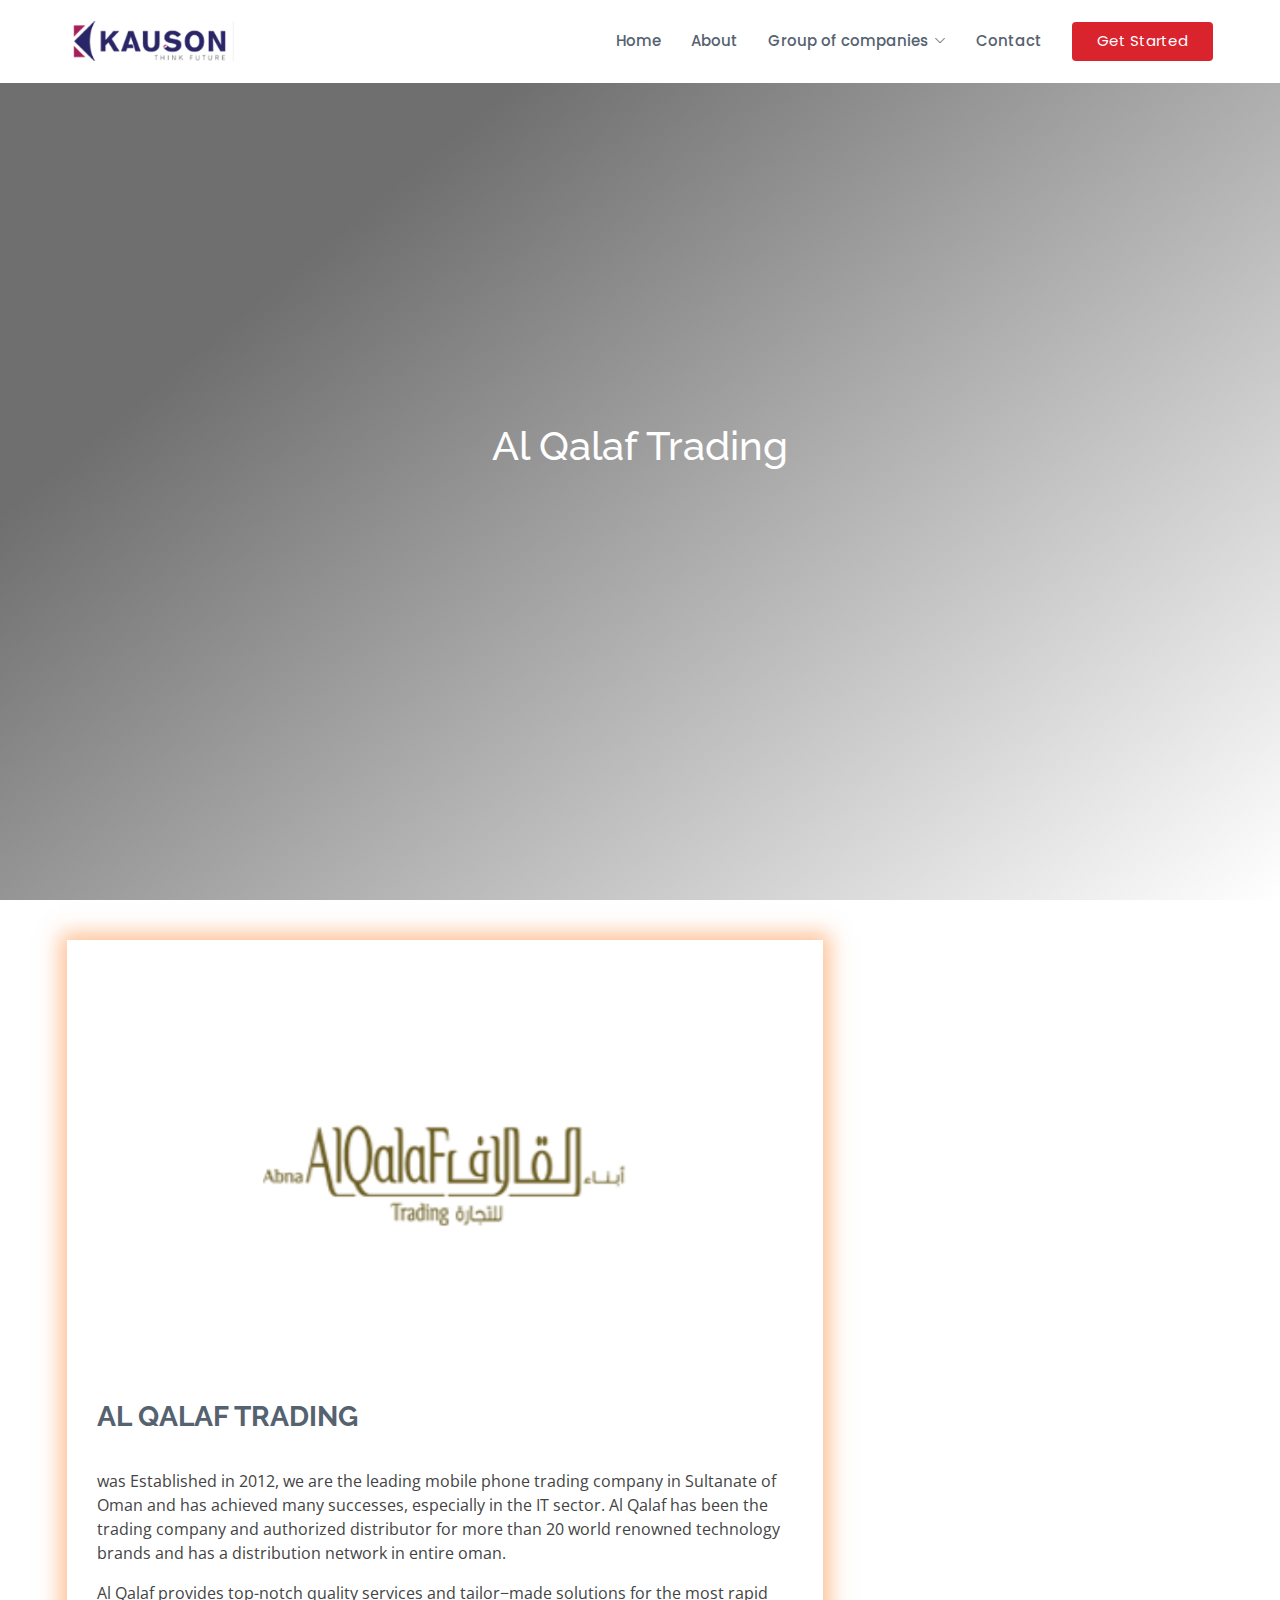
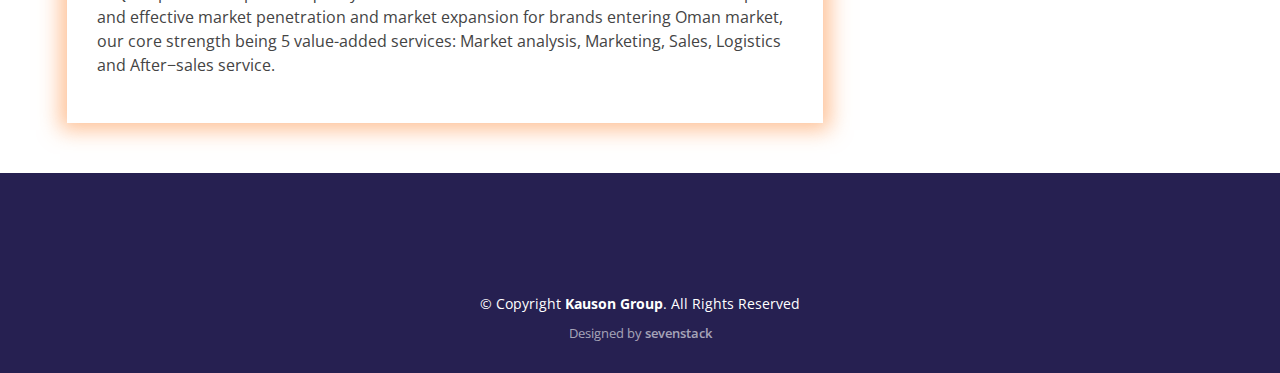
<file: alqalaftrading.html>
<!DOCTYPE html>
<html lang="en">

<head>
  <meta charset="utf-8">
  <meta content="width=device-width, initial-scale=1.0" name="viewport">

  <title>Kaouson group</title>
  <meta content="" name="description">
  <meta content="" name="keywords">

  <!-- Favicons -->
  <link href="assets/img/favicon.png" rel="icon">
  <link href="assets/img/apple-touch-icon.png" rel="apple-touch-icon">

  <!-- Google Fonts -->
  <link href="https://fonts.googleapis.com/css?family=Open+Sans:300,300i,400,400i,600,600i,700,700i|Raleway:300,300i,400,400i,500,500i,600,600i,700,700i|Poppins:300,300i,400,400i,500,500i,600,600i,700,700i" rel="stylesheet">

  <!-- Vendor CSS Files -->
  <link href="assets/vendor/animate.css/animate.min.css" rel="stylesheet">
  <link href="assets/vendor/bootstrap/css/bootstrap.min.css" rel="stylesheet">
  <link href="assets/vendor/bootstrap-icons/bootstrap-icons.css" rel="stylesheet">
  <link href="assets/vendor/boxicons/css/boxicons.min.css" rel="stylesheet">
  <link href="assets/vendor/glightbox/css/glightbox.min.css" rel="stylesheet">
  <link href="assets/vendor/remixicon/remixicon.css" rel="stylesheet">
  <link href="assets/vendor/swiper/swiper-bundle.min.css" rel="stylesheet">

  <!--  Main CSS File -->
  <link href="assets/css/style.css" rel="stylesheet">

  
</head>

<body>

  <!-- ======= Header ======= -->
  <header id="header" class="fixed-top d-flex align-items-center">
    <div class="container d-flex align-items-center">

      <h1 class="logo me-auto"><a href="index.html"> <img class="mr-3" src="assets/img/logo.png" alt=" image"></a></h1>
      <!-- Uncomment below if you prefer to use an image logo -->
      <!-- <a href="index.html" class="logo me-auto"><img src="assets/img/logo.png" alt="" class="img-fluid"></a>-->

      <nav id="navbar" class="navbar">
        <ul>
          <li><a href="index.html" >Home</a></li>

          
          <li><a href="about.html">About</a></li>

          <li class="dropdown"><a href="#"><span>Group of companies</span> <i class="bi bi-chevron-down"></i></a>
            <ul>
              <li><a href="halashopping.html" >Hala shopping center</a></li>
              <li><a href="halamedical.html">Hala medical center</a></li>
              <li><a href="halapharmacy.html">Hala pharmacy</a></li>
              <li><a href="haladaylightinternational.html">Day light international</a></li>
              <li><a href="halaphone.html">Hala phone</a></li>
              <li><a href="halakausonpvt-ltd.html">Hala kauson pvt-ltd</a></li>
              <li><a href="alqalaftrading.html" class="active">Alqalaf trading</a></li>
              <li><a href="gassafe.html">Gas safe</a></li>
              <li><a href="hala_hypermarket.html" >Hala Hyper market</a></li>
              <li><a href="haladairyfarm.html">Hala Dairy farm</a></li>
              <li><a href="halaelectronicstrading.html">Kauson electronics trading LLC</a></li>
              <li><a href="kausonrealestate.html">Kauson real estate</a></li>
            </ul>
          </li>
         

          <li><a href="contact.html">Contact</a></li>
          <li><a href="index.html" class="getstarted">Get Started</a></li>
        </ul>
        <i class="bi bi-list mobile-nav-toggle"></i>
      </nav><!-- .navbar -->

    </div>
  </header><!-- End Header -->

  <div class="image-box">
  <div 
    class="image-box__background" 
    style="--image-url: url('https://images.unsplash.com/photo-1561928601-2be5d49de6eb?ixid=MXwxMjA3fDBhttps://images.unsplash.com/photo-1487017159836-4e23ece2e4cf?ixid=MXwxMjA3fDB8MHxwaG90by1wYWdlfHx8fGVufDB8fHw%3D&ixlib=rb-1.2.1&auto=format&fit=crop&w=751&q=808MHxwaG90by1wYWdlfHx8fGVufDB8fHw%3D&ixlib=rb-1.2.1&auto=format&fit=crop&w=667&q=80')"
  ></div>
  <div class="image-box__overlay"></div>
  <div class="image-box__content">
    <h1>Al Qalaf Trading</h1>
  </div>
</div>

  <main id="main">

    <!-- ======= Breadcrumbs ======= -->
   



  <section id="blog" class="blog">
      <div class="container" data-aos="fade-up">

        <div class="row">

          <div class="col-lg-8 entries">

            <article class="entry entry-single">

              <div class="entry-img">
                <img src="assets/img/portfolio/4.png" alt="" class="img-fluid">
              </div>

              <h2 class="entry-title">
                <a>AL QALAF TRADING</a>
              </h2>

              <div class="entry-meta">
                <ul>
                 
                </ul>
              </div>

              <div class="entry-content">
                <p>
                 was Established in 2012, we are the leading mobile phone trading company in Sultanate of Oman and has achieved many successes, especially in the IT sector. Al Qalaf has been the trading company and authorized distributor for more than 20 world renowned technology brands and has a distribution network in entire oman.
                </p>

                <p>Al Qalaf provides top-notch quality services and tailor−made solutions for the most rapid and effective market penetration and market expansion for brands entering Oman market, our core strength being 5 value-added services: Market analysis, Marketing, Sales, Logistics and After−sales service.</p>

                

                

                
               
                
                

              </div>


            </article>

      
    </section>
  </main>

  <!-- ======= Footer ======= -->
  <footer id="footer">
    <div class="footer-top">
      <div class="container">
        <div class="row">

          

         

          

        

        </div>
      </div>
    </div>

    <div class="container">
      <div class="copyright">
        &copy; Copyright <strong><span>Kauson Group</span></strong>. All Rights Reserved
      </div>
      <div class="credits">
       
        Designed by <a href="https://sevenstack.ae/">sevenstack</a>
      </div>
    </div>
  </footer><!-- End Footer -->

  <a href="#" class="back-to-top d-flex align-items-center justify-content-center"><i class="bi bi-arrow-up-short"></i></a>

  <!-- Vendor JS Files -->
  <script src="assets/vendor/bootstrap/js/bootstrap.bundle.min.js"></script>
  <script src="assets/vendor/glightbox/js/glightbox.min.js"></script>
  <script src="assets/vendor/isotope-layout/isotope.pkgd.min.js"></script>
  <script src="assets/vendor/php-email-form/validate.js"></script>
  <script src="assets/vendor/swiper/swiper-bundle.min.js"></script>
  <script src="assets/vendor/waypoints/noframework.waypoints.js"></script>

  <!-- Template Main JS File -->
  <script src="assets/js/main.js"></script>

</body>

</html>
</file>
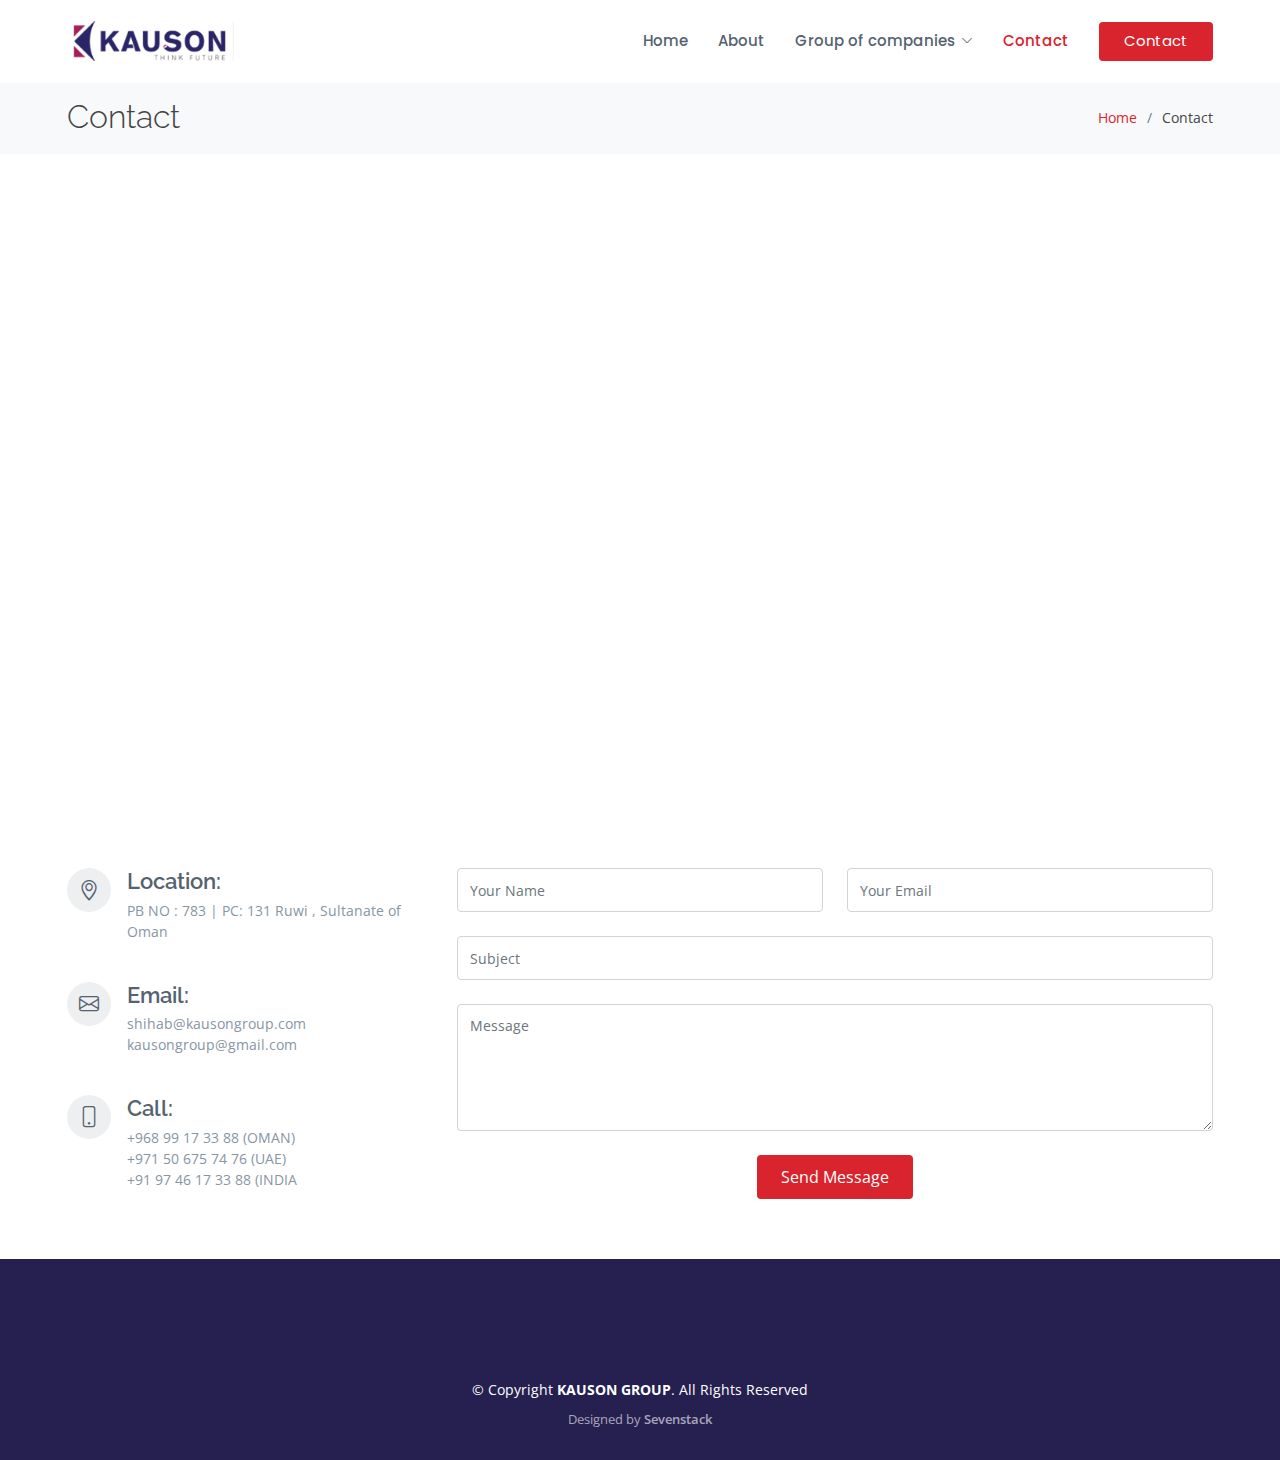
<file: contact.html>
<!DOCTYPE html>
<html lang="en">

<head>
  <meta charset="utf-8">
  <meta content="width=device-width, initial-scale=1.0" name="viewport">

  <title>Contact</title>
  <meta content="" name="description">
  <meta content="" name="keywords">

  <!-- Favicons -->
  <link href="assets/img/favicon.png" rel="icon">
  <link href="assets/img/apple-touch-icon.png" rel="apple-touch-icon">

  <!-- Google Fonts -->
  <link href="https://fonts.googleapis.com/css?family=Open+Sans:300,300i,400,400i,600,600i,700,700i|Raleway:300,300i,400,400i,500,500i,600,600i,700,700i|Poppins:300,300i,400,400i,500,500i,600,600i,700,700i" rel="stylesheet">

  <!-- Vendor CSS Files -->
  <link href="assets/vendor/animate.css/animate.min.css" rel="stylesheet">
  <link href="assets/vendor/bootstrap/css/bootstrap.min.css" rel="stylesheet">
  <link href="assets/vendor/bootstrap-icons/bootstrap-icons.css" rel="stylesheet">
  <link href="assets/vendor/boxicons/css/boxicons.min.css" rel="stylesheet">
  <link href="assets/vendor/glightbox/css/glightbox.min.css" rel="stylesheet">
  <link href="assets/vendor/remixicon/remixicon.css" rel="stylesheet">
  <link href="assets/vendor/swiper/swiper-bundle.min.css" rel="stylesheet">

  <!--  CSS File -->
  <link href="assets/css/style.css" rel="stylesheet">

 
</head>

<body>

  <!-- ======= Header ======= -->
  <header id="header" class="fixed-top d-flex align-items-center">
    <div class="container d-flex align-items-center">

      <h1 class="logo me-auto"><a href="index.html"><img class="mr-3" src="assets/img/logo.png" alt=" image"></a></h1>
     

       <nav id="navbar" class="navbar">
        <ul>
          <li><a href="index.html">Home</a></li>

          
          <li><a href="about.html">About</a></li>

          <li class="dropdown"><a href="#"><span>Group of companies</span> <i class="bi bi-chevron-down"></i></a>
            <ul>
              <li><a href="halashopping.html" >Hala shopping center</a></li>
              <li><a href="halamedical.html">Hala medical center</a></li>
              <li><a href="halapharmacy.html">Hala pharmacy</a></li>
              <li><a href="haladaylightinternational.html">Day light international</a></li>
              <li><a href="halaphone.html">Hala phone</a></li>
              <li><a href="halakausonpvt-ltd.html">Hala kauson pvt-ltd</a></li>
              <li><a href="alqalaftrading.html" >Alqalaf trading</a></li>
              <li><a href="gassafe.html" >Gas safe</a></li>
              <li><a href="hala_hypermarket.html" >Hala Hyper market</a></li>
              <li><a href="haladairyfarm.html" >Hala Dairy farm</a></li>
              <li><a href="halaelectronicstrading.html">Kauson electronics trading LLC</a></li>
              <li><a href="kausonrealestate.html">Kauson real estate</a></li>
            </ul>
          </li>
         
          
          <li><a href="contact.html"  class="active">Contact</a></li>
           <li><a href="contact.html" class="getstarted">Contact</a></li>
         <!--  <li><a href="index.html" class="getstarted">Get Started</a></li> -->
        </ul>
        <i class="bi bi-list mobile-nav-toggle"></i>
      </nav><!-- .navbar -->

    </div>
  </header><!-- End Header -->

  <main id="main">

    <!-- ======= Breadcrumbs ======= -->
    <section id="breadcrumbs" class="breadcrumbs">
      <div class="container">

        <div class="d-flex justify-content-between align-items-center">
          <h2>Contact</h2>
          <ol>
            <li><a href="index.html">Home</a></li>
            <li>Contact</li>
          </ol>
        </div>

      </div>
    </section><!-- End Breadcrumbs -->

    <!-- ======= Contact Section ======= -->
    <section id="contact" class="contact">
      <div class="container">

        <div>
         <iframe src="https://www.google.com/maps/embed?pb=!1m14!1m8!1m3!1d468044.73027962085!2d58.424516!3d23.582825!3m2!1i1024!2i768!4f13.1!3m3!1m2!1s0x3e91ffa8879aafc9%3A0xdb53876d0d79a72c!2sMuscat%2C%20Oman!5e0!3m2!1sen!2sae!4v1616006120623!5m2!1sen!2sae" width="1200" height="600" style="border:0;" allowfullscreen="" loading="lazy"></iframe>
        </div>

        <div class="row mt-5">

          <div class="col-lg-4">
            <div class="info">
              <div class="address">
                <i class="bi bi-geo-alt"></i>
                <h4>Location:</h4>
                <p>PB NO : 783 | PC: 131 Ruwi , Sultanate of Oman</p>
              </div>

              <div class="email">
                <i class="bi bi-envelope"></i>
                <h4>Email:</h4>
                <p>shihab@kausongroup.com</p>
                <p>kausongroup@gmail.com</p>
              </div>

              <div class="phone">
                <i class="bi bi-phone"></i>
                <h4>Call:</h4>
                <p>+968 99 17 33 88 (OMAN)</p>
                <p>+971 50 675 74 76 (UAE)</p>
                <p>+91 97 46 17 33 88 (INDIA</p>
              </div>

            </div>

          </div>

          <div class="col-lg-8 mt-5 mt-lg-0">

            <form action="forms/contact.php" method="post" role="form" class="php-email-form">
              <div class="row">
                <div class="col-md-6 form-group">
                  <input type="text" name="name" class="form-control" id="name" placeholder="Your Name" required>
                </div>
                <div class="col-md-6 form-group mt-3 mt-md-0">
                  <input type="email" class="form-control" name="email" id="email" placeholder="Your Email" required>
                </div>
              </div>
              <div class="form-group mt-3">
                <input type="text" class="form-control" name="subject" id="subject" placeholder="Subject" required>
              </div>
              <div class="form-group mt-3">
                <textarea class="form-control" name="message" rows="5" placeholder="Message" required></textarea>
              </div>
              <div class="my-3">
                <div class="loading">Loading</div>
                <div class="error-message"></div>
                <div class="sent-message">Your message has been sent. Thank you!</div>
              </div>
              <div class="text-center"><button type="submit">Send Message</button></div>
            </form>

          </div>

        </div>

      </div>
    </section><!-- End Contact Section -->

  </main><!-- End #main -->

  <!-- ======= Footer ======= -->
  <footer id="footer">
    <div class="footer-top">
      <div class="container">
       
      </div>
    </div>

    <div class="container">
      <div class="copyright">
        &copy; Copyright <strong><span>KAUSON GROUP</span></strong>. All Rights Reserved
      </div>
      <div class="credits">
      
       Designed by <a href="https://sevenstack.ae/">Sevenstack</a>
      </div>
    </div>
  </footer><!-- End Footer -->

  <a href="#" class="back-to-top d-flex align-items-center justify-content-center"><i class="bi bi-arrow-up-short"></i></a>

  <!-- Vendor JS Files -->
  <script src="assets/vendor/bootstrap/js/bootstrap.bundle.min.js"></script>
  <script src="assets/vendor/glightbox/js/glightbox.min.js"></script>
  <script src="assets/vendor/isotope-layout/isotope.pkgd.min.js"></script>
  <script src="assets/vendor/php-email-form/validate.js"></script>
  <script src="assets/vendor/swiper/swiper-bundle.min.js"></script>
  <script src="assets/vendor/waypoints/noframework.waypoints.js"></script>

  <!-- Template Main JS File -->
  <script src="assets/js/main.js"></script>

</body>

</html>
</file>
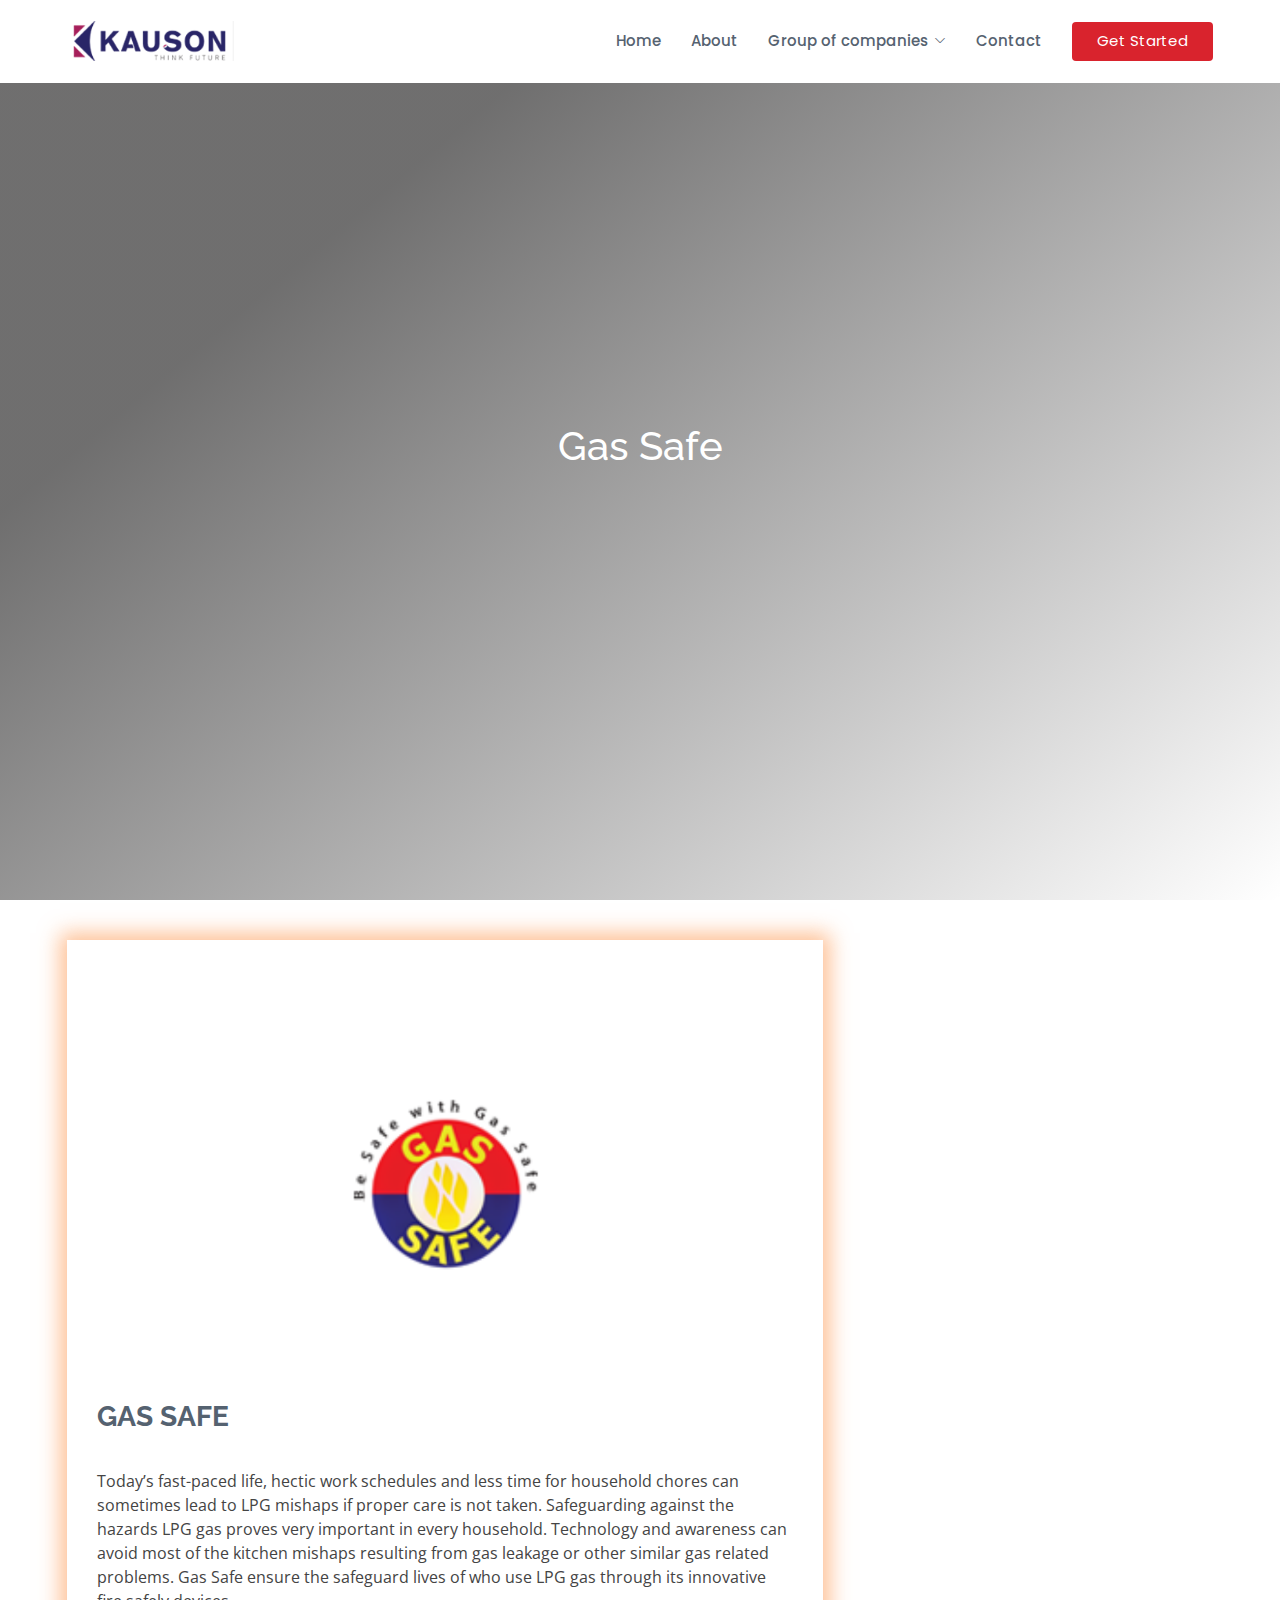
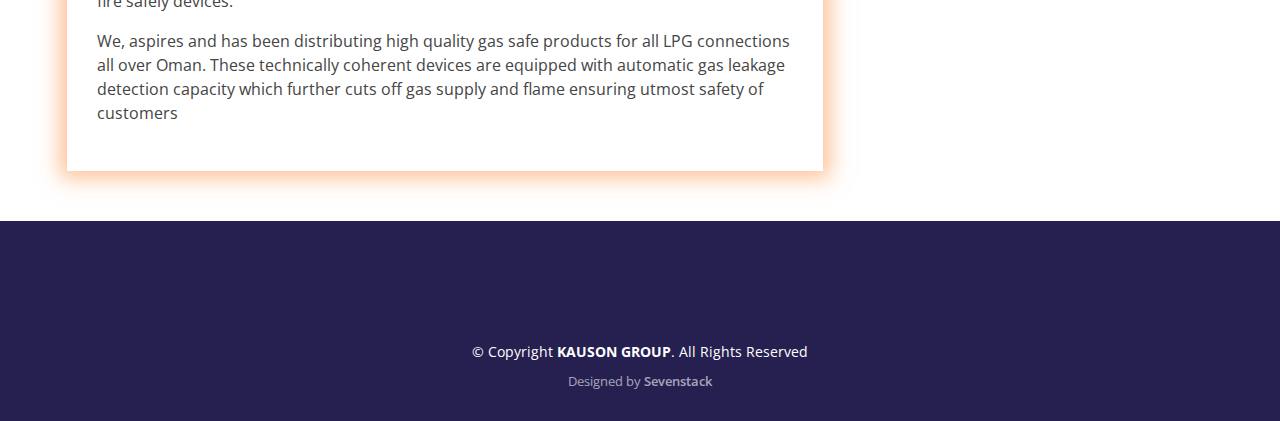
<file: gassafe.html>
<!DOCTYPE html>
<html lang="en">

<head>
  <meta charset="utf-8">
  <meta content="width=device-width, initial-scale=1.0" name="viewport">

  <title>KAUSON GROUP</title>
  <meta content="" name="description">
  <meta content="" name="keywords">

  <!-- Favicons -->
  <link href="assets/img/favicon.png" rel="icon">
  <link href="assets/img/apple-touch-icon.png" rel="apple-touch-icon">

  <!-- Google Fonts -->
  <link href="https://fonts.googleapis.com/css?family=Open+Sans:300,300i,400,400i,600,600i,700,700i|Raleway:300,300i,400,400i,500,500i,600,600i,700,700i|Poppins:300,300i,400,400i,500,500i,600,600i,700,700i" rel="stylesheet">

  <!-- Vendor CSS Files -->
  <link href="assets/vendor/animate.css/animate.min.css" rel="stylesheet">
  <link href="assets/vendor/bootstrap/css/bootstrap.min.css" rel="stylesheet">
  <link href="assets/vendor/bootstrap-icons/bootstrap-icons.css" rel="stylesheet">
  <link href="assets/vendor/boxicons/css/boxicons.min.css" rel="stylesheet">
  <link href="assets/vendor/glightbox/css/glightbox.min.css" rel="stylesheet">
  <link href="assets/vendor/remixicon/remixicon.css" rel="stylesheet">
  <link href="assets/vendor/swiper/swiper-bundle.min.css" rel="stylesheet">

  <!--  Main CSS File -->
  <link href="assets/css/style.css" rel="stylesheet">

  
</head>

<body>

  <!-- ======= Header ======= -->
  <header id="header" class="fixed-top d-flex align-items-center">
    <div class="container d-flex align-items-center">

      <h1 class="logo me-auto"><a href="index.html"> <img class="mr-3" src="assets/img/logo.png" alt=" image"></a></h1>
      <!-- Uncomment below if you prefer to use an image logo -->
      <!-- <a href="index.html" class="logo me-auto"><img src="assets/img/logo.png" alt="" class="img-fluid"></a>-->

      <nav id="navbar" class="navbar">
        <ul>
          <li><a href="index.html" >Home</a></li>

          
          <li><a href="about.html">About</a></li>

          <li class="dropdown"><a href="#"><span>Group of companies</span> <i class="bi bi-chevron-down"></i></a>
            <ul>
              <li><a href="halashopping.html" >Hala shopping center</a></li>
              <li><a href="halamedical.html">Hala medical center</a></li>
              <li><a href="halapharmacy.html">Hala pharmacy</a></li>
              <li><a href="haladaylightinternational.html">Day light international</a></li>
              <li><a href="halaphone.html">Hala phone</a></li>
              <li><a href="halakausonpvt-ltd.html">Hala kauson pvt-ltd</a></li>
              <li><a href="alqalaftrading.html" >Alqalaf trading</a></li>
              <li><a href="gassafe.html" class="active">Gas safe</a></li>
              <li><a href="hala_hypermarket.html" >Hala Hyper market</a></li>
              <li><a href="haladairyfarm.html">Hala Dairy farm</a></li>
              <li><a href="halaelectronicstrading.html">Kauson electronics trading LLC</a></li>
              <li><a href="kausonrealestate.html">Kauson real estate</a></li>
            </ul>
          </li>
         

          <li><a href="contact.html">Contact</a></li>
          <li><a href="index.html" class="getstarted">Get Started</a></li>
        </ul>
        <i class="bi bi-list mobile-nav-toggle"></i>
      </nav><!-- .navbar -->

    </div>
  </header><!-- End Header -->

  <div class="image-box">
  <div 
    class="image-box__background" 
    style="--image-url: url('https://images.unsplash.com/photo-1551639965-4a6bcbc374ba?ixid=MXwxMjA3fDB8MHxwaG90by1wYWdlfHx8fGVufDB8fHw%3D&ixlib=rb-1.2.1&auto=format&fit=crop&w=750&q=80')"
  ></div>
  <div class="image-box__overlay"></div>
  <div class="image-box__content">
    <h1>Gas Safe</h1>
  </div>
   </div>

  <main id="main">

    <section id="blog" class="blog">
      <div class="container" data-aos="fade-up">

        <div class="row">

          <div class="col-lg-8 entries">

            <article class="entry entry-single">

              <div class="entry-img">
                <img src="assets/img/portfolio/2.png" alt="" class="img-fluid">
              </div>

              <h2 class="entry-title">
                <a >GAS SAFE</a>
              </h2>

              <div class="entry-meta">
                <ul>
                 
                </ul>
              </div>

              <div class="entry-content">
                <p>
                 Today’s fast-paced life, hectic work schedules and less time for household chores can sometimes lead to LPG mishaps if proper care is not taken. Safeguarding against the hazards LPG gas proves very important in every household. Technology and awareness can avoid most of the kitchen mishaps resulting from gas leakage or other similar gas related problems. Gas Safe ensure the safeguard lives of who use LPG gas through its innovative fire safely devices.
                </p>

                <p>We, aspires and has been distributing high quality gas safe products for all LPG connections all over Oman. These technically coherent devices are equipped with automatic gas leakage detection capacity which further cuts off gas supply and flame ensuring utmost safety of customers</p>

                

                

                
               
                
                

              </div>


            </article>

      
    </section>




  </main>


   
    







    

 

  <!-- ======= Footer ======= -->
  <footer id="footer">
    <div class="footer-top">
      <div class="container">
        
      </div>
    </div>

     <div class="container">
      <div class="copyright">
        &copy; Copyright <strong><span>KAUSON GROUP</span></strong>. All Rights Reserved
      </div>
      <div class="credits">
      
       Designed by <a href="https://sevenstack.ae/">Sevenstack</a>
      </div>
    </div>
  </footer><!-- End Footer -->

  <a href="#" class="back-to-top d-flex align-items-center justify-content-center"><i class="bi bi-arrow-up-short"></i></a>

  <!-- Vendor JS Files -->
  <script src="assets/vendor/bootstrap/js/bootstrap.bundle.min.js"></script>
  <script src="assets/vendor/glightbox/js/glightbox.min.js"></script>
  <script src="assets/vendor/isotope-layout/isotope.pkgd.min.js"></script>
  <script src="assets/vendor/php-email-form/validate.js"></script>
  <script src="assets/vendor/swiper/swiper-bundle.min.js"></script>
  <script src="assets/vendor/waypoints/noframework.waypoints.js"></script>

  <!-- Template Main JS File -->
  <script src="assets/js/main.js"></script>

</body>

</html>
</file>
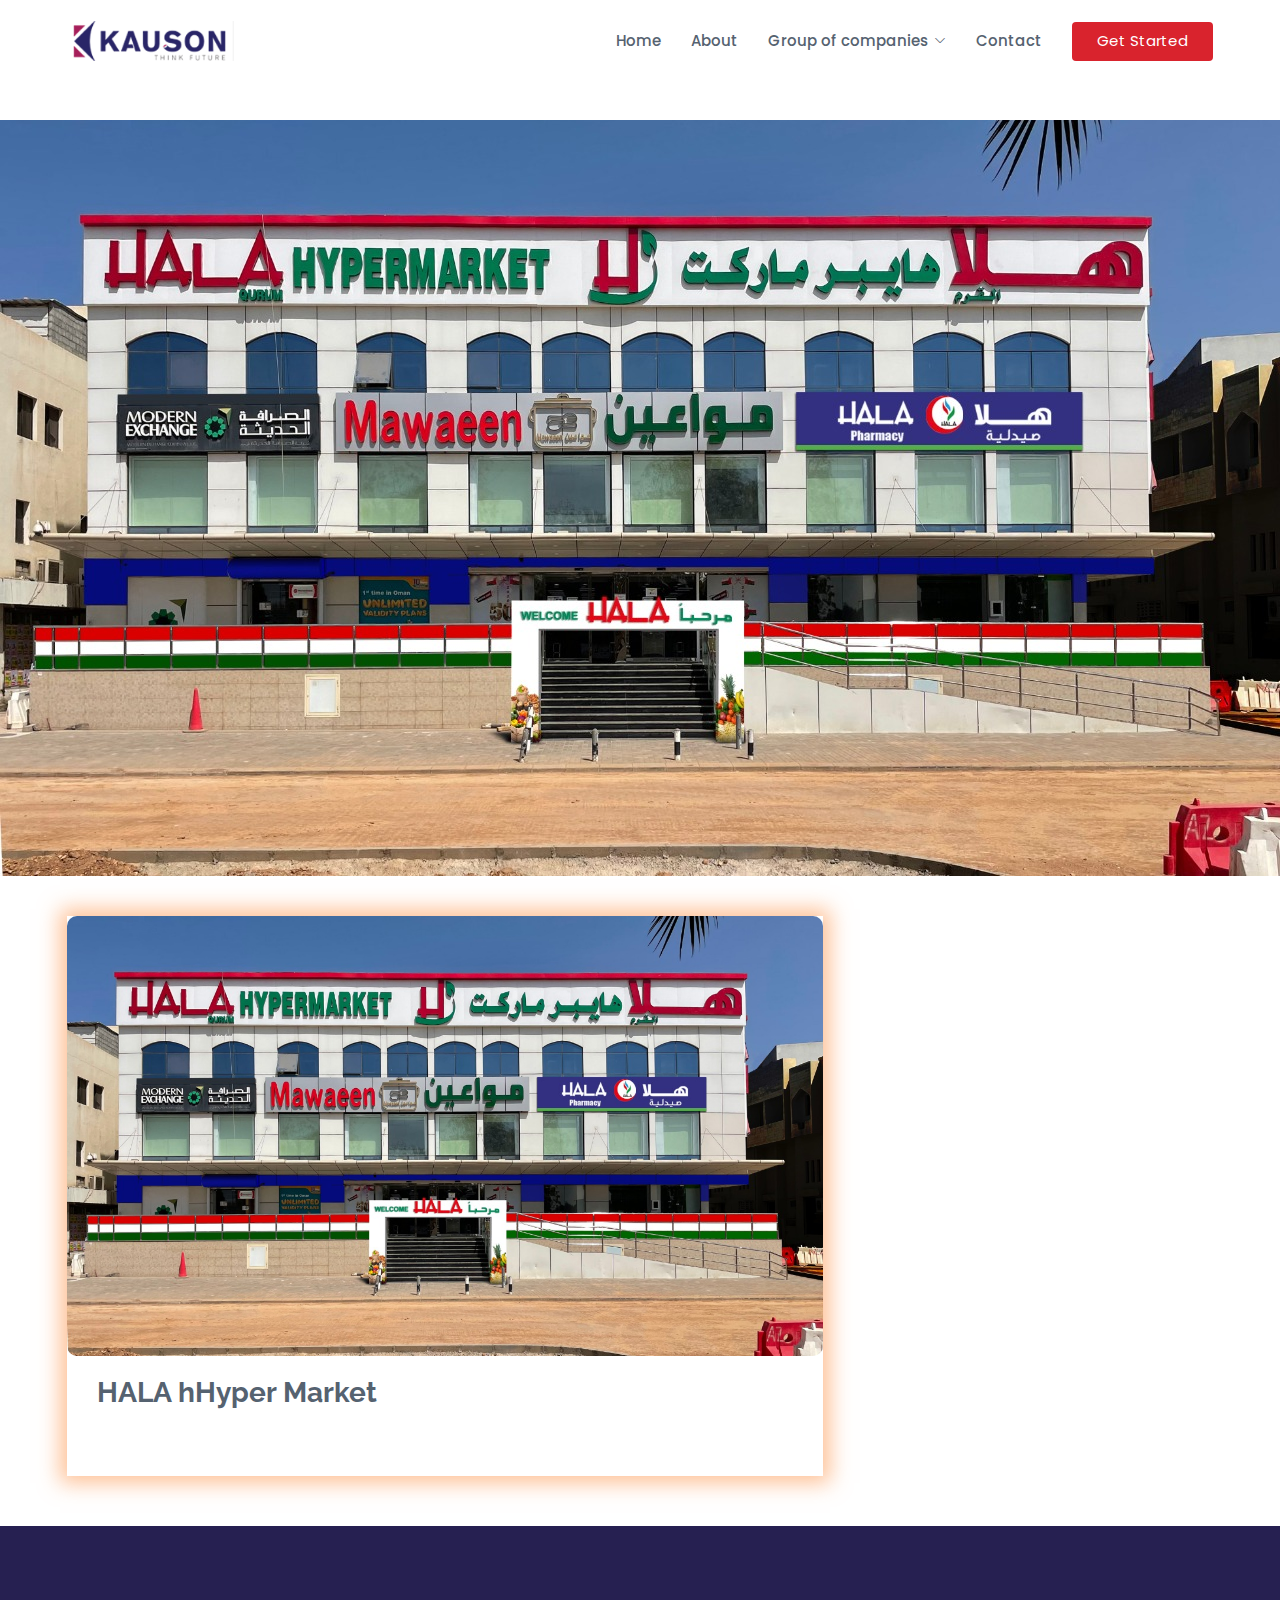
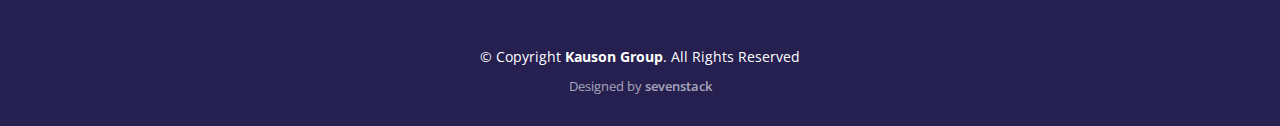
<file: hala_hypermarket.html>
<!DOCTYPE html>
<html lang="en">

<head>
  <meta charset="utf-8">
  <meta content="width=device-width, initial-scale=1.0" name="viewport">

  <title>Kaouson group</title>
  <meta content="" name="description">
  <meta content="" name="keywords">

  <!-- Favicons -->
  <link href="assets/img/favicon.png" rel="icon">
  <link href="assets/img/apple-touch-icon.png" rel="apple-touch-icon">

  <!-- Google Fonts -->
  <link href="https://fonts.googleapis.com/css?family=Open+Sans:300,300i,400,400i,600,600i,700,700i|Raleway:300,300i,400,400i,500,500i,600,600i,700,700i|Poppins:300,300i,400,400i,500,500i,600,600i,700,700i" rel="stylesheet">

  <!-- Vendor CSS Files -->
  <link href="assets/vendor/animate.css/animate.min.css" rel="stylesheet">
  <link href="assets/vendor/bootstrap/css/bootstrap.min.css" rel="stylesheet">
  <link href="assets/vendor/bootstrap-icons/bootstrap-icons.css" rel="stylesheet">
  <link href="assets/vendor/boxicons/css/boxicons.min.css" rel="stylesheet">
  <link href="assets/vendor/glightbox/css/glightbox.min.css" rel="stylesheet">
  <link href="assets/vendor/remixicon/remixicon.css" rel="stylesheet">
  <link href="assets/vendor/swiper/swiper-bundle.min.css" rel="stylesheet">

  <!--  Main CSS File -->
  <link href="assets/css/style.css" rel="stylesheet">

  
</head>

<body>

  <!-- ======= Header ======= -->
  <header id="header" class="fixed-top d-flex align-items-center">
    <div class="container d-flex align-items-center">

      <h1 class="logo me-auto"><a href="index.html"> <img class="mr-3" src="assets/img/logo.png" alt=" image"></a></h1>
      <!-- Uncomment below if you prefer to use an image logo -->
      <!-- <a href="index.html" class="logo me-auto"><img src="assets/img/logo.png" alt="" class="img-fluid"></a>-->

      <nav id="navbar" class="navbar">
        <ul>
          <li><a href="index.html" >Home</a></li>

          
          <li><a href="about.html">About</a></li>

          <li class="dropdown"><a href="#"><span>Group of companies</span> <i class="bi bi-chevron-down"></i></a>
            <ul>
              <li><a href="halashopping.html" >Hala shopping center</a></li>
              <li><a href="halamedical.html">Hala medical center</a></li>
              <li><a href="halapharmacy.html">Hala pharmacy</a></li>
              <li><a href="haladaylightinternational.html">Day light international</a></li>
              <li><a href="halaphone.html">Hala phone</a></li>
              <li><a href="halakausonpvt-ltd.html">Hala kauson pvt-ltd</a></li>
              <li><a href="alqalaftrading.html" >Alqalaf trading</a></li>
              <li><a href="gassafe.html">Gas safe</a></li>
              <li><a href="hala_hypermarket.html" class="active">Hala Hyper market</a></li>
              <li><a href="haladairyfarm.html">Hala Dairy farm</a></li>
              <li><a href="halaelectronicstrading.html">Kauson electronics trading LLC</a></li>
              <li><a href="kausonrealestate.html">Kauson real estate</a></li>
            </ul>
          </li>
         

          <li><a href="contact.html">Contact</a></li>
          <li><a href="index.html" class="getstarted">Get Started</a></li>
        </ul>
        <i class="bi bi-list mobile-nav-toggle"></i>
      </nav><!-- .navbar -->

    </div>
  </header><!-- End Header -->

  <section></section>

  <div class="image-box">
      <img src="assets/img/hypermkt (1).jpeg"  width="100%"  alt="" class="img-fluid">
  </div>
   
 


  <main id="main">

    <!-- ======= Breadcrumbs ======= -->
   



  <section id="blog" class="blog">
      <div class="container" data-aos="fade-up">

        <div class="row">

          <div class="col-lg-8 entries">

            <article class="entry entry-single">

              <div class="entry-img">
                <img src="assets/img/hypermkt (1).jpeg" alt="" class="img-fluid">
              </div>

              <h2 class="entry-title">
                <a>HALA hHyper Market</a>
              </h2>

              <div class="entry-meta">
                <ul>
                 
                </ul>
              </div>

              <div class="entry-content">
                <p>
                
                </p>

                <p></p>

                

                

                
               
                
                

              </div>


            </article>

      
    </section>
  </main>

  <!-- ======= Footer ======= -->
  <footer id="footer">
    <div class="footer-top">
      <div class="container">
        <div class="row">

          

         

          

        

        </div>
      </div>
    </div>

    <div class="container">
      <div class="copyright">
        &copy; Copyright <strong><span>Kauson Group</span></strong>. All Rights Reserved
      </div>
      <div class="credits">
       
        Designed by <a href="https://sevenstack.ae/">sevenstack</a>
      </div>
    </div>
  </footer><!-- End Footer -->

  <a href="#" class="back-to-top d-flex align-items-center justify-content-center"><i class="bi bi-arrow-up-short"></i></a>

  <!-- Vendor JS Files -->
  <script src="assets/vendor/bootstrap/js/bootstrap.bundle.min.js"></script>
  <script src="assets/vendor/glightbox/js/glightbox.min.js"></script>
  <script src="assets/vendor/isotope-layout/isotope.pkgd.min.js"></script>
  <script src="assets/vendor/php-email-form/validate.js"></script>
  <script src="assets/vendor/swiper/swiper-bundle.min.js"></script>
  <script src="assets/vendor/waypoints/noframework.waypoints.js"></script>

  <!-- Template Main JS File -->
  <script src="assets/js/main.js"></script>

</body>

</html>
</file>
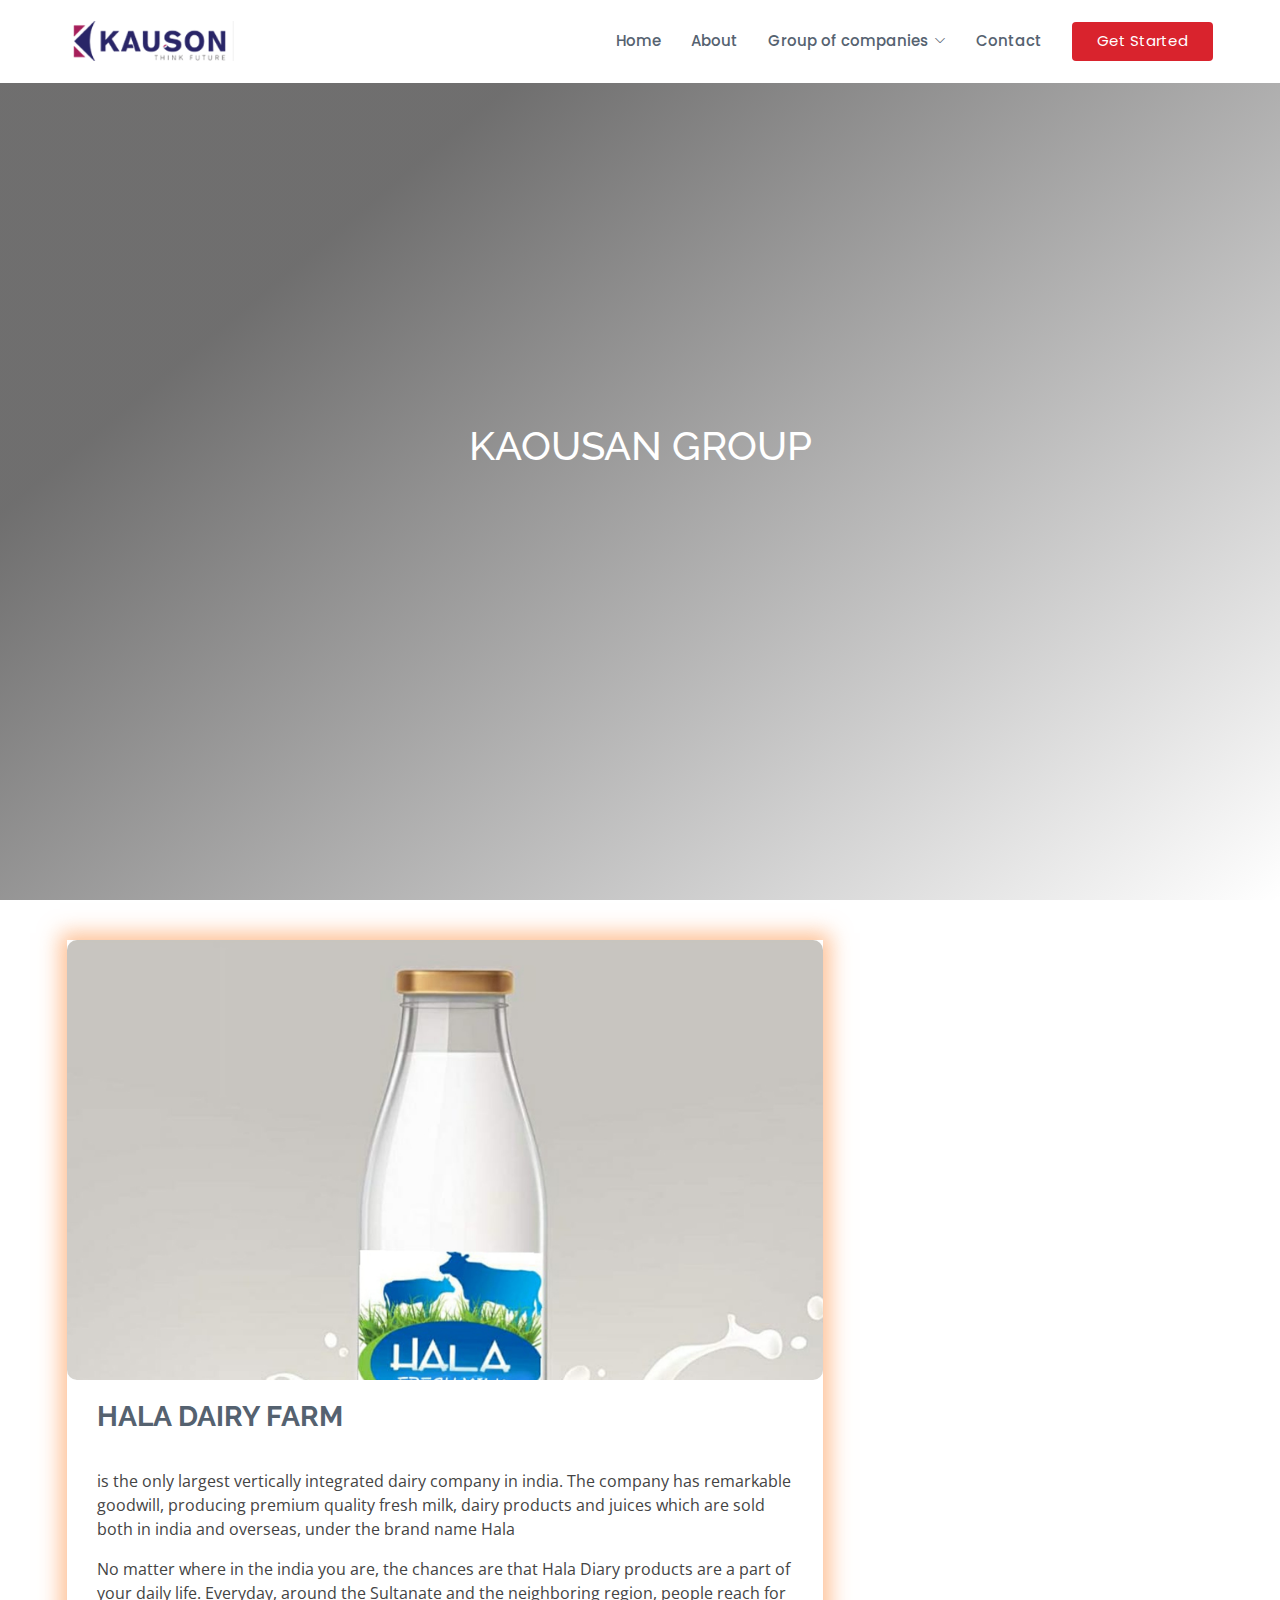
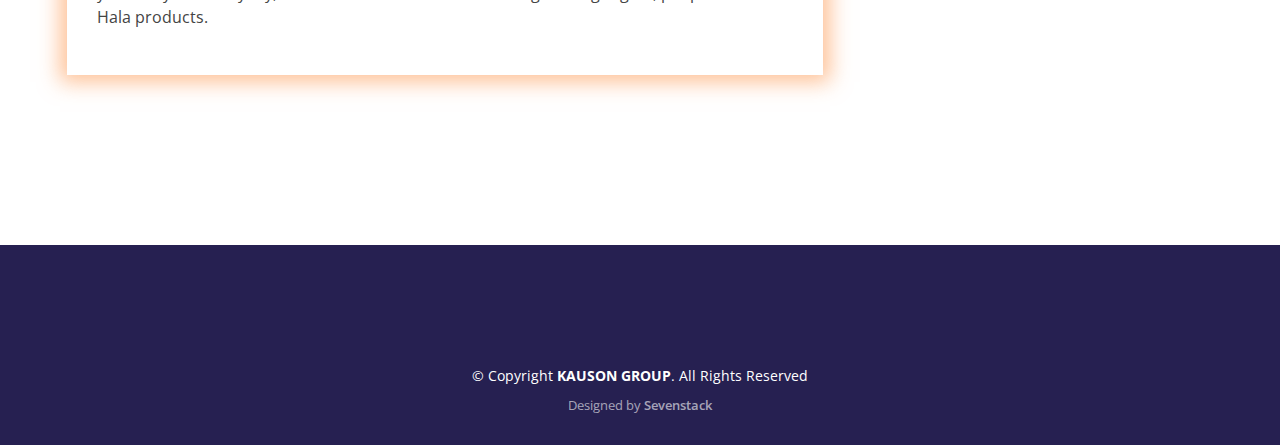
<file: haladairyfarm.html>
<!DOCTYPE html>
<html lang="en">

<head>
  <meta charset="utf-8">
  <meta content="width=device-width, initial-scale=1.0" name="viewport">

  <title>Hala-daylight</title>
  <meta content="" name="description">
  <meta content="" name="keywords">

  <!-- Favicons -->
  <link href="assets/img/favicon.png" rel="icon">
  <link href="assets/img/apple-touch-icon.png" rel="apple-touch-icon">

  <!-- Google Fonts -->
  <link href="https://fonts.googleapis.com/css?family=Open+Sans:300,300i,400,400i,600,600i,700,700i|Raleway:300,300i,400,400i,500,500i,600,600i,700,700i|Poppins:300,300i,400,400i,500,500i,600,600i,700,700i" rel="stylesheet">

  <!-- Vendor CSS Files -->
  <link href="assets/vendor/animate.css/animate.min.css" rel="stylesheet">
  <link href="assets/vendor/bootstrap/css/bootstrap.min.css" rel="stylesheet">
  <link href="assets/vendor/bootstrap-icons/bootstrap-icons.css" rel="stylesheet">
  <link href="assets/vendor/boxicons/css/boxicons.min.css" rel="stylesheet">
  <link href="assets/vendor/glightbox/css/glightbox.min.css" rel="stylesheet">
  <link href="assets/vendor/remixicon/remixicon.css" rel="stylesheet">
  <link href="assets/vendor/swiper/swiper-bundle.min.css" rel="stylesheet">

  <!--  Main CSS File -->
  <link href="assets/css/style.css" rel="stylesheet">

  
</head>

<body>

  <!-- ======= Header ======= -->
  <header id="header" class="fixed-top d-flex align-items-center">
    <div class="container d-flex align-items-center">

      <h1 class="logo me-auto"><a href="index.html"> <img class="mr-3" src="assets/img/logo.png" alt=" image"></a></h1>
      <!-- Uncomment below if you prefer to use an image logo -->
      <!-- <a href="index.html" class="logo me-auto"><img src="assets/img/logo.png" alt="" class="img-fluid"></a>-->

      <nav id="navbar" class="navbar">
        <ul>
          <li><a href="index.html" >Home</a></li>

          
          <li><a href="about.html">About</a></li>

          <li class="dropdown"><a href="#"><span>Group of companies</span> <i class="bi bi-chevron-down"></i></a>
            <ul>
              <li><a href="halashopping.html" >Hala shopping center</a></li>
              <li><a href="halamedical.html">Hala medical center</a></li>
              <li><a href="halapharmacy.html">Hala pharmacy</a></li>
              <li><a href="haladaylightinternational.html">Day light international</a></li>
              <li><a href="halaphone.html">Hala phone</a></li>
              <li><a href="halakausonpvt-ltd.html">Hala kauson pvt-ltd</a></li>
              <li><a href="alqalaftrading.html" >Alqalaf trading</a></li>
              <li><a href="gassafe.html" >Gas safe</a></li>
              <li><a href="hala_hypermarket.html" >Hala Hyper market</a></li>
              <li><a href="haladairyfarm.html" class="active">Hala Dairy farm</a></li>
              <li><a href="halaelectronicstrading.html">Kauson electronics trading LLC</a></li>
              <li><a href="kausonrealestate.html">Kauson real estate</a></li>
            </ul>
          </li>
         

          <li><a href="contact.html">Contact</a></li>
          <li><a href="index.html" class="getstarted">Get Started</a></li>
        </ul>
        <i class="bi bi-list mobile-nav-toggle"></i>
      </nav><!-- .navbar -->

    </div>
  </header><!-- End Header -->

  <div class="image-box">
  <div 
    class="image-box__background" 
    style="--image-url: url('https://images.unsplash.com/photo-1587416957158-582c9c2841b6?ixid=MXwxMjA3fDB8MHxwaG90by1wYWdlfHx8fGVufDB8fHw%3D&ixlib=rb-1.2.1&auto=format&fit=crop&w=1498&q=80')"
  ></div>
  <div class="image-box__overlay"></div>
  <div class="image-box__content">
    <h1>KAOUSAN GROUP</h1>
  </div>
</div>

  <main id="main">

   <section id="blog" class="blog">
      <div class="container" data-aos="fade-up">

        <div class="row">

          <div class="col-lg-8 entries">

            <article class="entry entry-single">

              <div class="entry-img">
                <img src="assets/img/portfolio/dairyfrm.jpg" alt="" class="img-fluid">
              </div>

              <h2 class="entry-title">
                <a>HALA DAIRY FARM</a>
              </h2>

              <div class="entry-meta">
                <ul>
                 
                </ul>
              </div>

              <div class="entry-content">
                <p>
                 is the only largest vertically integrated dairy company in india. The company has remarkable goodwill, producing premium quality fresh milk, dairy products and juices which are sold both in india and overseas, under the brand name Hala
                </p>

                <p>No matter where in the india you are, the chances are that Hala Diary products are a part of your daily life. Everyday, around the Sultanate and the neighboring region, people reach for Hala products.</p>

                

                

                
               
                
                

              </div>


            </article>

      
    </section>

    <!-- ======= Team Section ======= -->
    <section id="team" class="team ">
      <div class="container">

        
        </div>

      </div>
    </section><!-- End Team Section -->

  </main><!-- End #main -->

  <!-- ======= Footer ======= -->
  <footer id="footer">
    <div class="footer-top">
      <div class="container">
        

         

          

        

        
      </div>
    </div>

    <div class="container">
      <div class="copyright">
        &copy; Copyright <strong><span>KAUSON GROUP</span></strong>. All Rights Reserved
      </div>
      <div class="credits">
      
       Designed by <a href="https://sevenstack.ae/">Sevenstack</a>
      </div>
    </div>
  </footer><!-- End Footer -->

  <a href="#" class="back-to-top d-flex align-items-center justify-content-center"><i class="bi bi-arrow-up-short"></i></a>

  <!-- Vendor JS Files -->
  <script src="assets/vendor/bootstrap/js/bootstrap.bundle.min.js"></script>
  <script src="assets/vendor/glightbox/js/glightbox.min.js"></script>
  <script src="assets/vendor/isotope-layout/isotope.pkgd.min.js"></script>
  <script src="assets/vendor/php-email-form/validate.js"></script>
  <script src="assets/vendor/swiper/swiper-bundle.min.js"></script>
  <script src="assets/vendor/waypoints/noframework.waypoints.js"></script>

  <!-- Template Main JS File -->
  <script src="assets/js/main.js"></script>

</body>

</html>
</file>
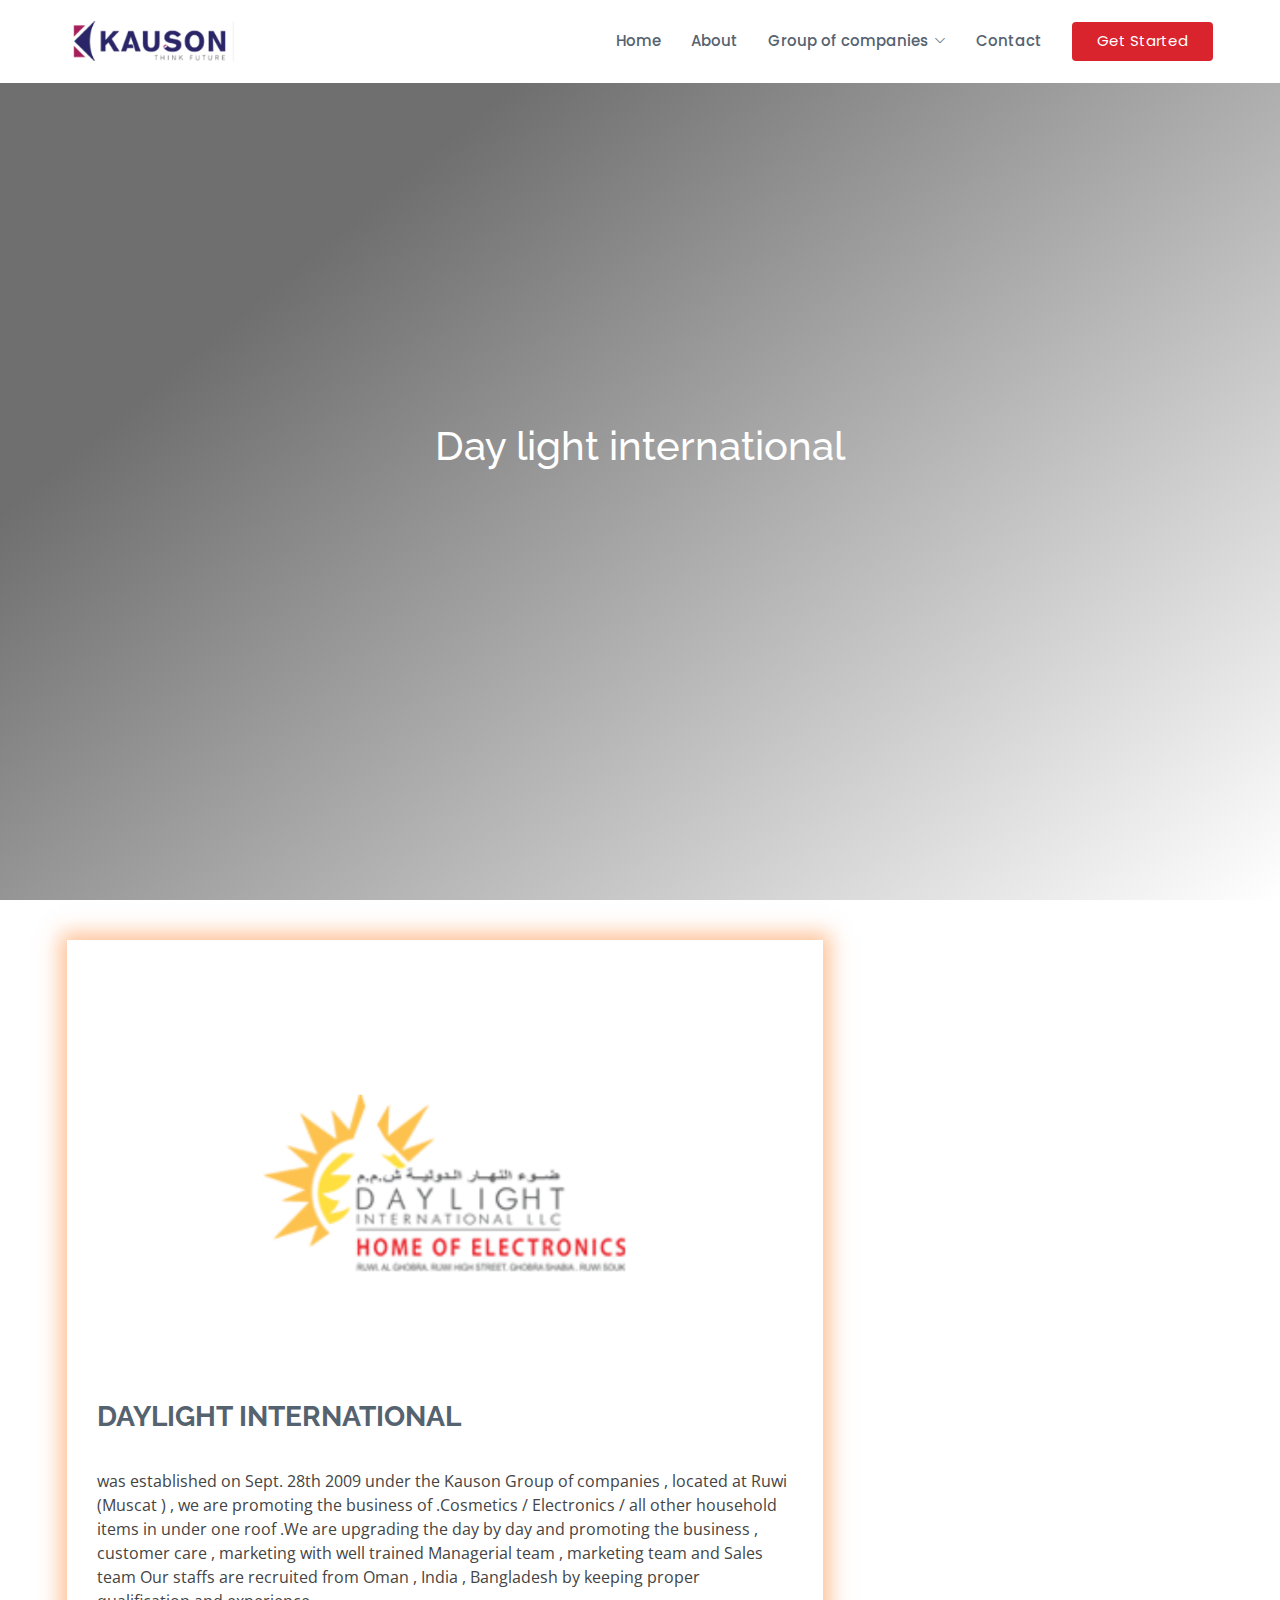
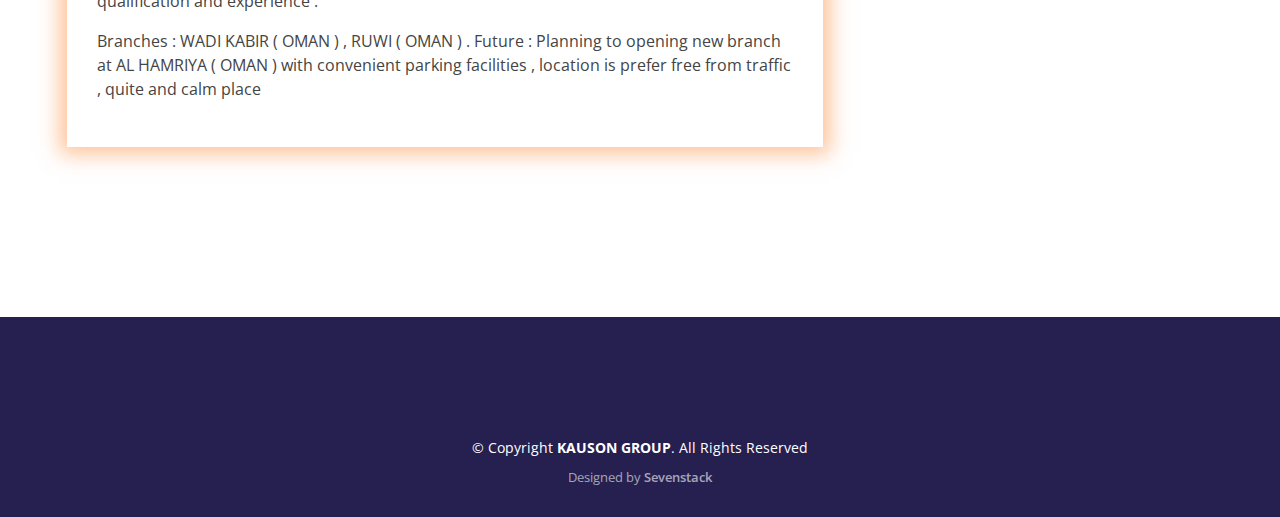
<file: haladaylightinternational.html>
<!DOCTYPE html>
<html lang="en">

<head>
  <meta charset="utf-8">
  <meta content="width=device-width, initial-scale=1.0" name="viewport">

  <title>KAUSON GROUP</title>
  <meta content="" name="description">
  <meta content="" name="keywords">

  <!-- Favicons -->
  <link href="assets/img/favicon.png" rel="icon">
  <link href="assets/img/apple-touch-icon.png" rel="apple-touch-icon">

  <!-- Google Fonts -->
  <link href="https://fonts.googleapis.com/css?family=Open+Sans:300,300i,400,400i,600,600i,700,700i|Raleway:300,300i,400,400i,500,500i,600,600i,700,700i|Poppins:300,300i,400,400i,500,500i,600,600i,700,700i" rel="stylesheet">

  <!-- Vendor CSS Files -->
  <link href="assets/vendor/animate.css/animate.min.css" rel="stylesheet">
  <link href="assets/vendor/bootstrap/css/bootstrap.min.css" rel="stylesheet">
  <link href="assets/vendor/bootstrap-icons/bootstrap-icons.css" rel="stylesheet">
  <link href="assets/vendor/boxicons/css/boxicons.min.css" rel="stylesheet">
  <link href="assets/vendor/glightbox/css/glightbox.min.css" rel="stylesheet">
  <link href="assets/vendor/remixicon/remixicon.css" rel="stylesheet">
  <link href="assets/vendor/swiper/swiper-bundle.min.css" rel="stylesheet">

  <!--  Main CSS File -->
  <link href="assets/css/style.css" rel="stylesheet">

  
</head>

<body>

  <!-- ======= Header ======= -->
  <header id="header" class="fixed-top d-flex align-items-center">
    <div class="container d-flex align-items-center">

      <h1 class="logo me-auto"><a href="index.html"> <img class="mr-3" src="assets/img/logo.png" alt=" image"></a></h1>
      <!-- Uncomment below if you prefer to use an image logo -->
      <!-- <a href="index.html" class="logo me-auto"><img src="assets/img/logo.png" alt="" class="img-fluid"></a>-->

      <nav id="navbar" class="navbar">
        <ul>
          <li><a href="index.html" >Home</a></li>

          
          <li><a href="about.html">About</a></li>

          <li class="dropdown"><a href="#"><span>Group of companies</span> <i class="bi bi-chevron-down"></i></a>
            <ul>
              <li><a href="halashopping.html" >Hala shopping center</a></li>
              <li><a href="halamedical.html">Hala medical center</a></li>
              <li><a href="halapharmacy.html">Hala pharmacy</a></li>
              <li><a href="haladaylightinternational.html" class="active">Day light international</a></li>
              <li><a href="halaphone.html">Hala phone</a></li>
              <li><a href="halakausonpvt-ltd.html">Hala kauson pvt-ltd</a></li>
              <li><a href="alqalaftrading.html" >Alqalaf trading</a></li>
              <li><a href="gassafe.html" >Gas safe</a></li>
              <li><a href="hala_hypermarket.html" >Hala Hyper market</a></li>
              <li><a href="haladairyfarm.html" >Hala Dairy farm</a></li>
              <li><a href="halaelectronicstrading.html">Kauson electronics trading LLC</a></li>
              <li><a href="kausonrealestate.html">Kauson real estate</a></li>
            </ul>
          </li>
         

          <li><a href="contact.html">Contact</a></li>
          <li><a href="index.html" class="getstarted">Get Started</a></li>
        </ul>
        <i class="bi bi-list mobile-nav-toggle"></i>
      </nav><!-- .navbar -->

    </div>
  </header><!-- End Header -->

  <div class="image-box">
  <div 
    class="image-box__background" 
    style="--image-url: url('https://images.unsplash.com/photo-1514803400321-3ca29fc47334?ixid=MXwxMjA3fDB8MHxwaG90by1wYWdlfHx8fGVufDB8fHw%3D&ixlib=rb-1.2.1&auto=format&fit=crop&w=752&q=80')"
  ></div>
  <div class="image-box__overlay"></div>
  <div class="image-box__content">
    <h1>Day light international</h1>
  </div>
</div>

  <main id="main">

    <section id="blog" class="blog">
      <div class="container" data-aos="fade-up">

        <div class="row">

          <div class="col-lg-8 entries">

            <article class="entry entry-single">

              <div class="entry-img">
                <img src="assets/img/portfolio/8.png" alt="" class="img-fluid">
              </div>

              <h2 class="entry-title">
                <a >DAYLIGHT INTERNATIONAL</a>
              </h2>

              <div class="entry-meta">
                <ul>
                 
                </ul>
              </div>

              <div class="entry-content">
                <p>
                 was established on Sept. 28th 2009 under the Kauson Group of companies , located at Ruwi (Muscat ) , we are promoting the business of .Cosmetics / Electronics / all other household items in under one roof .We are upgrading the day by day and promoting the business , customer care , marketing with well trained Managerial team , marketing team and Sales team Our staffs are recruited from Oman , India , Bangladesh by keeping proper qualification and experience .
                </p>

                <p>Branches : WADI KABIR ( OMAN ) , RUWI ( OMAN ) . Future : Planning to opening new branch at AL HAMRIYA ( OMAN ) with convenient parking facilities , location is prefer free from traffic , quite and calm place</p>

                

                

                
               
                
                

              </div>


            </article>

      
    </section>

    <!-- ======= Team Section ======= -->
    <section id="team" class="team ">
      <div class="container">

        
        </div>

      </div>
    </section><!-- End Team Section -->

  </main><!-- End #main -->

  <!-- ======= Footer ======= -->
  <footer id="footer">
    <div class="footer-top">
      <div class="container">
       
      </div>
    </div>

    <div class="container">
      <div class="copyright">
        &copy; Copyright <strong><span>KAUSON GROUP</span></strong>. All Rights Reserved
      </div>
      <div class="credits">
      
       Designed by <a href="https://sevenstack.ae/">Sevenstack</a>
      </div>
    </div>
  </footer><!-- End Footer -->

  <a href="#" class="back-to-top d-flex align-items-center justify-content-center"><i class="bi bi-arrow-up-short"></i></a>

  <!-- Vendor JS Files -->
  <script src="assets/vendor/bootstrap/js/bootstrap.bundle.min.js"></script>
  <script src="assets/vendor/glightbox/js/glightbox.min.js"></script>
  <script src="assets/vendor/isotope-layout/isotope.pkgd.min.js"></script>
  <script src="assets/vendor/php-email-form/validate.js"></script>
  <script src="assets/vendor/swiper/swiper-bundle.min.js"></script>
  <script src="assets/vendor/waypoints/noframework.waypoints.js"></script>

  <!-- Template Main JS File -->
  <script src="assets/js/main.js"></script>

</body>

</html>
</file>
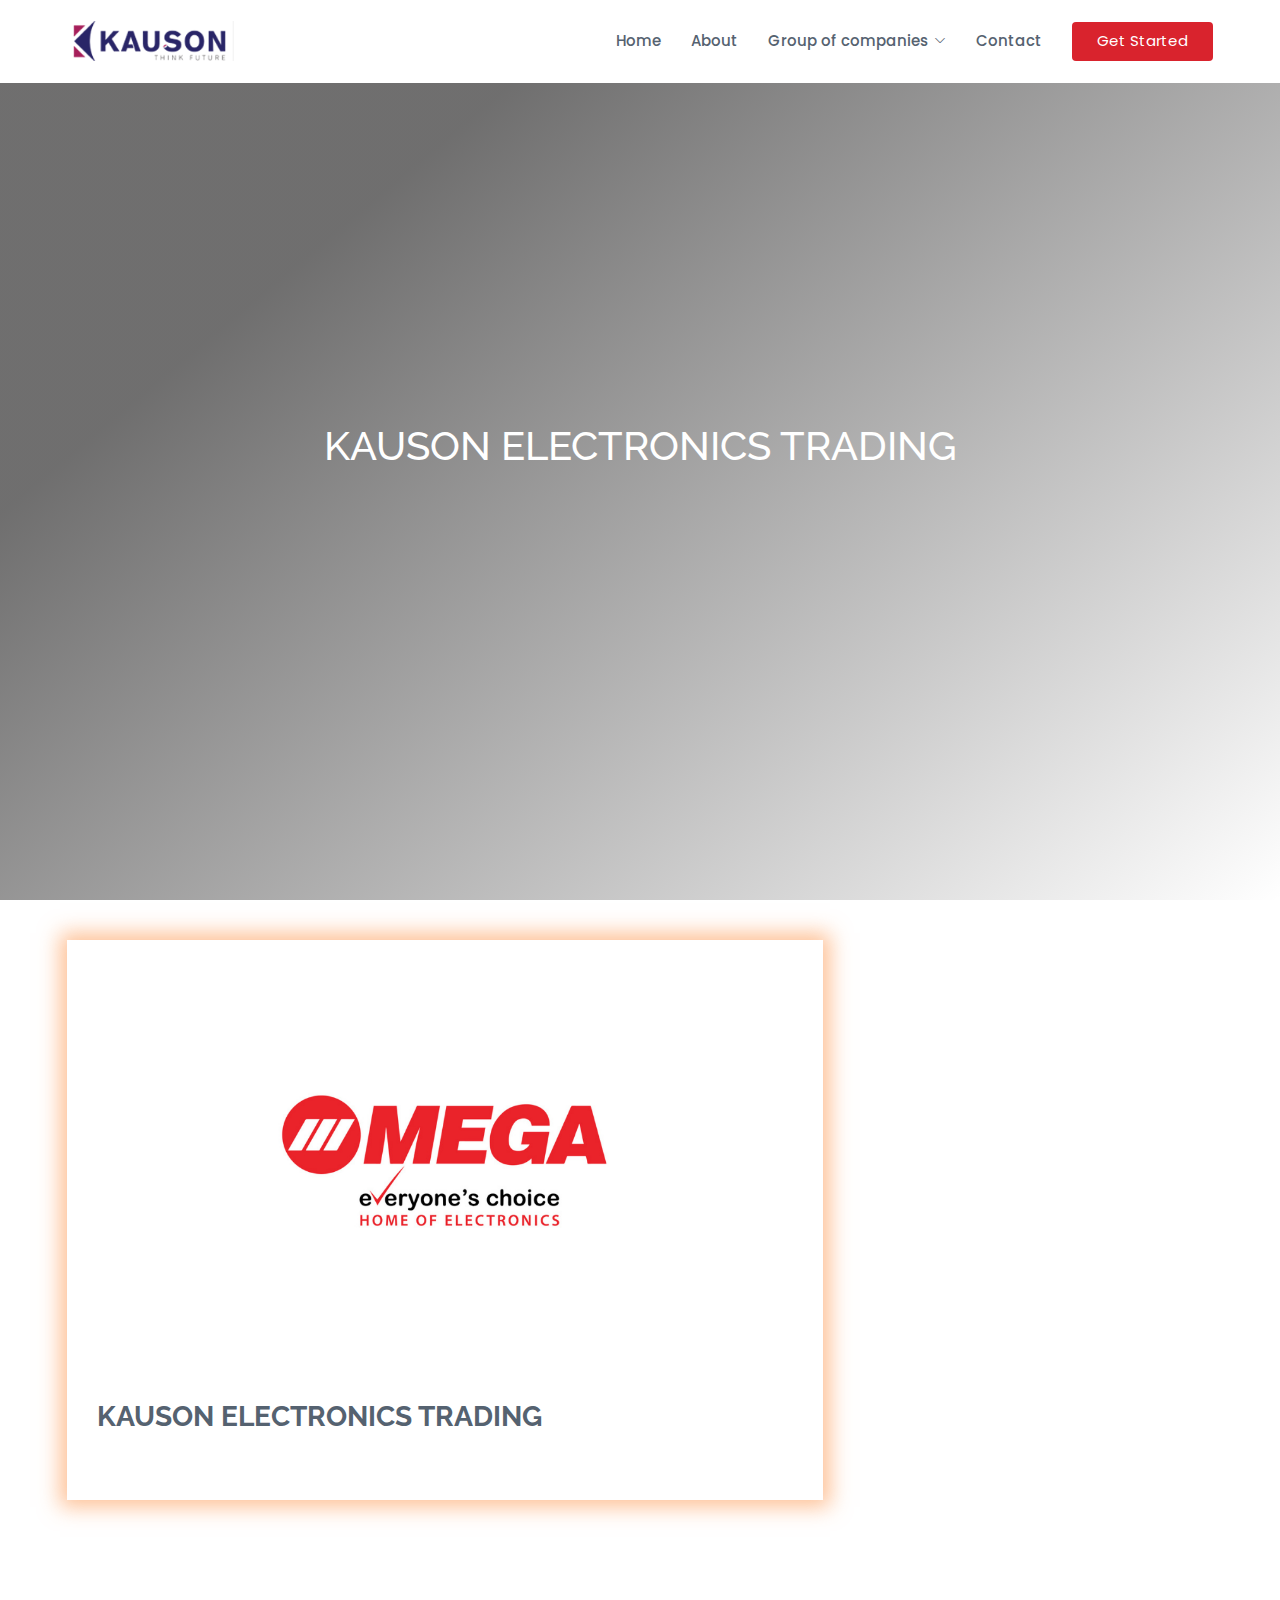
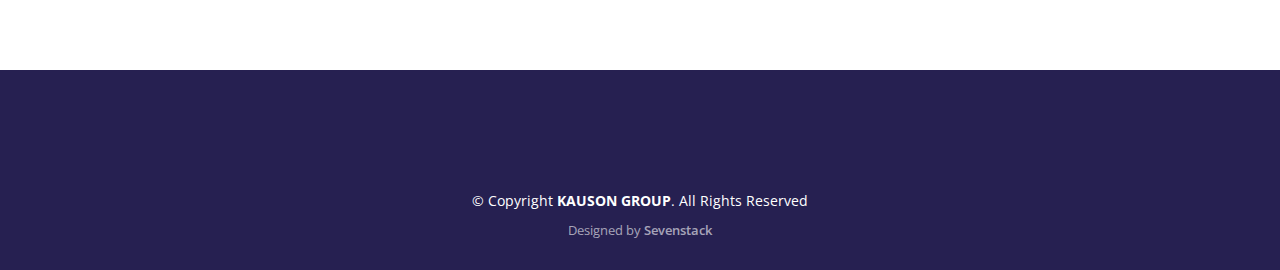
<file: halaelectronicstrading.html>
<!DOCTYPE html>
<html lang="en">

<head>
  <meta charset="utf-8">
  <meta content="width=device-width, initial-scale=1.0" name="viewport">

  <title>KAUSON GROUP</title>
  <meta content="" name="description">
  <meta content="" name="keywords">

  <!-- Favicons -->
  <link href="assets/img/favicon.png" rel="icon">
  <link href="assets/img/apple-touch-icon.png" rel="apple-touch-icon">

  <!-- Google Fonts -->
  <link href="https://fonts.googleapis.com/css?family=Open+Sans:300,300i,400,400i,600,600i,700,700i|Raleway:300,300i,400,400i,500,500i,600,600i,700,700i|Poppins:300,300i,400,400i,500,500i,600,600i,700,700i" rel="stylesheet">

  <!-- Vendor CSS Files -->
  <link href="assets/vendor/animate.css/animate.min.css" rel="stylesheet">
  <link href="assets/vendor/bootstrap/css/bootstrap.min.css" rel="stylesheet">
  <link href="assets/vendor/bootstrap-icons/bootstrap-icons.css" rel="stylesheet">
  <link href="assets/vendor/boxicons/css/boxicons.min.css" rel="stylesheet">
  <link href="assets/vendor/glightbox/css/glightbox.min.css" rel="stylesheet">
  <link href="assets/vendor/remixicon/remixicon.css" rel="stylesheet">
  <link href="assets/vendor/swiper/swiper-bundle.min.css" rel="stylesheet">

  <!--  Main CSS File -->
  <link href="assets/css/style.css" rel="stylesheet">

  
</head>

<body>

  <!-- ======= Header ======= -->
  <header id="header" class="fixed-top d-flex align-items-center">
    <div class="container d-flex align-items-center">

      <h1 class="logo me-auto"><a href="index.html"> <img class="mr-3" src="assets/img/logo.png" alt=" image"></a></h1>
      

      <nav id="navbar" class="navbar">
        <ul>
          <li><a href="index.html" >Home</a></li>

          
          <li><a href="about.html">About</a></li>

          <li class="dropdown"><a href="#"><span>Group of companies</span> <i class="bi bi-chevron-down"></i></a>
           <ul>
              <li><a href="halashopping.html" >Hala shopping center</a></li>
              <li><a href="halamedical.html">Hala medical center</a></li>
              <li><a href="halapharmacy.html">Hala pharmacy</a></li>
              <li><a href="haladaylightinternational.html" >Day light international</a></li>
              <li><a href="halaphone.html">Hala phone</a></li>
              <li><a href="halakausonpvt-ltd.html">Hala kauson pvt-ltd</a></li>
              <li><a href="alqalaftrading.html" >Alqalaf trading</a></li>
              <li><a href="gassafe.html" >Gas safe</a></li>
              <li><a href="hala_hypermarket.html" >Hala Hyper market</a></li>
              <li><a href="haladairyfarm.html" >Hala Dairy farm</a></li>
              <li><a href="halaelectronicstrading.html" class="active">Kauson electronics trading LLC</a></li>
              <li><a href="kausonrealestate.html">Kauson real estate</a></li>
            </ul>
          </li>
         

          <li><a href="contact.html">Contact</a></li>
          <li><a href="index.html" class="getstarted">Get Started</a></li>
        </ul>
        <i class="bi bi-list mobile-nav-toggle"></i>
      </nav><!-- .navbar -->

    </div>
  </header><!-- End Header -->

  <div class="image-box">
  <div 
    class="image-box__background" 
    style="--image-url: url('https://images.unsplash.com/photo-1558089687-f282ffcbc126?ixid=MXwxMjA3fDB8MHxwaG90by1wYWdlfHx8fGVufDB8fHw%3D&ixlib=rb-1.2.1&auto=format&fit=crop&w=751&q=80')"
  ></div>
  <div class="image-box__overlay"></div>
  <div class="image-box__content">
    <h1>KAUSON ELECTRONICS TRADING</h1>
  </div>
</div>

  <main id="main">

   <section id="blog" class="blog">
      <div class="container" data-aos="fade-up">

        <div class="row">

          <div class="col-lg-8 entries">

            <article class="entry entry-single">

              <div class="entry-img">
                <img src="assets/img/portfolio/14.png" alt="" class="img-fluid">
              </div>

              <h2 class="entry-title">
                <a>KAUSON ELECTRONICS TRADING</a>
              </h2>

              <div class="entry-meta">
                <ul>
                 
                </ul>
              </div>

              <div class="entry-content">
                <p>
                 
                </p>

                <p></p>

                

                

                
               
                
                

              </div>


            </article>

      
    </section>

    <!-- ======= Team Section ======= -->
    <section id="team" class="team ">
      <div class="container">

        
        </div>

      </div>
    </section><!-- End Team Section -->

  </main><!-- End #main -->

  <!-- ======= Footer ======= -->
  <footer id="footer">
    <div class="footer-top">
      <div class="container">
        
      </div>
    </div>

    <div class="container">
      <div class="copyright">
        &copy; Copyright <strong><span>KAUSON GROUP</span></strong>. All Rights Reserved
      </div>
      <div class="credits">
      
       Designed by <a href="https://sevenstack.ae/">Sevenstack</a>
      </div>
    </div>
  </footer><!-- End Footer -->

  <a href="#" class="back-to-top d-flex align-items-center justify-content-center"><i class="bi bi-arrow-up-short"></i></a>

  <!-- Vendor JS Files -->
  <script src="assets/vendor/bootstrap/js/bootstrap.bundle.min.js"></script>
  <script src="assets/vendor/glightbox/js/glightbox.min.js"></script>
  <script src="assets/vendor/isotope-layout/isotope.pkgd.min.js"></script>
  <script src="assets/vendor/php-email-form/validate.js"></script>
  <script src="assets/vendor/swiper/swiper-bundle.min.js"></script>
  <script src="assets/vendor/waypoints/noframework.waypoints.js"></script>

  <!-- Template Main JS File -->
  <script src="assets/js/main.js"></script>

</body>

</html>
</file>
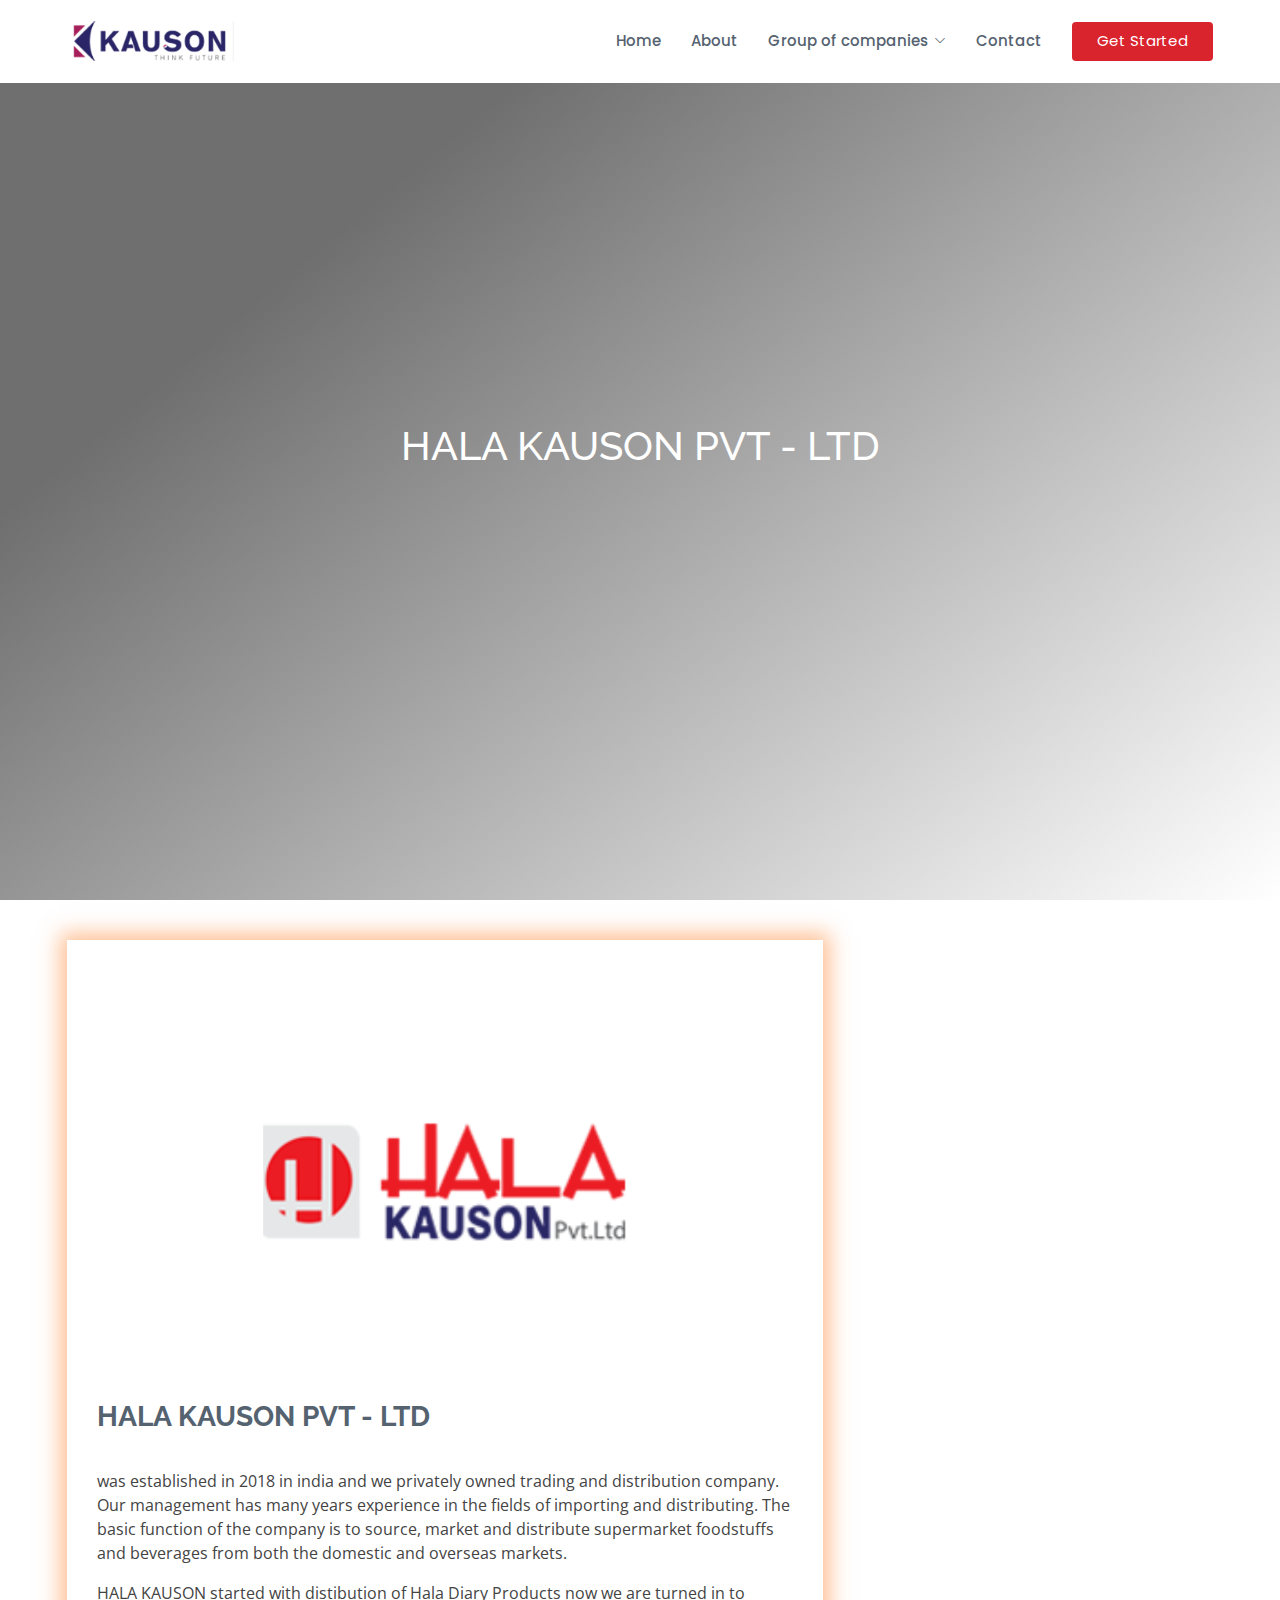
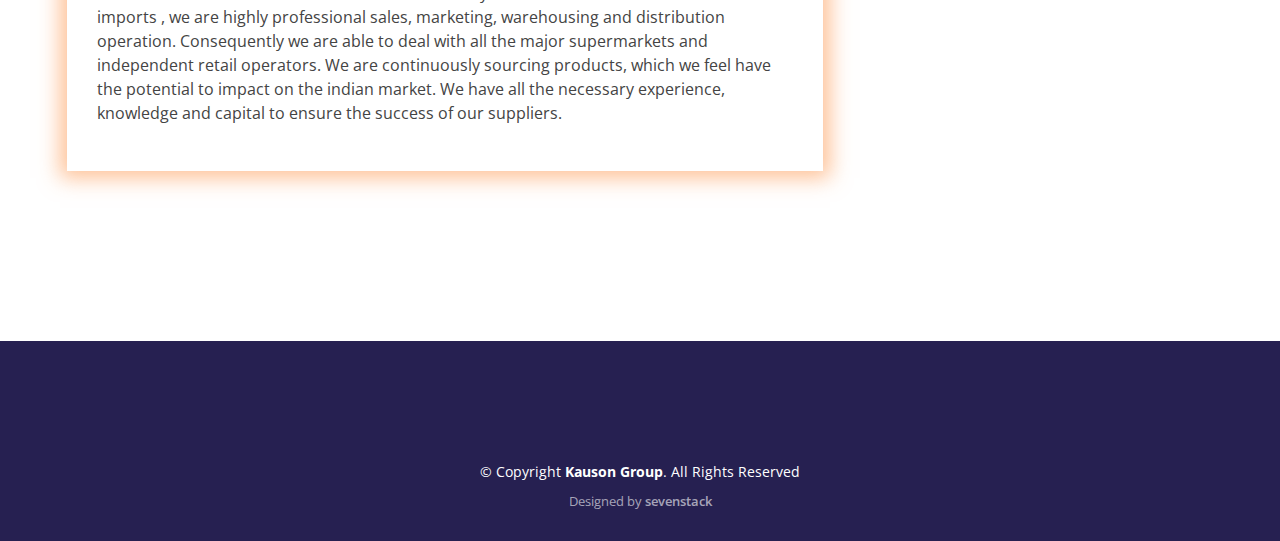
<file: halakausonpvt-ltd.html>
<!DOCTYPE html>
<html lang="en">

<head>
  <meta charset="utf-8">
  <meta content="width=device-width, initial-scale=1.0" name="viewport">

  <title>KAUSON GROUP</title>
  <meta content="" name="description">
  <meta content="" name="keywords">

  <!-- Favicons -->
  <link href="assets/img/favicon.png" rel="icon">
  <link href="assets/img/apple-touch-icon.png" rel="apple-touch-icon">

  <!-- Google Fonts -->
  <link href="https://fonts.googleapis.com/css?family=Open+Sans:300,300i,400,400i,600,600i,700,700i|Raleway:300,300i,400,400i,500,500i,600,600i,700,700i|Poppins:300,300i,400,400i,500,500i,600,600i,700,700i" rel="stylesheet">

  <!-- Vendor CSS Files -->
  <link href="assets/vendor/animate.css/animate.min.css" rel="stylesheet">
  <link href="assets/vendor/bootstrap/css/bootstrap.min.css" rel="stylesheet">
  <link href="assets/vendor/bootstrap-icons/bootstrap-icons.css" rel="stylesheet">
  <link href="assets/vendor/boxicons/css/boxicons.min.css" rel="stylesheet">
  <link href="assets/vendor/glightbox/css/glightbox.min.css" rel="stylesheet">
  <link href="assets/vendor/remixicon/remixicon.css" rel="stylesheet">
  <link href="assets/vendor/swiper/swiper-bundle.min.css" rel="stylesheet">

  <!--  Main CSS File -->
  <link href="assets/css/style.css" rel="stylesheet">

  
</head>

<body>

  <!-- ======= Header ======= -->
  <header id="header" class="fixed-top d-flex align-items-center">
    <div class="container d-flex align-items-center">

      <h1 class="logo me-auto"><a href="index.html"> <img class="mr-3" src="assets/img/logo.png" alt=" image"></a></h1>
   

      <nav id="navbar" class="navbar">
        <ul>
          <li><a href="index.html" >Home</a></li>

          
          <li><a href="about.html">About</a></li>

          <li class="dropdown"><a href="#"><span>Group of companies</span> <i class="bi bi-chevron-down"></i></a>
            <ul>
              <li><a href="halashopping.html" >Hala shopping center</a></li>
              <li><a href="halamedical.html">Hala medical center</a></li>
              <li><a href="halapharmacy.html">Hala pharmacy</a></li>
              <li><a href="haladaylightinternational.html" >Day light international</a></li>
              <li><a href="halaphone.html">Hala phone</a></li>
              <li><a href="halakausonpvt-ltd.html" class="active">Hala kauson pvt-ltd</a></li>
              <li><a href="alqalaftrading.html" >Alqalaf trading</a></li>
              <li><a href="gassafe.html" >Gas safe</a></li>
              <li><a href="hala_hypermarket.html" >Hala Hyper market</a></li>
              <li><a href="haladairyfarm.html" >Hala Dairy farm</a></li>
              <li><a href="halaelectronicstrading.html" >Kauson electronics trading LLC</a></li>
              <li><a href="kausonrealestate.html">Kauson real estate</a></li>
            </ul>
          </li>
         

          <li><a href="contact.html">Contact</a></li>
          <li><a href="index.html" class="getstarted">Get Started</a></li>
        </ul>
        <i class="bi bi-list mobile-nav-toggle"></i>
      </nav><!-- .navbar -->

    </div>
  </header><!-- End Header -->

  <div class="image-box">
  <div 
    class="image-box__background" 
    style="--image-url: url('https://images.unsplash.com/photo-1497215842964-222b430dc094?ixid=MXwxMjA3fDB8MHxwaG90by1wYWdlfHx8fGVufDB8fHw%3D&ixlib=rb-1.2.1&auto=format&fit=crop&w=750&q=80')"
  ></div>
  <div class="image-box__overlay"></div>
  <div class="image-box__content">
    <h1>HALA KAUSON PVT - LTD</h1>
  </div>
</div>

  <main id="main">
<section id="blog" class="blog">
      <div class="container" data-aos="fade-up">

        <div class="row">

          <div class="col-lg-8 entries">

            <article class="entry entry-single">

              <div class="entry-img">
                <img src="assets/img/portfolio/6.png" alt="" class="img-fluid">
              </div>

              <h2 class="entry-title">
                <a>HALA KAUSON PVT - LTD</a>
              </h2>

              <div class="entry-meta">
                <ul>
                 
                </ul>
              </div>

              <div class="entry-content">
                <p>
                was established in 2018 in india and we privately owned trading and distribution company. Our management has many years experience in the fields of importing and distributing. The basic function of the company is to source, market and distribute supermarket foodstuffs and beverages from both the domestic and overseas markets.
                </p>

                <p>HALA KAUSON started with distibution of Hala Diary Products now we are turned in to imports , we are highly professional sales, marketing, warehousing and distribution operation. Consequently we are able to deal with all the major supermarkets and independent retail operators. We are continuously sourcing products, which we feel have the potential to impact on the indian market. We have all the necessary experience, knowledge and capital to ensure the success of our suppliers.</p>

                

                

                
               
                
                

              </div>


            </article>

      
    </section>

    <!-- ======= Team Section ======= -->
    <section id="team" class="team ">
      <div class="container">

        
        </div>

      </div>
    </section><!-- End Team Section -->

  </main><!-- End #main -->

  <!-- ======= Footer ======= -->
  <footer id="footer">
    <div class="footer-top">
      <div class="container">
       
      </div>
    </div>

    <div class="container">
      <div class="copyright">
        &copy; Copyright <strong><span>Kauson Group</span></strong>. All Rights Reserved
      </div>
      <div class="credits">
       
        Designed by <a href="https://sevenstack.ae/">sevenstack</a>
      </div>
    </div>
  </footer><!-- End Footer -->

  <a href="#" class="back-to-top d-flex align-items-center justify-content-center"><i class="bi bi-arrow-up-short"></i></a>

  <!-- Vendor JS Files -->
  <script src="assets/vendor/bootstrap/js/bootstrap.bundle.min.js"></script>
  <script src="assets/vendor/glightbox/js/glightbox.min.js"></script>
  <script src="assets/vendor/isotope-layout/isotope.pkgd.min.js"></script>
  <script src="assets/vendor/php-email-form/validate.js"></script>
  <script src="assets/vendor/swiper/swiper-bundle.min.js"></script>
  <script src="assets/vendor/waypoints/noframework.waypoints.js"></script>

  <!-- Template Main JS File -->
  <script src="assets/js/main.js"></script>

</body>

</html>
</file>
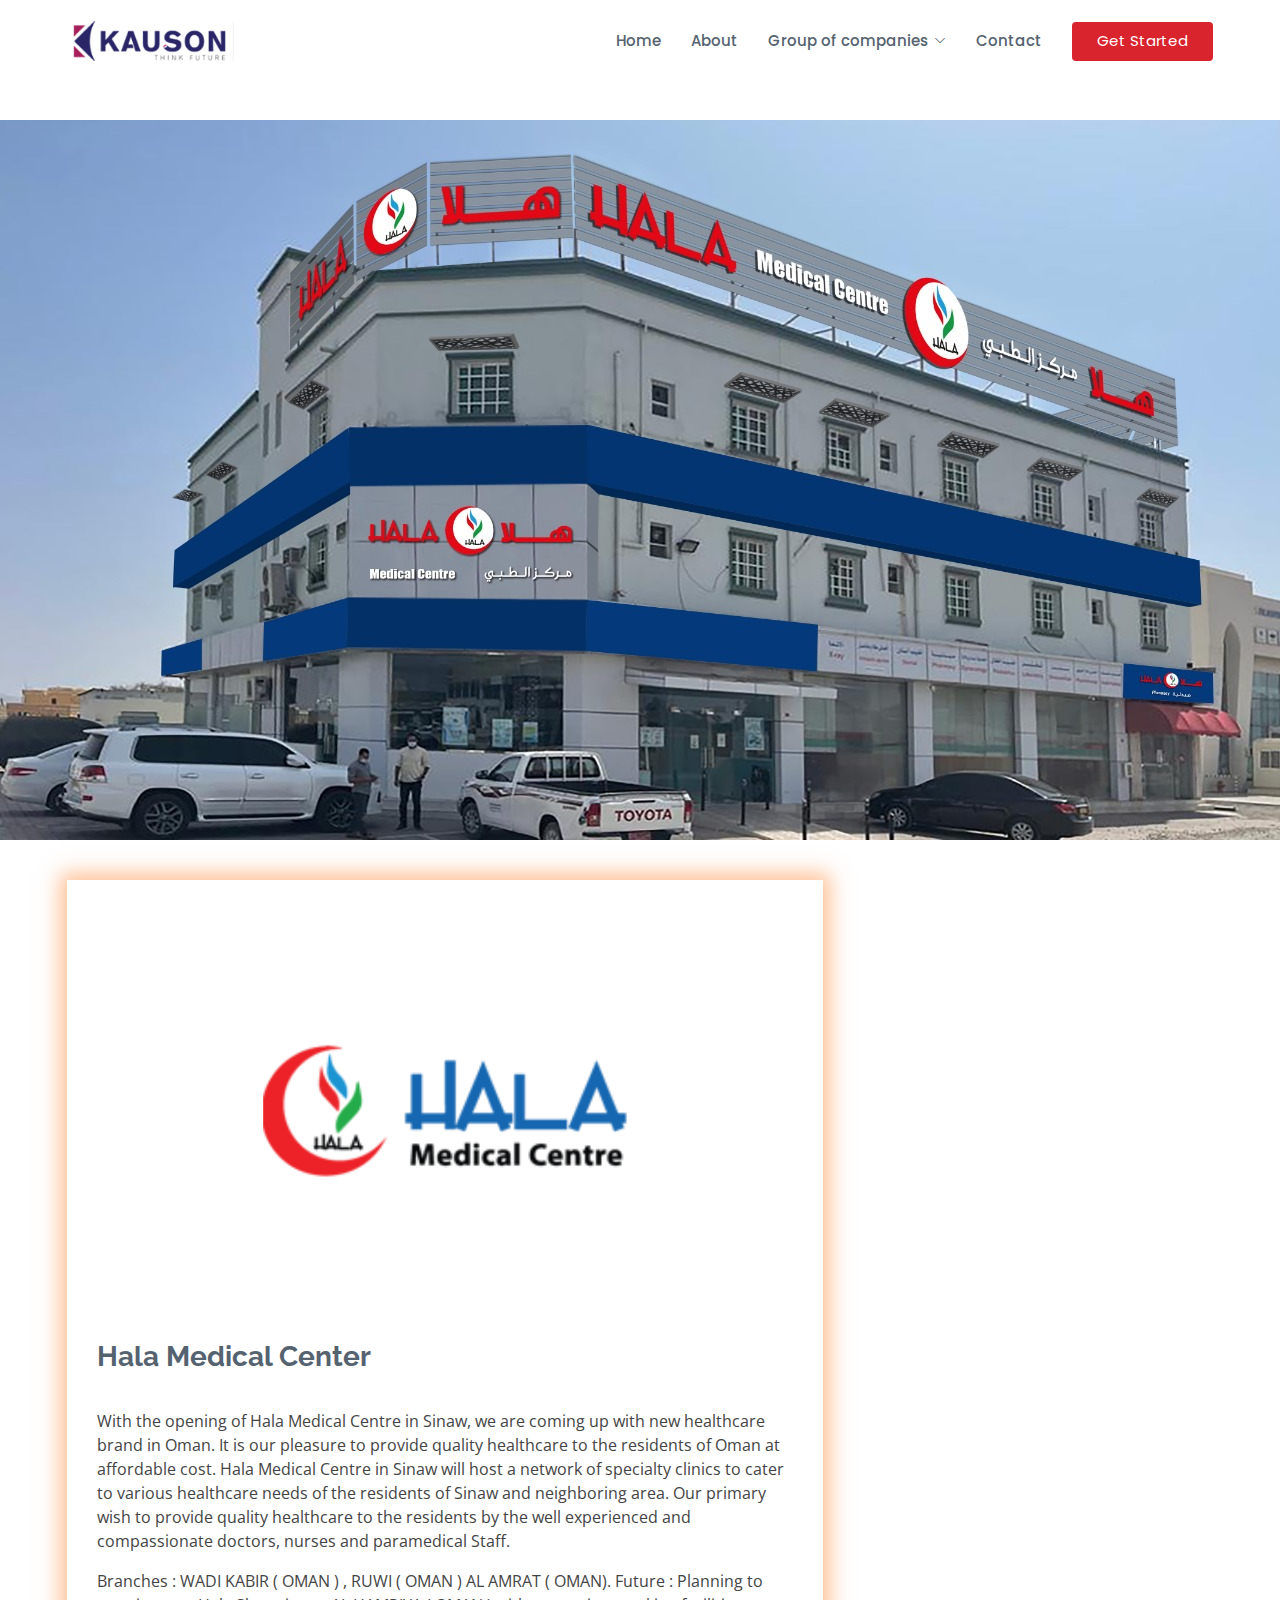
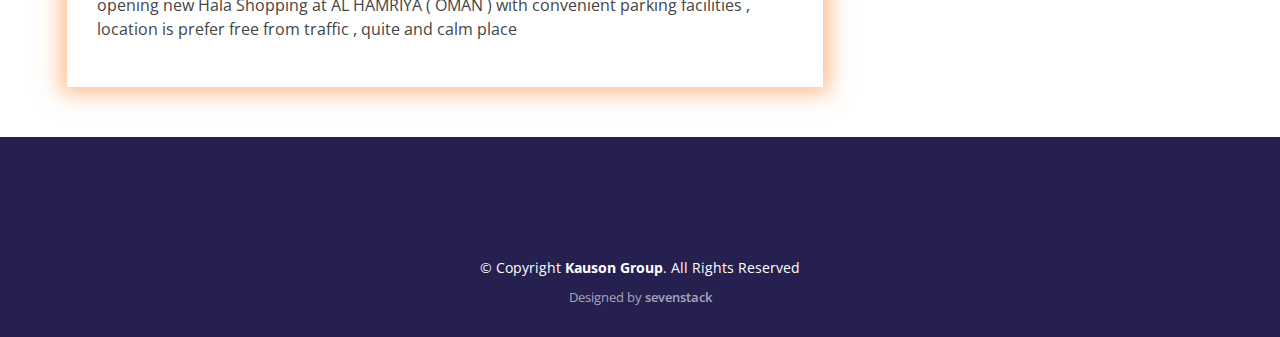
<file: halamedical.html>
<!DOCTYPE html>
<html lang="en">

<head>
  <meta charset="utf-8">
  <meta content="width=device-width, initial-scale=1.0" name="viewport">

  <title>Kaouson group</title>
  <meta content="" name="description">
  <meta content="" name="keywords">

  <!-- Favicons -->
  <link href="assets/img/favicon.png" rel="icon">
  <link href="assets/img/apple-touch-icon.png" rel="apple-touch-icon">

  <!-- Google Fonts -->
  <link href="https://fonts.googleapis.com/css?family=Open+Sans:300,300i,400,400i,600,600i,700,700i|Raleway:300,300i,400,400i,500,500i,600,600i,700,700i|Poppins:300,300i,400,400i,500,500i,600,600i,700,700i" rel="stylesheet">

  <!-- Vendor CSS Files -->
  <link href="assets/vendor/animate.css/animate.min.css" rel="stylesheet">
  <link href="assets/vendor/bootstrap/css/bootstrap.min.css" rel="stylesheet">
  <link href="assets/vendor/bootstrap-icons/bootstrap-icons.css" rel="stylesheet">
  <link href="assets/vendor/boxicons/css/boxicons.min.css" rel="stylesheet">
  <link href="assets/vendor/glightbox/css/glightbox.min.css" rel="stylesheet">
  <link href="assets/vendor/remixicon/remixicon.css" rel="stylesheet">
  <link href="assets/vendor/swiper/swiper-bundle.min.css" rel="stylesheet">

  <!--  Main CSS File -->
  <link href="assets/css/style.css" rel="stylesheet">

  
</head>

<body>

  <!-- ======= Header ======= -->
  <header id="header" class="fixed-top d-flex align-items-center">
    <div class="container d-flex align-items-center">

      <h1 class="logo me-auto"><a href="index.html"> <img class="mr-3" src="assets/img/logo.png" alt=" image"></a></h1>
      <!-- Uncomment below if you prefer to use an image logo -->
      <!-- <a href="index.html" class="logo me-auto"><img src="assets/img/logo.png" alt="" class="img-fluid"></a>-->

      <nav id="navbar" class="navbar">
        <ul>
          <li><a href="index.html" >Home</a></li>

          
          <li><a href="about.html">About</a></li>

          <li class="dropdown"><a href="#"><span>Group of companies</span> <i class="bi bi-chevron-down"></i></a>
            <ul>
              <li><a href="halashopping.html" >Hala shopping center</a></li>
              <li><a href="halamedical.html" class="active">Hala medical center</a></li>
              <li><a href="halapharmacy.html">Hala pharmacy</a></li>
              <li><a href="haladaylightinternational.html">Day light international</a></li>
              <li><a href="halaphone.html">Hala phone</a></li>
              <li><a href="halakausonpvt-ltd.html">Hala kauson pvt-ltd</a></li>
              <li><a href="alqalaftrading.html" >Alqalaf trading</a></li>
              <li><a href="gassafe.html">Gas safe</a></li>
              <li><a href="hala_hypermarket.html" >Hala Hyper market</a></li>
              <li><a href="haladairyfarm.html">Hala Dairy farm</a></li>
              <li><a href="halaelectronicstrading.html">Kauson electronics trading LLC</a></li>
              <li><a href="kausonrealestate.html">Kauson real estate</a></li>
            </ul>
          </li>
         

          <li><a href="contact.html">Contact</a></li>
          <li><a href="index.html" class="getstarted">Get Started</a></li>
        </ul>
        <i class="bi bi-list mobile-nav-toggle"></i>
      </nav><!-- .navbar -->

    </div>
  </header><!-- End Header -->

  <section></section>

  <div class="image-box">
      <img src="assets/img/hypermkt (2).jpeg" alt="" class="img-fluid" width="100%">
  </div>
   
 


  <main id="main">

    <!-- ======= Breadcrumbs ======= -->
   



   <section id="blog" class="blog">
      <div class="container" data-aos="fade-up">

        <div class="row">

          <div class="col-lg-8 entries">

            <article class="entry entry-single">

              <div class="entry-img">
                <img src="assets/img/portfolio/11.png" alt="" class="img-fluid">
              </div>

              <h2 class="entry-title">
                <a>Hala Medical Center</a>
              </h2>

              <div class="entry-meta">
                <ul>
                 
                </ul>
              </div>

              <div class="entry-content">
                <p>
                 With the opening of Hala Medical Centre in Sinaw, we are coming up with new healthcare brand in Oman. It is our pleasure to provide quality healthcare to the residents of Oman at affordable cost. Hala Medical Centre in Sinaw will host a network of specialty clinics to cater to various healthcare needs of the residents of Sinaw and neighboring area. Our primary wish to provide quality healthcare to the residents by the well experienced and compassionate doctors, nurses and paramedical Staff.
                </p>

                <p>Branches : WADI KABIR ( OMAN ) , RUWI ( OMAN ) AL AMRAT ( OMAN). Future : Planning to opening new Hala Shopping at AL HAMRIYA ( OMAN ) with convenient parking facilities , location is prefer free from traffic , quite and calm place</p>

                

                

                
               
                
                

              </div>


            </article>

      
    </section>
  </main>

  <!-- ======= Footer ======= -->
  <footer id="footer">
    <div class="footer-top">
      <div class="container">
        <div class="row">

          

         

          

        

        </div>
      </div>
    </div>

    <div class="container">
      <div class="copyright">
        &copy; Copyright <strong><span>Kauson Group</span></strong>. All Rights Reserved
      </div>
      <div class="credits">
       
        Designed by <a href="https://sevenstack.ae/">sevenstack</a>
      </div>
    </div>
  </footer><!-- End Footer -->

  <a href="#" class="back-to-top d-flex align-items-center justify-content-center"><i class="bi bi-arrow-up-short"></i></a>

  <!-- Vendor JS Files -->
  <script src="assets/vendor/bootstrap/js/bootstrap.bundle.min.js"></script>
  <script src="assets/vendor/glightbox/js/glightbox.min.js"></script>
  <script src="assets/vendor/isotope-layout/isotope.pkgd.min.js"></script>
  <script src="assets/vendor/php-email-form/validate.js"></script>
  <script src="assets/vendor/swiper/swiper-bundle.min.js"></script>
  <script src="assets/vendor/waypoints/noframework.waypoints.js"></script>

  <!-- Template Main JS File -->
  <script src="assets/js/main.js"></script>

</body>

</html>
</file>
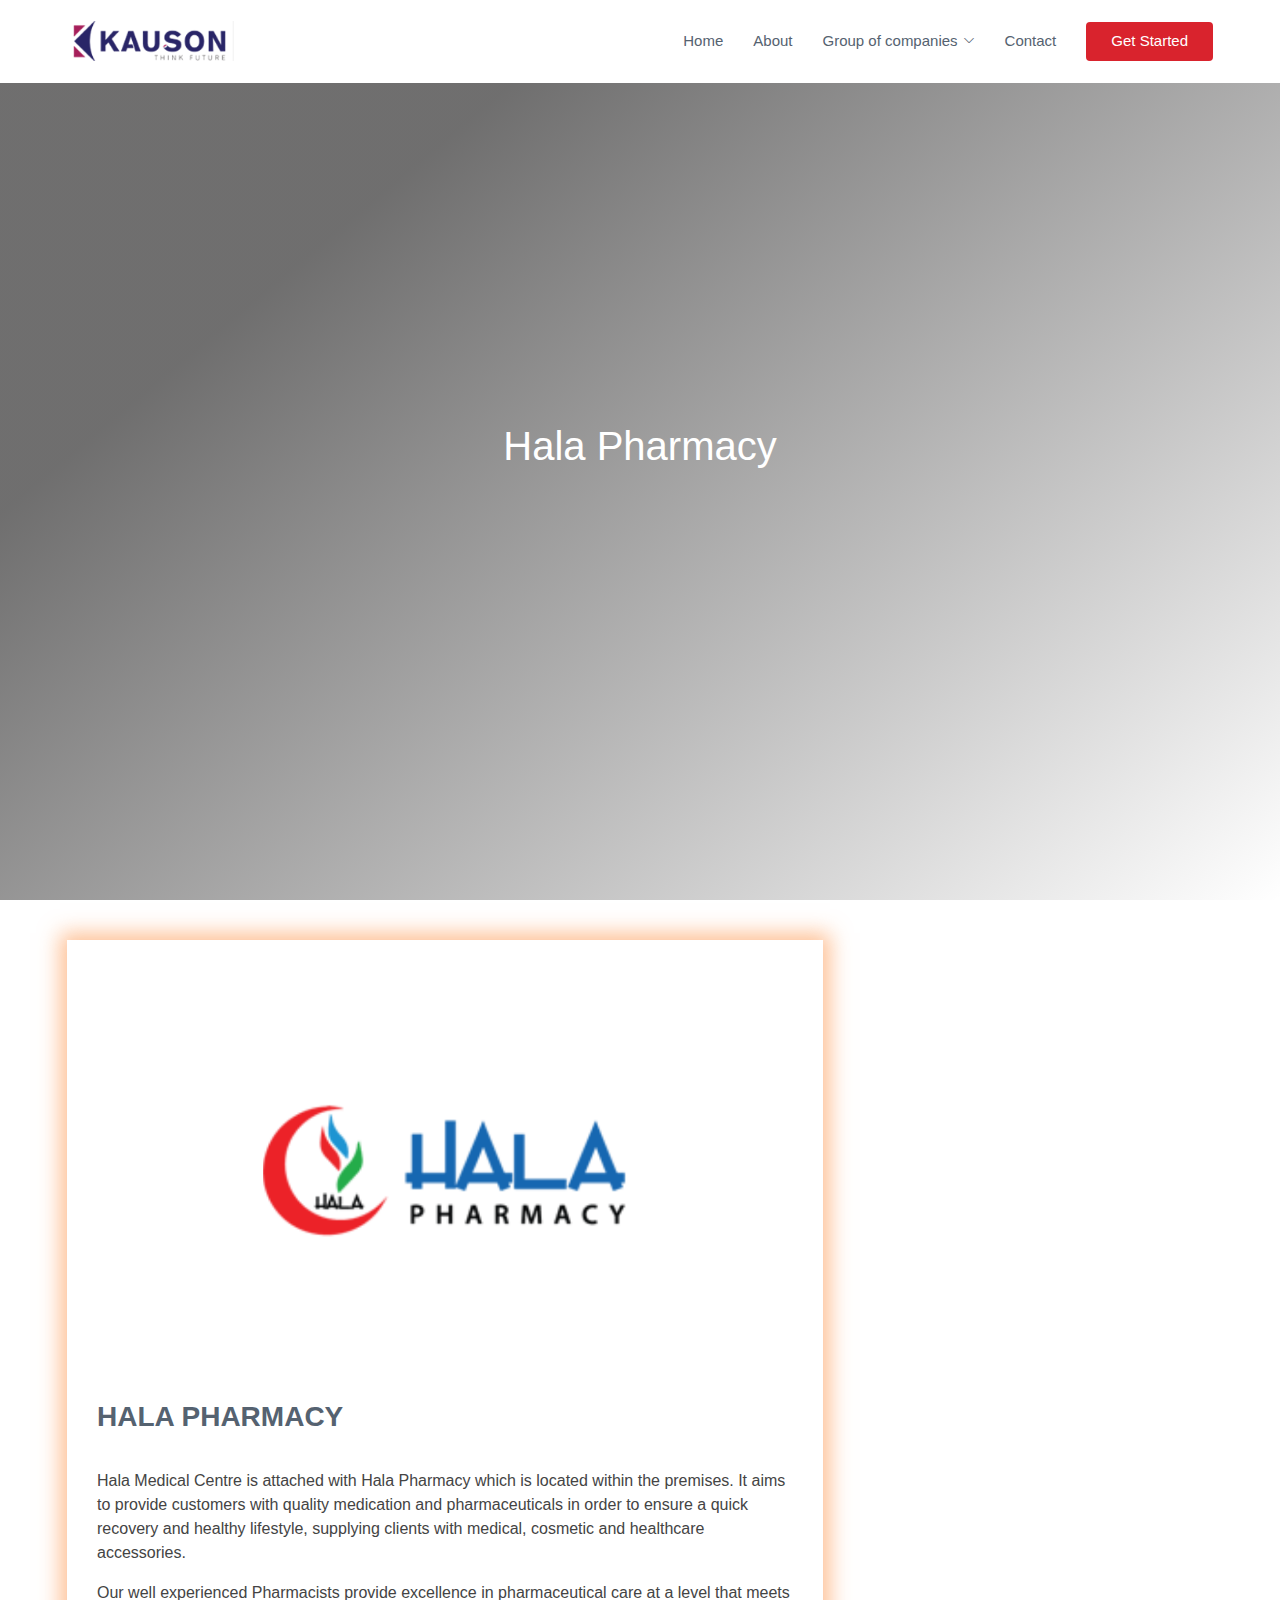
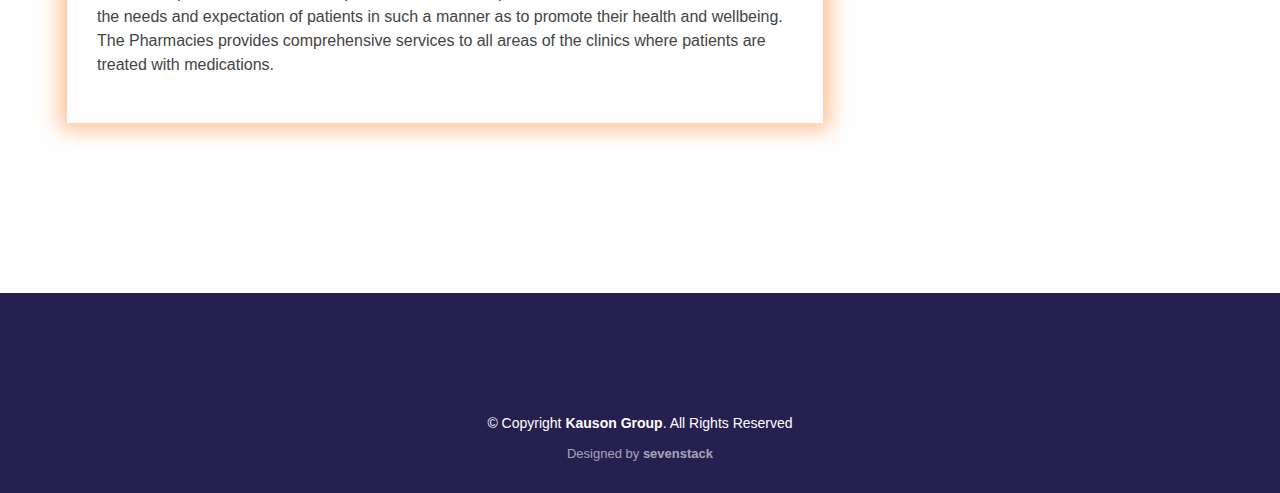
<file: halapharmacy.html>
<!DOCTYPE html>
<html lang="en">

<head>
  <meta charset="utf-8">
  <meta content="width=device-width, initial-scale=1.0" name="viewport">

  <title>KAUSON GROUP</title>
  <meta content="" name="description">
  <meta content="" name="keywords">

  <!-- Favicons -->
  <link href="assets/img/favicon.png" rel="icon">
  <link href="assets/img/apple-touch-icon.png" rel="apple-touch-icon">

  <!-- Google Fonts -->
  <link href="https://images.unsplash.com/photo-1586015555751-63bb77f4322a?ixlib=rb-1.2.1&ixid=MXwxMjA3fDB8MHxwaG90by1wYWdlfHx8fGVufDB8fHw%3D&auto=format&fit=crop&w=750&q=80" rel="stylesheet">

  <!-- Vendor CSS Files -->
  <link href="assets/vendor/animate.css/animate.min.css" rel="stylesheet">
  <link href="assets/vendor/bootstrap/css/bootstrap.min.css" rel="stylesheet">
  <link href="assets/vendor/bootstrap-icons/bootstrap-icons.css" rel="stylesheet">
  <link href="assets/vendor/boxicons/css/boxicons.min.css" rel="stylesheet">
  <link href="assets/vendor/glightbox/css/glightbox.min.css" rel="stylesheet">
  <link href="assets/vendor/remixicon/remixicon.css" rel="stylesheet">
  <link href="assets/vendor/swiper/swiper-bundle.min.css" rel="stylesheet">

  <!--  Main CSS File -->
  <link href="assets/css/style.css" rel="stylesheet">

  
</head>

<body>

  <!-- ======= Header ======= -->
  <header id="header" class="fixed-top d-flex align-items-center">
    <div class="container d-flex align-items-center">

      <h1 class="logo me-auto"><a href="index.html"> <img class="mr-3" src="assets/img/logo.png" alt=" image"></a></h1>
     
      <nav id="navbar" class="navbar">
        <ul>
          <li><a href="index.html" >Home</a></li>

          
          <li><a href="about.html">About</a></li>

          <li class="dropdown"><a href="#"><span>Group of companies</span> <i class="bi bi-chevron-down"></i></a>
             <ul>
              <li><a href="halashopping.html" >Hala shopping center</a></li>
              <li><a href="halamedical.html" >Hala medical center</a></li>
              <li><a href="halapharmacy.html" class="active">Hala pharmacy</a></li>
              <li><a href="haladaylightinternational.html" >Day light international</a></li>
              <li><a href="halaphone.html">Hala phone</a></li>
              <li><a href="halakausonpvt-ltd.html" >Hala kauson pvt-ltd</a></li>
              <li><a href="alqalaftrading.html" >Alqalaf trading</a></li>
              <li><a href="gassafe.html" >Gas safe</a></li>
              <li><a href="hala_hypermarket.html" >Hala Hyper market</a></li>
              <li><a href="haladairyfarm.html" >Hala Dairy farm</a></li>
              <li><a href="halaelectronicstrading.html" >Kauson electronics trading LLC</a></li>
              <li><a href="kausonrealestate.html">Kauson real estate</a></li>
            </ul>
          </li>
         

          <li><a href="contact.html">Contact</a></li>
          <li><a href="index.html" class="getstarted">Get Started</a></li>
        </ul>
        <i class="bi bi-list mobile-nav-toggle"></i>
      </nav><!-- .navbar -->

    </div>
  </header><!-- End Header -->

  <div class="image-box">
  <div 
    class="image-box__background" 
    style="--image-url: url('https://images.unsplash.com/photo-1586015555751-63bb77f4322a?ixlib=rb-1.2.1&ixid=MXwxMjA3fDB8MHxwaG90by1wYWdlfHx8fGVufDB8fHw%3D&auto=format&fit=crop&w=750&q=80')"
  ></div>
  <div class="image-box__overlay"></div>
  <div class="image-box__content">
    <h1>Hala Pharmacy</h1>
  </div>
</div>

  <main id="main">
<section id="blog" class="blog">
      <div class="container" data-aos="fade-up">

        <div class="row">

          <div class="col-lg-8 entries">

            <article class="entry entry-single">

              <div class="entry-img">
                <img src="assets/img/portfolio/9.png" alt="" class="img-fluid">
              </div>

              <h2 class="entry-title">
                <a>HALA PHARMACY</a>
              </h2>

              <div class="entry-meta">
                <ul>
                 
                </ul>
              </div>

              <div class="entry-content">
                <p>
                 Hala Medical Centre is attached with Hala Pharmacy which is located within the premises. It aims to provide customers with quality medication and pharmaceuticals in order to ensure a quick recovery and healthy lifestyle, supplying clients with medical, cosmetic and healthcare accessories.
                </p>

                <p>Our well experienced Pharmacists provide excellence in pharmaceutical care at a level that meets the needs and expectation of patients in such a manner as to promote their health and wellbeing. The Pharmacies provides comprehensive services to all areas of the clinics where patients are treated with medications.</p>

                

                

                
               
                
                

              </div>


            </article>

      
    </section>

    <!-- ======= Team Section ======= -->
    <section id="team" class="team ">
      <div class="container">

        
        </div>

      </div>
    </section><!-- End Team Section -->

  </main><!-- End #main -->

  <!-- ======= Footer ======= -->
  <footer id="footer">
    <div class="footer-top">
      <div class="container">
        
      </div>
    </div>

    <div class="container">
      <div class="copyright">
        &copy; Copyright <strong><span>Kauson Group</span></strong>. All Rights Reserved
      </div>
      <div class="credits">
       
        Designed by <a href="https://sevenstack.ae/">sevenstack</a>
      </div>
    </div>
  </footer><!-- End Footer -->

  <a href="#" class="back-to-top d-flex align-items-center justify-content-center"><i class="bi bi-arrow-up-short"></i></a>

  <!-- Vendor JS Files -->
  <script src="assets/vendor/bootstrap/js/bootstrap.bundle.min.js"></script>
  <script src="assets/vendor/glightbox/js/glightbox.min.js"></script>
  <script src="assets/vendor/isotope-layout/isotope.pkgd.min.js"></script>
  <script src="assets/vendor/php-email-form/validate.js"></script>
  <script src="assets/vendor/swiper/swiper-bundle.min.js"></script>
  <script src="assets/vendor/waypoints/noframework.waypoints.js"></script>

  <!-- Template Main JS File -->
  <script src="assets/js/main.js"></script>

</body>

</html>
</file>
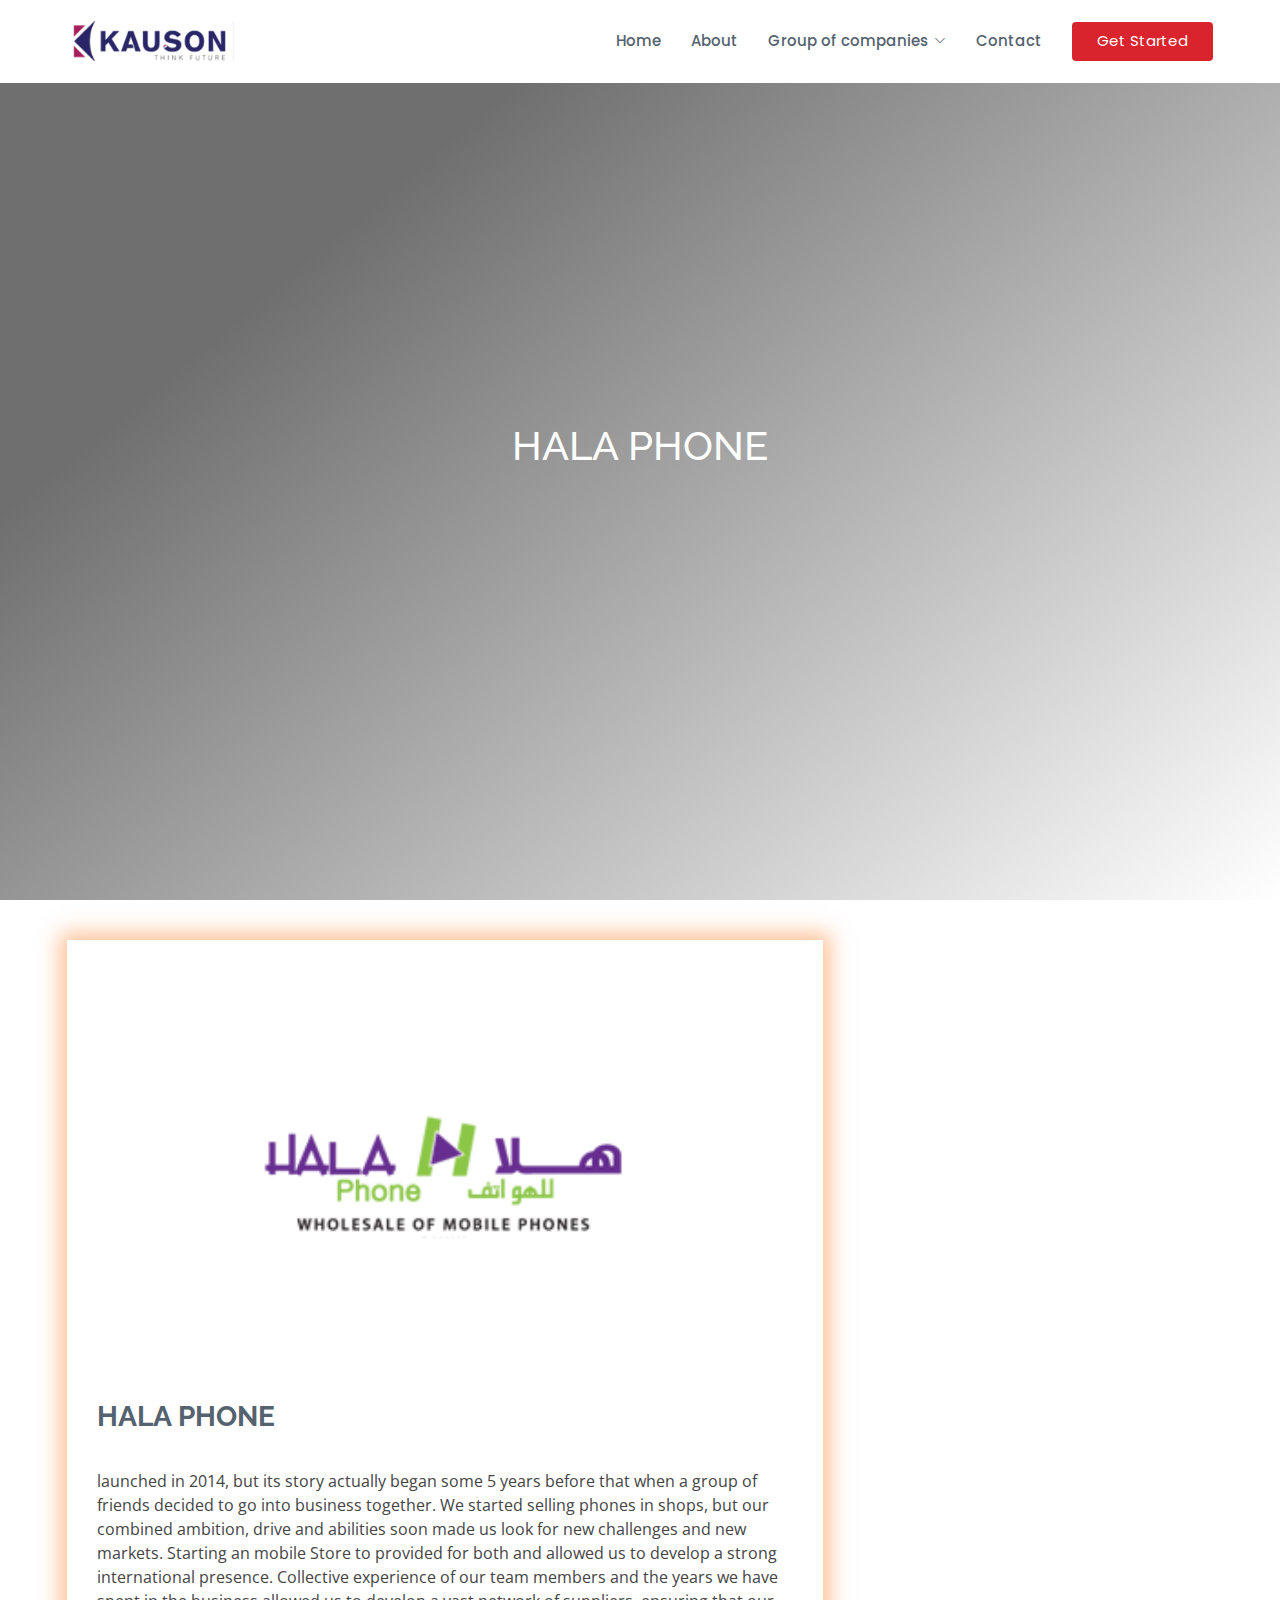
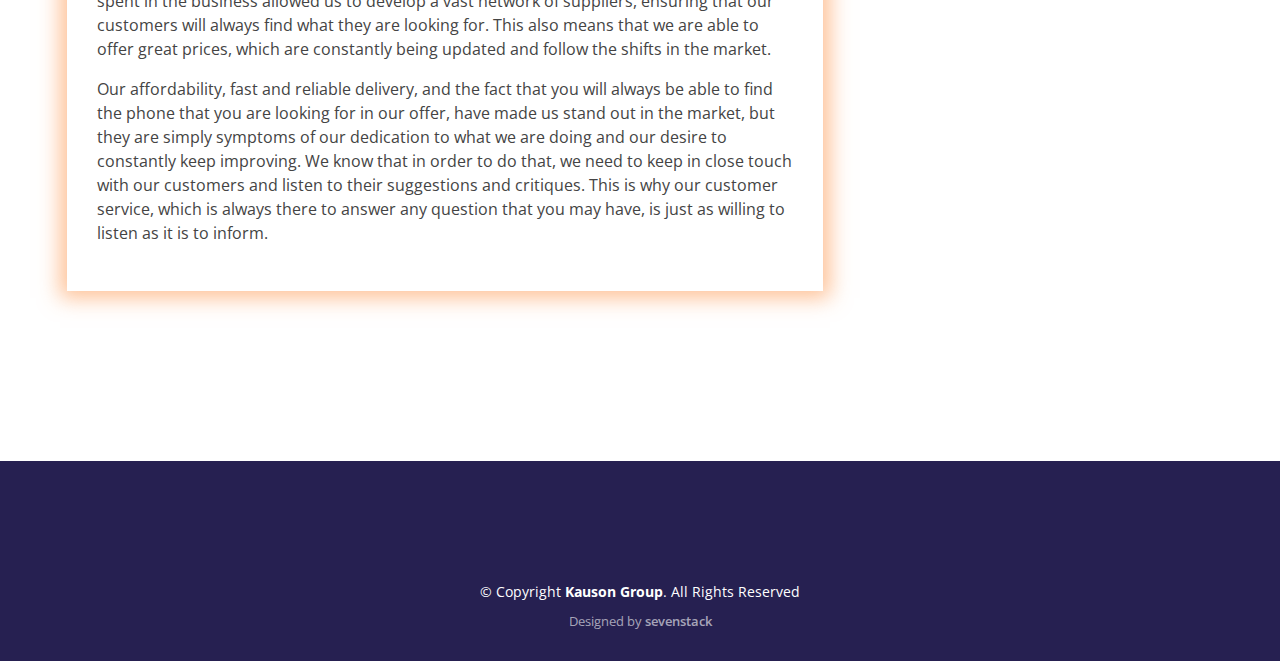
<file: halaphone.html>
<!DOCTYPE html>
<html lang="en">

<head>
  <meta charset="utf-8">
  <meta content="width=device-width, initial-scale=1.0" name="viewport">

  <title>KAUSON GROUP</title>
  <meta content="" name="description">
  <meta content="" name="keywords">

  <!-- Favicons -->
  <link href="assets/img/favicon.png" rel="icon">
  <link href="assets/img/apple-touch-icon.png" rel="apple-touch-icon">

  <!-- Google Fonts -->
  <link href="https://fonts.googleapis.com/css?family=Open+Sans:300,300i,400,400i,600,600i,700,700i|Raleway:300,300i,400,400i,500,500i,600,600i,700,700i|Poppins:300,300i,400,400i,500,500i,600,600i,700,700i" rel="stylesheet">

  <!-- Vendor CSS Files -->
  <link href="assets/vendor/animate.css/animate.min.css" rel="stylesheet">
  <link href="assets/vendor/bootstrap/css/bootstrap.min.css" rel="stylesheet">
  <link href="assets/vendor/bootstrap-icons/bootstrap-icons.css" rel="stylesheet">
  <link href="assets/vendor/boxicons/css/boxicons.min.css" rel="stylesheet">
  <link href="assets/vendor/glightbox/css/glightbox.min.css" rel="stylesheet">
  <link href="assets/vendor/remixicon/remixicon.css" rel="stylesheet">
  <link href="assets/vendor/swiper/swiper-bundle.min.css" rel="stylesheet">

  <!--  Main CSS File -->
  <link href="assets/css/style.css" rel="stylesheet">

  
</head>

<body>

  <!-- ======= Header ======= -->
  <header id="header" class="fixed-top d-flex align-items-center">
    <div class="container d-flex align-items-center">

      <h1 class="logo me-auto"><a href="index.html"> <img class="mr-3" src="assets/img/logo.png" alt=" image"></a></h1>
    

      <nav id="navbar" class="navbar">
        <ul>
          <li><a href="index.html" >Home</a></li>

          
          <li><a href="about.html">About</a></li>

          <li class="dropdown"><a href="#"><span>Group of companies</span> <i class="bi bi-chevron-down"></i></a>
             <ul>
              <li><a href="halashopping.html" >Hala shopping center</a></li>
              <li><a href="halamedical.html" >Hala medical center</a></li>
              <li><a href="halapharmacy.html" >Hala pharmacy</a></li>
              <li><a href="haladaylightinternational.html" >Day light international</a></li>
              <li><a href="halaphone.html" class="active">Hala phone</a></li>
              <li><a href="halakausonpvt-ltd.html" >Hala kauson pvt-ltd</a></li>
              <li><a href="alqalaftrading.html" >Alqalaf trading</a></li>
              <li><a href="gassafe.html" >Gas safe</a></li>
              <li><a href="hala_hypermarket.html" >Hala Hyper market</a></li>
              <li><a href="haladairyfarm.html" >Hala Dairy farm</a></li>
              <li><a href="halaelectronicstrading.html" >Kauson electronics trading LLC</a></li>
              <li><a href="kausonrealestate.html">Kauson real estate</a></li>
            </ul>
          </li>
         

          <li><a href="contact.html">Contact</a></li>
          <li><a href="index.html" class="getstarted">Get Started</a></li>
        </ul>
        <i class="bi bi-list mobile-nav-toggle"></i>
      </nav><!-- .navbar -->

    </div>
  </header><!-- End Header -->

  <div class="image-box">
  <div 
    class="image-box__background" 
    style="--image-url: url('https://images.unsplash.com/photo-1480694313141-fce5e697ee25?ixid=MXwxMjA3fDB8MHxwaG90by1wYWdlfHx8fGVufDB8fHw%3D&ixlib=rb-1.2.1&auto=format&fit=crop&w=750&q=80')"
  ></div>
  <div class="image-box__overlay"></div>
  <div class="image-box__content">
    <h1>HALA PHONE</h1>
  </div>
</div>

  <main id="main">

   <section id="blog" class="blog">
      <div class="container" data-aos="fade-up">

        <div class="row">

          <div class="col-lg-8 entries">

            <article class="entry entry-single">

              <div class="entry-img">
                <img src="assets/img/portfolio/7.png" alt="" class="img-fluid">
              </div>

              <h2 class="entry-title">
                <a>HALA PHONE</a>
              </h2>

              <div class="entry-meta">
                <ul>
                 
                </ul>
              </div>

              <div class="entry-content">
                <p>
                launched in 2014, but its story actually began some 5 years before that when a group of friends decided to go into business together. We started selling phones in shops, but our combined ambition, drive and abilities soon made us look for new challenges and new markets. Starting an mobile Store to provided for both and allowed us to develop a strong international presence. Collective experience of our team members and the years we have spent in the business allowed us to develop a vast network of suppliers, ensuring that our customers will always find what they are looking for. This also means that we are able to offer great prices, which are constantly being updated and follow the shifts in the market.
                </p>

                <p>Our affordability, fast and reliable delivery, and the fact that you will always be able to find the phone that you are looking for in our offer, have made us stand out in the market, but they are simply symptoms of our dedication to what we are doing and our desire to constantly keep improving. We know that in order to do that, we need to keep in close touch with our customers and listen to their suggestions and critiques. This is why our customer service, which is always there to answer any question that you may have, is just as willing to listen as it is to inform.</p>

                

                

                
               
                
                

              </div>


            </article>

      
    </section>

    <!-- ======= Team Section ======= -->
    <section id="team" class="team ">
      <div class="container">

        
        </div>

      </div>
    </section><!-- End Team Section -->

  </main><!-- End #main -->

  <!-- ======= Footer ======= -->
  <footer id="footer">
    <div class="footer-top">
      <div class="container">
        
      </div>
    </div>

    <div class="container">
      <div class="copyright">
        &copy; Copyright <strong><span>Kauson Group</span></strong>. All Rights Reserved
      </div>
      <div class="credits">
       
        Designed by <a href="https://sevenstack.ae/">sevenstack</a>
      </div>
    </div>
  </footer><!-- End Footer -->

  <a href="#" class="back-to-top d-flex align-items-center justify-content-center"><i class="bi bi-arrow-up-short"></i></a>

  <!-- Vendor JS Files -->
  <script src="assets/vendor/bootstrap/js/bootstrap.bundle.min.js"></script>
  <script src="assets/vendor/glightbox/js/glightbox.min.js"></script>
  <script src="assets/vendor/isotope-layout/isotope.pkgd.min.js"></script>
  <script src="assets/vendor/php-email-form/validate.js"></script>
  <script src="assets/vendor/swiper/swiper-bundle.min.js"></script>
  <script src="assets/vendor/waypoints/noframework.waypoints.js"></script>

  <!-- Template Main JS File -->
  <script src="assets/js/main.js"></script>

</body>

</html>
</file>
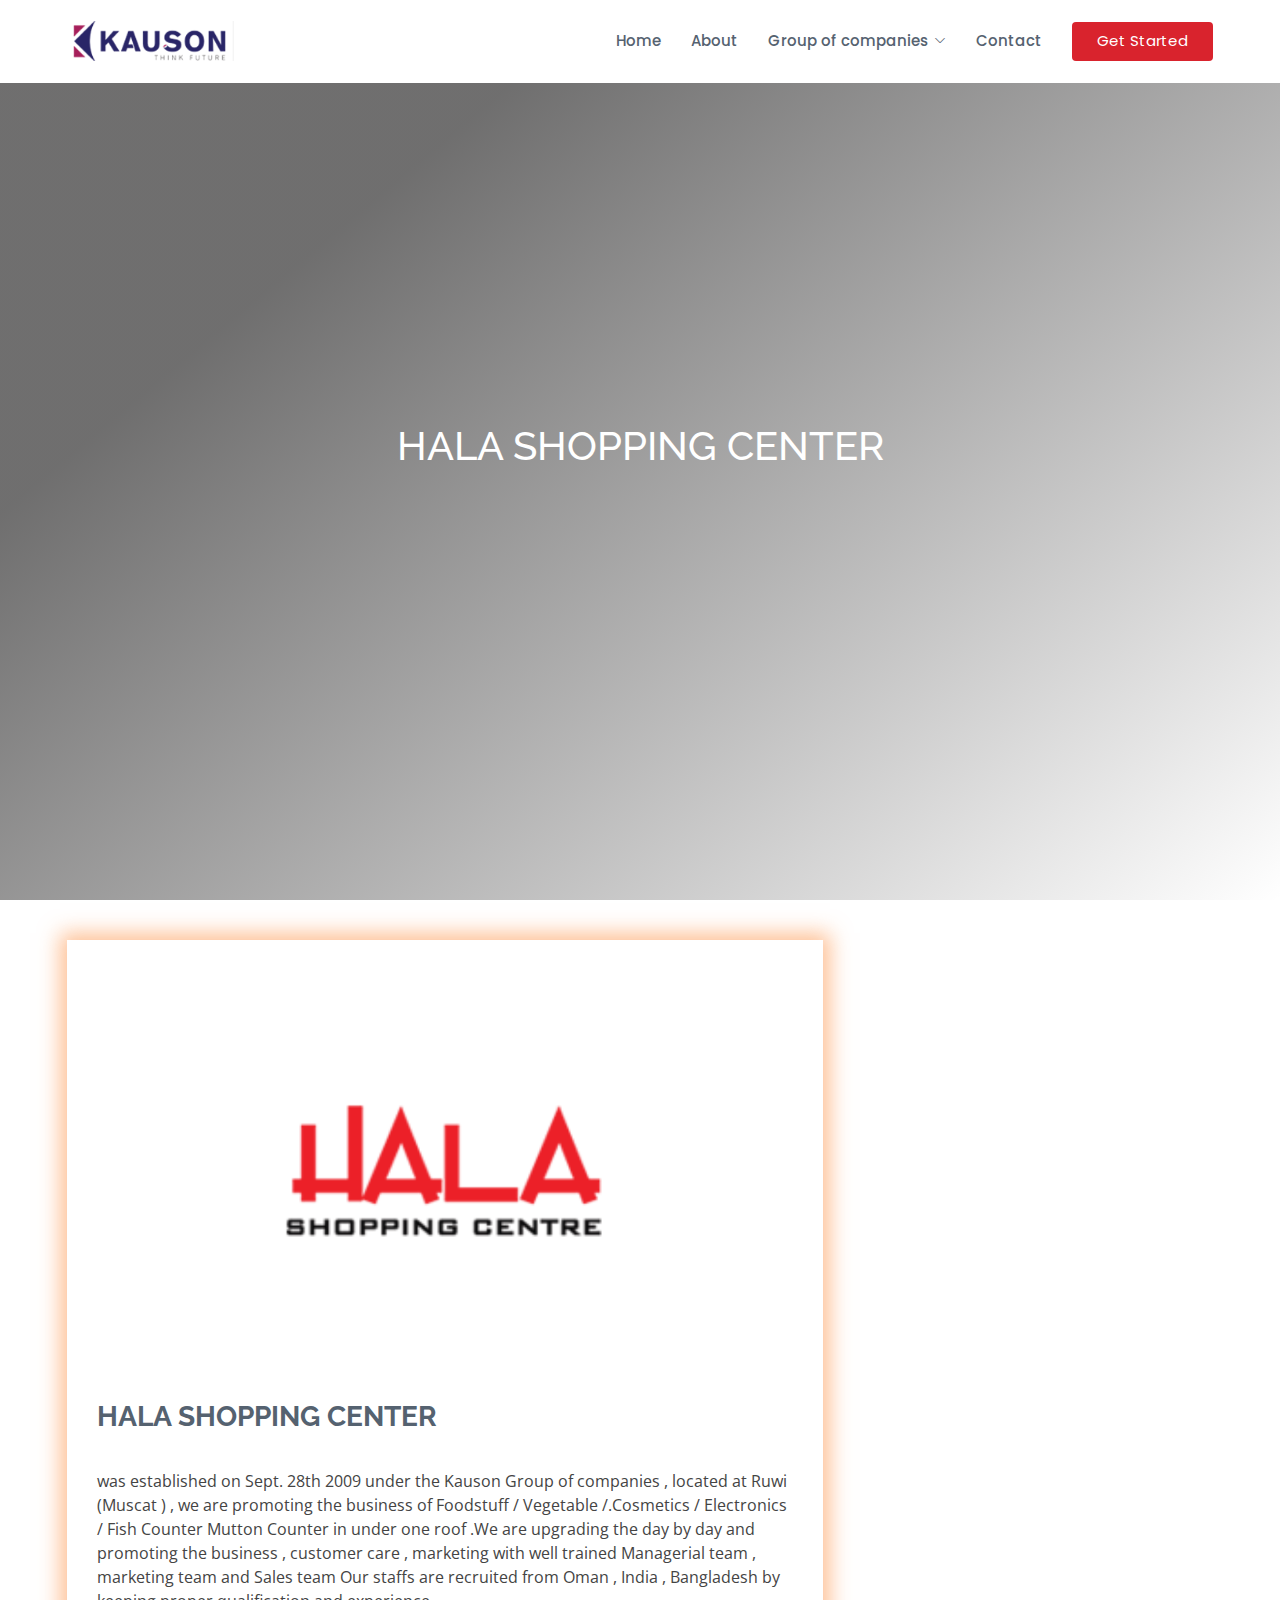
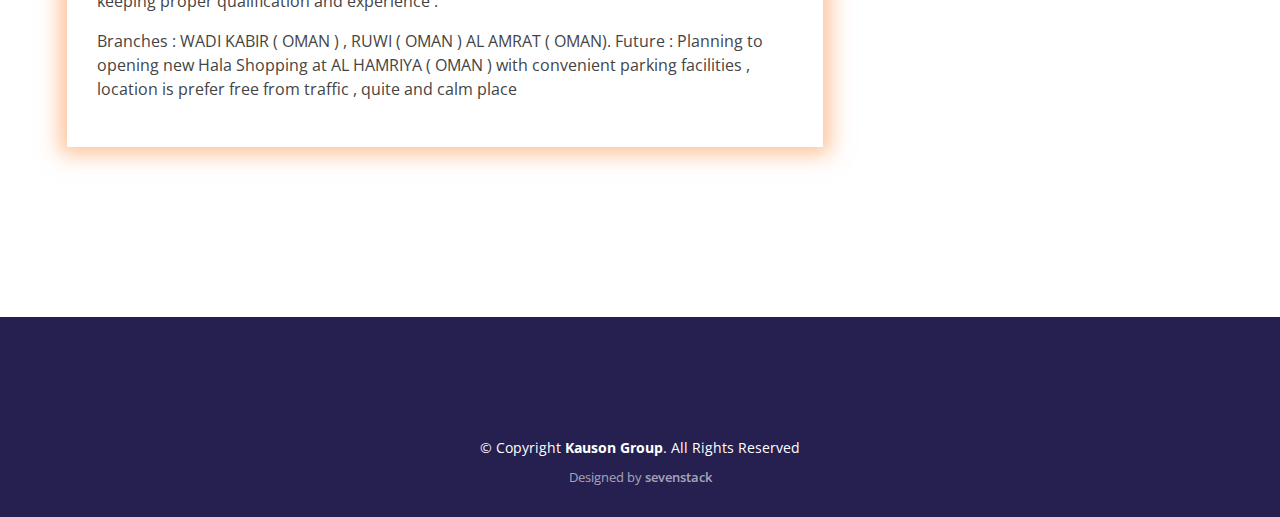
<file: halashopping.html>
<!DOCTYPE html>
<html lang="en">

<head>
  <meta charset="utf-8">
  <meta content="width=device-width, initial-scale=1.0" name="viewport">

  <title>KAUSON GROUP</title>
  <meta content="" name="description">
  <meta content="" name="keywords">

  <!-- Favicons -->
  <link href="assets/img/favicon.png" rel="icon">
  <link href="assets/img/apple-touch-icon.png" rel="apple-touch-icon">

  <!-- Google Fonts -->
  <link href="https://fonts.googleapis.com/css?family=Open+Sans:300,300i,400,400i,600,600i,700,700i|Raleway:300,300i,400,400i,500,500i,600,600i,700,700i|Poppins:300,300i,400,400i,500,500i,600,600i,700,700i" rel="stylesheet">

  <!-- Vendor CSS Files -->
  <link href="assets/vendor/animate.css/animate.min.css" rel="stylesheet">
  <link href="assets/vendor/bootstrap/css/bootstrap.min.css" rel="stylesheet">
  <link href="assets/vendor/bootstrap-icons/bootstrap-icons.css" rel="stylesheet">
  <link href="assets/vendor/boxicons/css/boxicons.min.css" rel="stylesheet">
  <link href="assets/vendor/glightbox/css/glightbox.min.css" rel="stylesheet">
  <link href="assets/vendor/remixicon/remixicon.css" rel="stylesheet">
  <link href="assets/vendor/swiper/swiper-bundle.min.css" rel="stylesheet">

  <!-- Template Main CSS File -->
  <link href="assets/css/style.css" rel="stylesheet">

  
</head>

<body>

  <!-- ======= Header ======= -->
  <header id="header" class="fixed-top d-flex align-items-center">
    <div class="container d-flex align-items-center">

      <h1 class="logo me-auto"><a href="index.html"><img class="mr-3" src="assets/img/logo.png" alt=" image"></a></h1>
     

      <nav id="navbar" class="navbar">
        <ul>
          <li><a href="index.html" >Home</a></li>

          
          <li><a href="about.html">About</a></li>

          <li class="dropdown"><a href="#"><span>Group of companies</span> <i class="bi bi-chevron-down"></i></a>
            <ul>
              <li><a href="halashopping.html" class="active">Hala shopping center</a></li>
              <li><a href="halamedical.html">Hala medical center</a></li>
              <li><a href="halapharmacy.html">Hala pharmacy</a></li>
              <li><a href="haladaylightinternational.html">Day light international</a></li>
              <li><a href="halaphone.html">Hala phone</a></li>
              <li><a href="halakausonpvt-ltd.html">Hala kauson pvt-ltd</a></li>
              <li><a href="alqalaftrading.html">Alqalaf trading</a></li>
              <li><a href="gassafe.html">Gas safe</a></li>
              <li><a href="hala_hypermarket.html" >Hala Hyper market</a></li>
              <li><a href="haladairyfarm.html">Hala Dairy farm</a></li>
              <li><a href="halaelectronicstrading.html">Kauson electronics trading LLC</a></li>
              <li><a href="kausonrealestate.html">Kauson real estate</a></li>
            </ul>
          </li>
         

          <li><a href="contact.html">Contact</a></li>
          <li><a href="index.html" class="getstarted">Get Started</a></li>
        </ul>
        <i class="bi bi-list mobile-nav-toggle"></i>
      </nav><!-- .navbar -->

    </div>
  </header><!-- End Header -->

  <div class="image-box">
  <div 
    class="image-box__background" 
    style="--image-url: url('https://images.unsplash.com/photo-1596484552993-aec4311d3381?ixid=MXwxMjA3fDB8MHxwaG90by1wYWdlfHx8fGVufDB8fHw%3D&ixlib=rb-1.2.1&auto=format&fit=crop&w=750&q=80')"
  ></div>
  <div class="image-box__overlay"></div>
  <div class="image-box__content">
    <h1>HALA SHOPPING CENTER</h1>
  </div>
</div>

  <main id="main">

  <section id="blog" class="blog">
      <div class="container" data-aos="fade-up">

        <div class="row">

          <div class="col-lg-8 entries">

            <article class="entry entry-single">

              <div class="entry-img">
                <img src="assets/img/portfolio/10.png" alt="" class="img-fluid">
              </div>

              <h2 class="entry-title">
                <a>HALA SHOPPING CENTER</a>
              </h2>

              <div class="entry-meta">
                <ul>
                 
                </ul>
              </div>

              <div class="entry-content">
                <p>
                 was established on Sept. 28th 2009 under the Kauson Group of companies , located at Ruwi (Muscat ) , we are promoting the business of Foodstuff / Vegetable /.Cosmetics / Electronics / Fish Counter Mutton Counter in under one roof .We are upgrading the day by day and promoting the business , customer care , marketing with well trained Managerial team , marketing team and Sales team Our staffs are recruited from Oman , India , Bangladesh by keeping proper qualification and experience .
                </p>

                <p>Branches : WADI KABIR ( OMAN ) , RUWI ( OMAN ) AL AMRAT ( OMAN). Future : Planning to opening new Hala Shopping at AL HAMRIYA ( OMAN ) with convenient parking facilities , location is prefer free from traffic , quite and calm place</p>

                

                

                
               
                
                

              </div>


            </article>

      
    </section>

    <!-- ======= Team Section ======= -->
    <section id="team" class="team ">
      <div class="container">

        
        </div>

      </div>
    </section><!-- End Team Section -->

  </main><!-- End #main -->

  <!-- ======= Footer ======= -->
  <footer id="footer">
    <div class="footer-top">
      <div class="container">
        
      </div>
    </div>

   <div class="container">
      <div class="copyright">
        &copy; Copyright <strong><span>Kauson Group</span></strong>. All Rights Reserved
      </div>
      <div class="credits">
       
        Designed by <a href="https://sevenstack.ae/">sevenstack</a>
      </div>
    </div>
  </footer><!-- End Footer -->

  <a href="#" class="back-to-top d-flex align-items-center justify-content-center"><i class="bi bi-arrow-up-short"></i></a>

  <!-- Vendor JS Files -->
  <script src="assets/vendor/bootstrap/js/bootstrap.bundle.min.js"></script>
  <script src="assets/vendor/glightbox/js/glightbox.min.js"></script>
  <script src="assets/vendor/isotope-layout/isotope.pkgd.min.js"></script>
  <script src="assets/vendor/php-email-form/validate.js"></script>
  <script src="assets/vendor/swiper/swiper-bundle.min.js"></script>
  <script src="assets/vendor/waypoints/noframework.waypoints.js"></script>

  <!-- Template Main JS File -->
  <script src="assets/js/main.js"></script>

</body>

</html>
</file>
<file: assets/css/style.css>
/*Css_KausonGroup*/

body {
  font-family: "Open Sans", sans-serif;
  color: #444444;
}

a {
  text-decoration: none;
  color: #d9232d;
}

a:hover {
  color: #e24d55;
  text-decoration: none;
}

h1, h2, h3, h4, h5, h6 {
  font-family: "Raleway", sans-serif;
}

/*--------------------------------------------------------------
# Back to top button
--------------------------------------------------------------*/








.slider {
  overflow: hidden;
  position: relative;
  height: 100vh;
  color: #fff;
}
.slider__top-heading {
  z-index: 12;
  position: absolute;
  left: 0;
  top: 100px;
  width: 100%;
  text-align: center;
  font-size: 16px;
  text-transform: uppercase;
  letter-spacing: 2.5px;
  -webkit-transition: all 0.5s 1s;
  transition: all 0.5s 1s;
  -webkit-transform: translateY(-30px);
          transform: translateY(-30px);
  opacity: 0;
}
.slider.s--ready .slider__top-heading {
  -webkit-transform: translateY(0);
          transform: translateY(0);
  opacity: 1;
}
.slider__slides {
  position: relative;
  height: 100%;
}
.slider__slide {
  position: absolute;
  left: 0;
  top: 0;
  width: 100%;
  height: 100%;
  pointer-events: none;
}
.slider__slide.s--active {
  pointer-events: auto;
}
.slider__slide-content {
  z-index: 6;
  position: relative;
  display: -webkit-box;
  display: flex;
  -webkit-box-pack: center;
          justify-content: center;
  -webkit-box-align: center;
          align-items: center;
  -webkit-box-orient: vertical;
  -webkit-box-direction: normal;
          flex-direction: column;
  height: 100%;
  text-transform: uppercase;
  line-height: 1;
}
.slider__slide-subheading {
  margin-bottom: 20px;
  font-size: 24px;
  letter-spacing: 2px;
  -webkit-transform: translateY(20px);
          transform: translateY(20px);
  opacity: 0;
  -webkit-transition: 0.5s;
  transition: 0.5s;
}
.slider__slide.s--active .slider__slide-subheading {
  -webkit-transition-delay: 0.65s;
          transition-delay: 0.65s;
  opacity: 1;
  -webkit-transform: translateY(0);
          transform: translateY(0);
}
.slider__slide-heading {
  display: -webkit-box;
  display: flex;
  margin-bottom: 20px;
  font-size: 60px;
  letter-spacing: 12px;
}
.slider__slide-heading span {
  display: block;
  opacity: 0;
  -webkit-transform: translateY(-60px);
          transform: translateY(-60px);
  -webkit-transition: all 0.3333333333s;
  transition: all 0.3333333333s;
}
.slider__slide.s--prev .slider__slide-heading span {
  -webkit-transform: translateY(60px);
          transform: translateY(60px);
}
.slider__slide.s--active .slider__slide-heading span {
  opacity: 1;
  -webkit-transform: translateY(0);
          transform: translateY(0);
}
.slider__slide-heading span:nth-child(1) {
  -webkit-transition-delay: 0s;
          transition-delay: 0s;
}
.slider__slide.s--active .slider__slide-heading span:nth-child(1) {
  -webkit-transition-delay: 0.3333333333s;
          transition-delay: 0.3333333333s;
}
.slider__slide-heading span:nth-child(2) {
  -webkit-transition-delay: 0.1s;
          transition-delay: 0.1s;
}
.slider__slide.s--active .slider__slide-heading span:nth-child(2) {
  -webkit-transition-delay: 0.4333333333s;
          transition-delay: 0.4333333333s;
}
.slider__slide-heading span:nth-child(3) {
  -webkit-transition-delay: 0.2s;
          transition-delay: 0.2s;
}
.slider__slide.s--active .slider__slide-heading span:nth-child(3) {
  -webkit-transition-delay: 0.5333333333s;
          transition-delay: 0.5333333333s;
}
.slider__slide-heading span:nth-child(4) {
  -webkit-transition-delay: 0.3s;
          transition-delay: 0.3s;
}
.slider__slide.s--active .slider__slide-heading span:nth-child(4) {
  -webkit-transition-delay: 0.6333333333s;
          transition-delay: 0.6333333333s;
}
.slider__slide-heading span:nth-child(5) {
  -webkit-transition-delay: 0.4s;
          transition-delay: 0.4s;
}
.slider__slide.s--active .slider__slide-heading span:nth-child(5) {
  -webkit-transition-delay: 0.7333333333s;
          transition-delay: 0.7333333333s;
}
.slider__slide-heading span:nth-child(6) {
  -webkit-transition-delay: 0.5s;
          transition-delay: 0.5s;
}
.slider__slide.s--active .slider__slide-heading span:nth-child(6) {
  -webkit-transition-delay: 0.8333333333s;
          transition-delay: 0.8333333333s;
}
.slider__slide-heading span:nth-child(n+7) {
  -webkit-transition-delay: 0.6s;
          transition-delay: 0.6s;
}
.slider__slide.s--active .slider__slide-heading span:nth-child(n+7) {
  -webkit-transition-delay: 0.9333333333s;
          transition-delay: 0.9333333333s;
}
.slider__slide-readmore {
  position: relative;
  font-size: 14px;
  text-transform: lowercase;
  -webkit-backface-visibility: hidden;
          backface-visibility: hidden;
  -webkit-transform: translateY(-20px);
          transform: translateY(-20px);
  cursor: pointer;
  opacity: 0;
  -webkit-transition: 0.5s;
  transition: 0.5s;
}
.slider__slide.s--active .slider__slide-readmore {
  -webkit-transition-delay: 0.65s;
          transition-delay: 0.65s;
  opacity: 1;
  -webkit-transform: translateY(0);
          transform: translateY(0);
}
.slider__slide-readmore:before {
  content: '';
  position: absolute;
  left: -2px;
  top: -3px;
  width: calc(100% + 4px);
  height: calc(100% + 6px);
  background: rgba(255, 255, 255, 0.4);
  -webkit-transform: scaleX(0.3);
          transform: scaleX(0.3);
  -webkit-transform-origin: 0 50%;
          transform-origin: 0 50%;
  -webkit-transition: -webkit-transform 0.3s;
  transition: -webkit-transform 0.3s;
  transition: transform 0.3s;
  transition: transform 0.3s, -webkit-transform 0.3s;
}
.slider__slide-readmore:hover:before {
  -webkit-transform: scaleX(1);
          transform: scaleX(1);
}
.slider__slide-parts {
  position: absolute;
  left: 0;
  top: 0;
  display: -webkit-box;
  display: flex;
  width: 100%;
  height: 100%;
}
.slider__slide-parts:after {
  content: '';
  z-index: 5;
  position: absolute;
  left: 0;
  top: 0;
  width: 100%;
  height: 100%;
  background: rgba(0, 0, 0, 0.1);
}
.slider__slide-part {
  position: relative;
  width: 25%;
  height: 100%;
}
.slider__slide-part-inner {
  overflow: hidden;
  position: relative;
  width: 100%;
  height: 100%;
  background-size: 0 0;
  background-repeat: no-repeat;
  -webkit-transition: -webkit-transform 0.5s ease-in-out;
  transition: -webkit-transform 0.5s ease-in-out;
  transition: transform 0.5s ease-in-out;
  transition: transform 0.5s ease-in-out, -webkit-transform 0.5s ease-in-out;
}
.slider__slide-part-inner:before {
  content: '';
  position: absolute;
  width: 100vw;
  height: 100%;
  background-image: inherit;
  background-size: cover;
  background-position: center center;
  -webkit-transition: opacity 0.25s;
  transition: opacity 0.25s;
  opacity: 0;
}
.slider__slide-part:nth-child(1) .slider__slide-part-inner {
  z-index: 3;
  -webkit-transition-delay: 0.24s;
          transition-delay: 0.24s;
  -webkit-transform: translateX(-32.5%);
          transform: translateX(-32.5%);
}
.slider__slide.s--active .slider__slide-part:nth-child(1) .slider__slide-part-inner {
  -webkit-transition-delay: 0.28s;
          transition-delay: 0.28s;
}
.slider__slide-part:nth-child(1) .slider__slide-part-inner:before {
  left: 0vw;
  -webkit-transition-delay: 0.365s;
          transition-delay: 0.365s;
}
.slider__slide.s--active .slider__slide-part:nth-child(1) .slider__slide-part-inner:before {
  -webkit-transition-delay: 0.28s;
          transition-delay: 0.28s;
}
.slider__slide-part:nth-child(2) .slider__slide-part-inner {
  z-index: 2;
  -webkit-transition-delay: 0.16s;
          transition-delay: 0.16s;
  -webkit-transform: translateX(-65%);
          transform: translateX(-65%);
}
.slider__slide.s--active .slider__slide-part:nth-child(2) .slider__slide-part-inner {
  -webkit-transition-delay: 0.36s;
          transition-delay: 0.36s;
}
.slider__slide-part:nth-child(2) .slider__slide-part-inner:before {
  left: -25vw;
  -webkit-transition-delay: 0.285s;
          transition-delay: 0.285s;
}
.slider__slide.s--active .slider__slide-part:nth-child(2) .slider__slide-part-inner:before {
  -webkit-transition-delay: 0.36s;
          transition-delay: 0.36s;
}
.slider__slide-part:nth-child(3) .slider__slide-part-inner {
  z-index: 1;
  -webkit-transition-delay: 0.08s;
          transition-delay: 0.08s;
  -webkit-transform: translateX(-97.5%);
          transform: translateX(-97.5%);
}
.slider__slide.s--active .slider__slide-part:nth-child(3) .slider__slide-part-inner {
  -webkit-transition-delay: 0.44s;
          transition-delay: 0.44s;
}
.slider__slide-part:nth-child(3) .slider__slide-part-inner:before {
  left: -50vw;
  -webkit-transition-delay: 0.205s;
          transition-delay: 0.205s;
}
.slider__slide.s--active .slider__slide-part:nth-child(3) .slider__slide-part-inner:before {
  -webkit-transition-delay: 0.44s;
          transition-delay: 0.44s;
}
.slider__slide-part:nth-child(4) .slider__slide-part-inner {
  z-index: 0;
  -webkit-transition-delay: 0s;
          transition-delay: 0s;
  -webkit-transform: translateX(-130%);
          transform: translateX(-130%);
}
.slider__slide.s--active .slider__slide-part:nth-child(4) .slider__slide-part-inner {
  -webkit-transition-delay: 0.52s;
          transition-delay: 0.52s;
}
.slider__slide-part:nth-child(4) .slider__slide-part-inner:before {
  left: -75vw;
  -webkit-transition-delay: 0.125s;
          transition-delay: 0.125s;
}
.slider__slide.s--active .slider__slide-part:nth-child(4) .slider__slide-part-inner:before {
  -webkit-transition-delay: 0.52s;
          transition-delay: 0.52s;
}
.slider__slide.s--active .slider__slide-part-inner {
  -webkit-transform: translateX(0);
          transform: translateX(0);
  -webkit-transition-timing-function: ease;
          transition-timing-function: ease;
}
.slider__slide.s--active .slider__slide-part-inner:before {
  opacity: 1;
}
.slider__control {
  z-index: 100;
  position: absolute;
  left: 50px;
  top: 50%;
  width: 50px;
  height: 50px;
  margin-top: -25px;
  border-radius: 50%;
  background: rgba(255, 255, 255, 0.4);
  -webkit-transform: translateX(-50px);
          transform: translateX(-50px);
  opacity: 0;
  -webkit-transition: all 0.5s 1s;
  transition: all 0.5s 1s;
  cursor: pointer;
}
.slider__control:before {
  content: '';
  position: absolute;
  left: 50%;
  top: 50%;
  width: 20px;
  height: 20px;
  margin-left: -10px;
  margin-top: -10px;
  border: 2px solid #000;
  border-bottom: none;
  border-right: none;
  -webkit-transform: translateX(5px) rotate(-45deg);
          transform: translateX(5px) rotate(-45deg);
}
.slider__control--right {
  left: auto;
  right: 50px;
  -webkit-transform: translateX(50px);
          transform: translateX(50px);
}
.slider__control--right:before {
  -webkit-transform: translateX(-5px) rotate(135deg);
          transform: translateX(-5px) rotate(135deg);
}
.slider.s--ready .slider__control {
  -webkit-transform: translateX(0);
          transform: translateX(0);
  opacity: 1;
}

.icon-link {
  z-index: 100;
  position: absolute;
  left: 5px;
  bottom: 5px;
  width: 32px;
}
.icon-link img {
  width: 100%;
  vertical-align: top;
}
.icon-link--twitter {
  left: auto;
  right: 5px;
}









.back-to-top {
  position: fixed;
  visibility: hidden;
  opacity: 0;
  right: 15px;
  bottom: 15px;
  z-index: 996;
  background: #d9232d;
  width: 40px;
  height: 40px;
  border-radius: 4px;
  transition: all 0.4s;
}

.back-to-top i {
  font-size: 28px;
  color: #fff;
  line-height: 0;
}

.back-to-top:hover {
  background: #e1444d;
  color: #fff;
}

.back-to-top.active {
  visibility: visible;
  opacity: 1;
}

/*--------------------------------------------------------------
# Header
--------------------------------------------------------------*/
#header {
  background: white;
  transition: all 0.5s;
  z-index: 997;
  padding: 20px 0;
}

#header.header-scrolled {
  box-shadow: 0px 2px 15px rgba(0, 0, 0, 0.1);
  padding: 12px 0;
}

#header.header-inner-pages {
  box-shadow: 0px 2px 15px rgba(0, 0, 0, 0.1);
}

#header .logo {
  font-size: 28px;
  margin: 0;
  padding: 0;
  line-height: 1;
  font-weight: 700;
  text-transform: uppercase;
}

#header .logo a {
  color: #556270;
}

#header .logo img {
  max-height: 40px;
}

/*--------------------------------------------------------------
# Navigation Menu
--------------------------------------------------------------*/
/**
* Desktop Navigation 
*/
.navbar {
  padding: 0;
}

.navbar ul {
  margin: 0;
  padding: 0;
  display: flex;
  list-style: none;
  align-items: center;
}

.navbar li {
  position: relative;
}

.navbar a {
  display: flex;
  align-items: center;
  justify-content: space-between;
  padding: 10px 0 10px 30px;
  font-family: "Poppins", sans-serif;
  font-size: 15px;
  font-weight: 500;
  color: #556270;
  white-space: nowrap;
  transition: 0.3s;
}

.navbar a i {
  font-size: 12px;
  line-height: 0;
  margin-left: 5px;
}

.navbar a:hover, .navbar .active, .navbar li:hover > a {
  color: #d9232d;
}

.navbar .getstarted {
  background: #d9232d;
  padding: 8px 25px;
  margin-left: 30px;
  border-radius: 4px;
  font-weight: 400;
  color: #fff;
}

.navbar .getstarted:hover {
  color: #fff;
  background: #e1444d;
}

.navbar .dropdown ul {
  display: block;
  position: absolute;
  left: 14px;
  top: calc(100% + 30px);
  margin: 0;
  padding: 10px 0;
  z-index: 99;
  opacity: 0;
  visibility: hidden;
  background: #fff;
  box-shadow: 0px 0px 30px rgba(127, 137, 161, 0.25);
  transition: 0.3s;
}

.navbar .dropdown ul li {
  min-width: 200px;
}

.navbar .dropdown ul a {
  padding: 10px 20px;
  font-size: 15px;
  text-transform: none;
  font-weight: 400;
}

.navbar .dropdown ul a i {
  font-size: 12px;
}

.navbar .dropdown ul a:hover, .navbar .dropdown ul .active:hover, .navbar .dropdown ul li:hover > a {
  color: #d9232d;
}

.navbar .dropdown:hover > ul {
  opacity: 1;
  top: 100%;
  visibility: visible;
}

.navbar .dropdown .dropdown ul {
  top: 0;
  left: calc(100% - 30px);
  visibility: hidden;
}

.navbar .dropdown .dropdown:hover > ul {
  opacity: 1;
  top: 0;
  left: 100%;
  visibility: visible;
}

@media (max-width: 1366px) {
  .navbar .dropdown .dropdown ul {
    left: -90%;
  }
  .navbar .dropdown .dropdown:hover > ul {
    left: -100%;
  }
}

/**
* Mobile Navigation 
*/
.mobile-nav-toggle {
  color: #556270;
  font-size: 28px;
  cursor: pointer;
  display: none;
  line-height: 0;
  transition: 0.5s;
}

.mobile-nav-toggle.bi-x {
  color: #fff;
}

@media (max-width: 991px) {
  .mobile-nav-toggle {
    display: block;
  }
  .navbar ul {
    display: none;
  }
}

.navbar-mobile {
  position: fixed;
  overflow: hidden;
  top: 0;
  right: 0;
  left: 0;
  bottom: 0;
  background: rgba(63, 73, 83, 0.9);
  transition: 0.3s;
  z-index: 999;
}

.navbar-mobile .mobile-nav-toggle {
  position: absolute;
  top: 15px;
  right: 15px;
}

.navbar-mobile ul {
  display: block;
  position: absolute;
  top: 55px;
  right: 15px;
  bottom: 15px;
  left: 15px;
  padding: 10px 0;
  background-color: #fff;
  overflow-y: auto;
  transition: 0.3s;
}

.navbar-mobile a {
  padding: 10px 20px;
  font-size: 15px;
  color: #556270;
}

.navbar-mobile a:hover, .navbar-mobile .active, .navbar-mobile li:hover > a {
  color: #d9232d;
}

.navbar-mobile .getstarted {
  margin: 15px;
}

.navbar-mobile .dropdown ul {
  position: static;
  display: none;
  margin: 10px 20px;
  padding: 10px 0;
  z-index: 99;
  opacity: 1;
  visibility: visible;
  background: #fff;
  box-shadow: 0px 0px 30px rgba(127, 137, 161, 0.25);
}

.navbar-mobile .dropdown ul li {
  min-width: 200px;
}

.navbar-mobile .dropdown ul a {
  padding: 10px 20px;
}

.navbar-mobile .dropdown ul a i {
  font-size: 12px;
}

.navbar-mobile .dropdown ul a:hover, .navbar-mobile .dropdown ul .active:hover, .navbar-mobile .dropdown ul li:hover > a {
  color: #d9232d;
}

.navbar-mobile .dropdown > .dropdown-active {
  display: block;
}

/*--------------------------------------------------------------
# Hero Section
--------------------------------------------------------------*/
#hero {
  width: 100%;
  height: 100vh;
  background-color: rgba(63, 73, 83, 0.8);
  overflow: hidden;
  position: relative;
}

#hero .carousel, #hero .carousel-inner, #hero .carousel-item, #hero .carousel-item::before {
  position: absolute;
  top: 0;
  right: 0;
  left: 0;
  bottom: 0;
}

#hero .carousel-item {
  background-size: cover;
  background-position: center;
  background-repeat: no-repeat;
}

#hero .carousel-item::before {
  content: '';
  background-color: rgba(30, 35, 40, 0.6);
}

#hero .carousel-container {
  display: flex;
  justify-content: center;
  align-items: center;
  position: absolute;
  bottom: 0;
  top: 70px;
  left: 50px;
  right: 50px;
}

#hero .container {
  text-align: center;
}

#hero h2 {
  color: #fff;
  margin-bottom: 20px;
  font-size: 48px;
  font-weight: 700;
}

#hero p {
  -webkit-animation-delay: 0.4s;
  animation-delay: 0.3s;
  margin: 0 auto 30px auto;
  color: #fff;
}

#hero .carousel-inner .carousel-item {
  transition-property: opacity;
  background-position: center top;
}

#hero .carousel-inner .carousel-item,
#hero .carousel-inner .active.carousel-item-start,
#hero .carousel-inner .active.carousel-item-end {
  opacity: 0;
}

#hero .carousel-inner .active,
#hero .carousel-inner .carousel-item-next.carousel-item-start,
#hero .carousel-inner .carousel-item-prev.carousel-item-end {
  opacity: 1;
  transition: 0.3s;
}

#hero .carousel-inner .carousel-item-next,
#hero .carousel-inner .carousel-item-prev,
#hero .carousel-inner .active.carousel-item-start,
#hero .carousel-inner .active.carousel-item-end {
  left: 0;
  transform: translate3d(0, 0, 0);
}

#hero .carousel-control-next-icon, #hero .carousel-control-prev-icon {
  background: none;
  font-size: 30px;
  line-height: 0;
  width: auto;
  height: auto;
  background: rgba(255, 255, 255, 0.2);
  border-radius: 50px;
  transition: 0.3s;
  color: rgba(255, 255, 255, 0.5);
  width: 54px;
  height: 54px;
  display: flex;
  align-items: center;
  justify-content: center;
}

#hero .carousel-control-next-icon:hover, #hero .carousel-control-prev-icon:hover {
  background: rgba(255, 255, 255, 0.3);
  color: rgba(255, 255, 255, 0.8);
}

#hero .carousel-indicators li {
  cursor: pointer;
  background: #fff;
  overflow: hidden;
  border: 0;
  width: 12px;
  height: 12px;
  border-radius: 50px;
  opacity: .6;
  transition: 0.3s;
}

#hero .carousel-indicators li.active {
  opacity: 1;
  background: #d9232d;
}

#hero .btn-get-started {
  font-family: "Raleway", sans-serif;
  font-weight: 500;
  font-size: 14px;
  letter-spacing: 1px;
  display: inline-block;
  padding: 14px 32px;
  border-radius: 4px;
  transition: 0.3s;
  line-height: 1;
  color: #fff;
  -webkit-animation-delay: 0.8s;
  animation-delay: 0.8s;
  background: #d9232d;
}

#hero .btn-get-started:hover {
  background: #df3740;
}

@media (max-width: 992px) {
  #hero {
    height: 100vh;
  }
  #hero .carousel-container {
    top: 8px;
  }
}

@media (max-width: 768px) {
  #hero h2 {
    font-size: 28px;
  }
}

@media (min-width: 1024px) {
  #hero .carousel-control-prev, #hero .carousel-control-next {
    width: 5%;
  }
}

@media (max-height: 500px) {
  #hero {
    height: 120vh;
  }
}

/*--------------------------------------------------------------
# Sections General
--------------------------------------------------------------*/

/*box container*/

.blog-slider {
   width: 95%;
   position: relative;
   max-width: 800px;
   margin: auto;
   background: #fff;
   box-shadow: 0px 14px 80px rgba(34, 35, 58, 0.2);
   padding: 25px;
   border-radius: 25px;
   height: 400px;
   transition: all 0.3s;
}
 @media screen and (max-width: 992px) {
   .blog-slider {
     max-width: 680px;
     height: 400px;
  }
}
 @media screen and (max-width: 768px) {
   .blog-slider {
     min-height: 500px;
     height: auto;
     margin: 180px auto;
  }
}
 @media screen and (max-height: 500px) and (min-width: 992px) {
   .blog-slider {
     height: 350px;
  }
}
 .blog-slider__item {
   display: flex;
   align-items: center;
}
 @media screen and (max-width: 768px) {
   .blog-slider__item {
     flex-direction: column;
  }
}
 .blog-slider__item.swiper-slide-active .blog-slider__img img {
   opacity: 1;
   transition-delay: 0.3s;
}
 .blog-slider__item.swiper-slide-active .blog-slider__content > * {
   opacity: 1;
   transform: none;
}
 .blog-slider__item.swiper-slide-active .blog-slider__content > *:nth-child(1) {
   transition-delay: 0.3s;
}
 .blog-slider__item.swiper-slide-active .blog-slider__content > *:nth-child(2) {
   transition-delay: 0.4s;
}
 .blog-slider__item.swiper-slide-active .blog-slider__content > *:nth-child(3) {
   transition-delay: 0.5s;
}
 .blog-slider__item.swiper-slide-active .blog-slider__content > *:nth-child(4) {
   transition-delay: 0.6s;
}
 .blog-slider__item.swiper-slide-active .blog-slider__content > *:nth-child(5) {
   transition-delay: 0.7s;
}
 .blog-slider__item.swiper-slide-active .blog-slider__content > *:nth-child(6) {
   transition-delay: 0.8s;
}
 .blog-slider__item.swiper-slide-active .blog-slider__content > *:nth-child(7) {
   transition-delay: 0.9s;
}
 .blog-slider__item.swiper-slide-active .blog-slider__content > *:nth-child(8) {
   transition-delay: 1s;
}
 .blog-slider__item.swiper-slide-active .blog-slider__content > *:nth-child(9) {
   transition-delay: 1.1s;
}
 .blog-slider__item.swiper-slide-active .blog-slider__content > *:nth-child(10) {
   transition-delay: 1.2s;
}
 .blog-slider__item.swiper-slide-active .blog-slider__content > *:nth-child(11) {
   transition-delay: 1.3s;
}
 .blog-slider__item.swiper-slide-active .blog-slider__content > *:nth-child(12) {
   transition-delay: 1.4s;
}
 .blog-slider__item.swiper-slide-active .blog-slider__content > *:nth-child(13) {
   transition-delay: 1.5s;
}
 .blog-slider__item.swiper-slide-active .blog-slider__content > *:nth-child(14) {
   transition-delay: 1.6s;
}
 .blog-slider__item.swiper-slide-active .blog-slider__content > *:nth-child(15) {
   transition-delay: 1.7s;
}
 .blog-slider__img {
   width: 300px;
   flex-shrink: 0;
   height: 300px;
   background-image: linear-gradient(147deg, #2620518f 0%, #262051 74%);
   box-shadow: 4px 13px 30px 1px #262051ad;
   border-radius: 20px;
   transform: translateX(-80px);
   overflow: hidden;
}
 .blog-slider__img:after {
   content: '';
   position: absolute;
   top: 0;
   left: 0;
   width: 100%;
   height: 100%;
   border-radius: 20px;
   opacity: 0.8;
}
 .blog-slider__img img {
   width: 100%;
   height: 100%;
   object-fit: cover;
   display: block;
   opacity: 0;
   
   transition: all 0.3s;
}
 @media screen and (max-width: 768px) {
   .blog-slider__img {
     transform: translateY(-50%);
     width: 90%;
  }
}
 @media screen and (max-width: 576px) {
   .blog-slider__img {
     width: 95%;
  }
}
 @media screen and (max-height: 500px) and (min-width: 992px) {
   .blog-slider__img {
     height: 270px;
  }
}
 .blog-slider__content {
   padding-right: 25px;
}
 @media screen and (max-width: 768px) {
   .blog-slider__content {
     margin-top: -80px;
     text-align: center;
     padding: 0 30px;
  }
}
 @media screen and (max-width: 576px) {
   .blog-slider__content {
     padding: 0;
  }
}
 .blog-slider__content > * {
   opacity: 0;
   transform: translateY(25px);
   transition: all 0.4s;
}
 .blog-slider__code {
   color: #7b7992;
   margin-bottom: 15px;
   display: block;
   font-weight: 500;
}
 .blog-slider__title {
   font-size: 20px;
   font-weight: 700;
   color: #0d0925;
   margin-bottom: 20px;
   }


   .blog-slider__content {
   font-size: 15px;
   font-weight: 700;
   color: #0d0925;
   margin-bottom: 20px;
   }


   .blog-slider__txt {
   font-size: 13px;
   font-weight: 700;
   color: #0d0925;
   margin-bottom: 20px;
   }



   .blog-slider__title_two {
   font-size: 20px;
   font-weight: 700;
   color: #ffffff;
   margin-bottom: 20px;

}
 .blog-slider__text {
   color: #4e4a67;
   margin-bottom: 30px;
   line-height: 1.5em;
}

 .blog-slider__text_two {
   color: #4e4a67;
   margin-bottom: 30px;
   line-height: 1.5em;
}


 .blog-slider__button {
   display: inline-flex;
   background-image: linear-gradient(147deg, #262051 0%, #262051 74%);
   padding: 15px 35px;
   border-radius: 50px;
   color: #fff;
  box-shadow: 0px 14px 80px rgb(25 22 22 / 69%);
   text-decoration: none;
   font-weight: 500;
   justify-content: center;
   text-align: center;
   letter-spacing: 1px;
}

.blog-slider__button-two{
   display: inline-flex;
    background-image: linear-gradient(147deg, #ffffff 0%, #ffffff 74%);
   padding: 15px 35px;
   border-radius: 50px;
   color: ##0e0e0e;
   box-shadow: 0px 14px 80px rgba(252, 56, 56, 0.4);
   text-decoration: none;
   font-weight: 500;
   justify-content: center;
   text-align: center;
   letter-spacing: 1px;
   height: auto;
}
 @media screen and (max-width: 576px) {
   .blog-slider__button {
     width: 100%;
  }
}
 .blog-slider .swiper-container-horizontal > .swiper-pagination-bullets, .blog-slider .swiper-pagination-custom, .blog-slider .swiper-pagination-fraction {
   bottom: 10px;
   left: 0;
   width: 100%;
}
 .blog-slider__pagination {
   position: absolute;
   z-index: 21;
   right: 20px;
   width: 11px !important;
   text-align: center;
   left: auto !important;
   top: 50%;
   bottom: auto !important;
   transform: translateY(-50%);
}
 @media screen and (max-width: 768px) {
   .blog-slider__pagination {
     transform: translateX(-50%);
     left: 50% !important;
     top: 205px;
     width: 100% !important;
     display: flex;
     justify-content: center;
     align-items: center;
  }
}
 .blog-slider__pagination.swiper-pagination-bullets .swiper-pagination-bullet {
   margin: 8px 0;
}
 @media screen and (max-width: 768px) {
   .blog-slider__pagination.swiper-pagination-bullets .swiper-pagination-bullet {
     margin: 0 5px;
  }
}
 .blog-slider__pagination .swiper-pagination-bullet {
   width: 11px;
   height: 11px;
   display: block;
   border-radius: 10px;
   background: #062744;
   opacity: 0.2;
   transition: all 0.3s;
}
 .blog-slider__pagination .swiper-pagination-bullet-active {
   opacity: 1;
   background: #fd3838;
   height: 30px;
   box-shadow: 0px 0px 20px rgba(252, 56, 56, 0.3);
}
 @media screen and (max-width: 768px) {
   .blog-slider__pagination .swiper-pagination-bullet-active {
     height: 11px;
     width: 30px;
  }
}



.sec-title {
  position: relative;
  margin-bottom: 20px;
}
.sec-title h2 {
    position: relative;
    font-size: 40px;
    margin-bottom: 30px;
    text-transform: capitalize;
    font-weight: 700;
}



.min-features{
  padding: 50px 0 70px
}
.single-features {
   background-image: linear-gradient(147deg, #14133b 0%, #0d0c21b0 74%);
    padding: 30px 15px;
    transition: all 0.3s ease;
    margin-bottom: 30px;
    border-radius: 10px;
    height: 120px;
    align-items: center;
}


.single-features_card{

  background-image: linear-gradient(147deg, #1d1b1bd1 50%, #1d1b1bd1 74%);
    padding: 30px 15px;
    transition: all 0.3s ease;
    margin-bottom: 30px;
  
    height: auto;
    align-items: center;

}
.single-features:hover{
  background-image: linear-gradient(147deg, #e00332 0%, #da0808 74%);
}
.media {
    display: -ms-flexbox;
    display: flex;
    -ms-flex-align: start;
    align-items: flex-start;
}
.single-features .media img {
    max-height: 64px;
    max-width: 64px;
    margin-right: 20px;
    object-fit: cover;
}
.single-features .media-body h5 {
    font-size: 20px;
    color: #f1f1f1;
    margin-top: 0;
    padding-top: 12px;
}




.why-us .container {
  box-shadow: 0 5px 25px 0 rgba(214, 215, 216, 0.6);
  background: #fff;
  border-radius: 20px;
}

.why-us .icon-box + .icon-box {
  margin-top: 50px;
}

.why-us .icon-box .icon {
  float: left;
  display: flex;
  align-items: center;
  justify-content: center;
  width: 72px;
  height: 72px;
  background: #f3f8fa;
  border-radius: 6px;
  transition: 0.5s;
}

.why-us .icon-box .icon i {
  color: #68A4C4;
  font-size: 32px;
}

.why-us .icon-box:hover .icon {
  background: #68A4C4;
}

.why-us .icon-box:hover .icon i {
  color: #fff;
}

.why-us .icon-box .title {
  margin-left: 95px;
  font-weight: 700;
  margin-bottom: 10px;
  font-size: 18px;
  text-transform: uppercase;
}

.why-us .icon-box .title a {
  color: #343a40;
  transition: 0.3s;
}

.why-us .icon-box .title a:hover {
  color: #68A4C4;
}

.why-us .icon-box .description {
  margin-left: 95px;
  line-height: 24px;
  font-size: 14px;
}

.why-us .video-box {
  position: relative;
}

.why-us .video-box img {
  padding-top: 15px;
  padding-bottom: 15px;
}

.why-us .play-btn {
  width: 94px;
  height: 94px;
  background: radial-gradient(#68A4C4 50%, rgba(104, 164, 196, 0.4) 52%);
  border-radius: 50%;
  display: block;
  position: absolute;
  left: calc(50% - 47px);
  top: calc(50% - 47px);
  overflow: hidden;
}

.why-us .play-btn::after {
  content: '';
  position: absolute;
  left: 50%;
  top: 50%;
  transform: translateX(-40%) translateY(-50%);
  width: 0;
  height: 0;
  border-top: 10px solid transparent;
  border-bottom: 10px solid transparent;
  border-left: 15px solid #fff;
  z-index: 100;
  transition: all 400ms cubic-bezier(0.55, 0.055, 0.675, 0.19);
}

.why-us .play-btn::before {
  content: '';
  position: absolute;
  width: 120px;
  height: 120px;
  -webkit-animation-delay: 0s;
  animation-delay: 0s;
  -webkit-animation: pulsate-btn 2s;
  animation: pulsate-btn 2s;
  -webkit-animation-direction: forwards;
  animation-direction: forwards;
  -webkit-animation-iteration-count: infinite;
  animation-iteration-count: infinite;
  -webkit-animation-timing-function: steps;
  animation-timing-function: steps;
  opacity: 1;
  border-radius: 50%;
  border: 5px solid rgba(104, 164, 196, 0.7);
  top: -15%;
  left: -15%;
  background: rgba(198, 16, 0, 0);
}

.why-us .play-btn:hover::after {
  border-left: 15px solid #68A4C4;
  transform: scale(20);
}

.why-us .play-btn:hover::before {
  content: '';
  position: absolute;
  left: 50%;
  top: 50%;
  transform: translateX(-40%) translateY(-50%);
  width: 0;
  height: 0;
  border: none;
  border-top: 10px solid transparent;
  border-bottom: 10px solid transparent;
  border-left: 15px solid #fff;
  z-index: 200;
  -webkit-animation: none;
  animation: none;
  border-radius: 0;
}



















section {
  padding: 60px 0;
  overflow: hidden;
}


.sectioncv {
  padding: 60px 0;
  overflow: hidden;
  background-image: linear-gradient(147deg, #262051 0%, #3a2f88 74%);
}

.section-bg, .services .icon-box {
  background-image: linear-gradient( 44deg, #ef53bfb5 0%, #262051f5 74%);
}

.section-title {
  padding-bottom: 40px;
}

.section-title h2 {
  font-size: 14px;
  font-weight: 500;
  padding: 0;
  line-height: 1px;
  margin: 0 0 5px 0;
  letter-spacing: 2px;
  text-transform: uppercase;
  color: #aaaaaa;
  font-family: "Poppins", sans-serif;
}

.section-title h2::after {
  content: "";
  width: 120px;
  height: 1px;
  display: inline-block;
  background: #e6636a;
  margin: 4px 10px;
}

.section-title p {
  margin: 0;
  margin: 0;
  font-size: 36px;
  font-weight: 700;
  text-transform: uppercase;
  font-family: "Poppins", sans-serif;
  color: #556270;
}

/*--------------------------------------------------------------
# Breadcrumbs
--------------------------------------------------------------*/
.breadcrumbs {
  padding: 18px 0;
  background: #f8f9fa;
  min-height: 40px;
  margin-top: 80px;
}

.breadcrumbs h2 {
  font-size: 32px;
  font-weight: 300;
  margin: 0;
}

.breadcrumbs ol {
  display: flex;
  flex-wrap: wrap;
  list-style: none;
  padding: 0;
  margin: 0;
  font-size: 14px;
}

.breadcrumbs ol li + li {
  padding-left: 10px;
}

.breadcrumbs ol li + li::before {
  display: inline-block;
  padding-right: 10px;
  color: #6b7b8d;
  content: "/";
}

@media (max-width: 992px) {
  .breadcrumbs {
    margin-top: 58px;
  }
  .breadcrumbs .d-flex {
    display: block !important;
  }
  .breadcrumbs h2 {
    margin-bottom: 10px;
  }
  .breadcrumbs ol {
    display: block;
  }
  .breadcrumbs ol li {
    display: inline-block;
  }
}

/*--------------------------------------------------------------
# About
--------------------------------------------------------------*/
.about .content h2 {
  font-weight: 700;
  font-size: 48px;
  line-height: 60px;
  margin-bottom: 20px;
  text-transform: uppercase;
}

.about .content h3 {
  font-weight: 500;
  line-height: 32px;
  font-size: 24px;
}

.about .content ul {
  list-style: none;
  padding: 0;
}

.about .content ul li {
  padding: 10px 0 0 28px;
  position: relative;
}

.about .content ul i {
  left: 0;
  top: 7px;
  position: absolute;
  font-size: 20px;
  color: #d9232d;
}

.about .content p:last-child {
  margin-bottom: 0;
}

/*--------------------------------------------------------------
# Clients
--------------------------------------------------------------*/
.clients {
  padding: 15px 0;
  text-align: center;
}

.clients img {
  max-width: 45%;
  transition: all 0.4s ease-in-out;
  display: inline-block;
  padding: 15px 0;
  filter: grayscale(100);
}

.clients img:hover {
  filter: none;
  transform: scale(1.15);
}

@media (max-width: 768px) {
  .clients img {
    max-width: 40%;
  }
}

/*--------------------------------------------------------------
# Services
--------------------------------------------------------------*/
.services .icon-box {
  margin-bottom: 20px;
  padding: 30px;
  border-radius: 6px;
}

.services .icon-box i {
  float: left;
  color: #d9232d;
  font-size: 40px;
}

.services .icon-box h4 {
  margin-left: 70px;
  font-weight: 700;
  margin-bottom: 15px;
  font-size: 18px;
}

.services .icon-box h4 a {
  color: #556270;
  transition: 0.3s;
}

.services .icon-box p {
  margin-left: 70px;
  line-height: 24px;
  font-size: 14px;
}

.services .icon-box:hover h4 a {
  color: #d9232d;
}

/*--------------------------------------------------------------
# Portfolio
--------------------------------------------------------------*/
.portfolio .portfolio-item {
  margin-bottom: 30px;
}

.portfolio #portfolio-flters {
  padding: 0;
  margin: 0 auto 20px auto;
  list-style: none;
  text-align: center;
}

.portfolio #portfolio-flters li {
  cursor: pointer;
  display: inline-block;
  padding: 8px 15px 10px 15px;
  font-size: 14px;
  font-weight: 600;
  line-height: 1;
  text-transform: uppercase;
  color: #444444;
  margin-bottom: 5px;
  transition: all 0.3s ease-in-out;
  border-radius: 3px;
}

.portfolio #portfolio-flters li:hover, .portfolio #portfolio-flters li.filter-active {
  color: #fff;
  background: #d9232d;
}

.portfolio #portfolio-flters li:last-child {
  margin-right: 0;
}

.portfolio .portfolio-wrap {
  transition: 0.3s;
  position: relative;
  overflow: hidden;
  border-radius: 30px;
  z-index: 1;
  background: rgba(85, 98, 112, 0.6);
}

.portfolio .portfolio-wrap::before {
  content: "";
  background: rgba(85, 98, 112, 0.6);
  position: absolute;
  left: 0;
  right: 0;
  top: 0;
  bottom: 0;
  transition: all ease-in-out 0.3s;
  z-index: 2;
  opacity: 0;
}

img{
  max-width: 100%;
  vertical-align: middle;
}
.row{
  display: flex;
  flex-wrap: wrap;
}
.container{
  max-width: 1170px;
  margin:auto;
}
.flip-main{
  min-height: 100vh;
  background-color: #dde3f7;
  padding: 100px 0;
}
.flip-main .flip-card{
    flex:0 0 calc(33.33% - 30px);
    margin:0 15px 30px;
     border-radius: 10px;
    perspective: 1000px; /*remove this if you dont want the 3d effect*/
}
.flip-main .flip-card-inner{
  box-shadow: 0 0 10px #a9b3d6;
  position: relative;
  transform-style: preserve-3d;
  transition: all 1s ease;

}
.flip-main .flip-card-front img{
  width: 100%;
}
.flip-main .flip-card-front,
.flip-main .flip-card-back{
  backface-visibility: hidden;
}
.flip-main .flip-card-back{
  background-image: linear-gradient(342deg, #262051 0%, #262051 74%);
  position: absolute;
  left:0;
  top:0;
  padding: 15px;
  width: 100%;
  height: 100%;
  display: flex;
  align-items: center;
  justify-content: center;
  text-align: center;
  transform: rotateY(180deg);
}
.flip-main .flip-card-back h3{
  font-size: 24px;
  color: #ffffff;
  margin:0 0 5px;
}
.flip-main .flip-card-back p{
  font-size: 16px;
  color: #e9e9e9;
  margin:0;
}
.flip-main .flip-card:hover .flip-card-inner{
   transform: rotateY(180deg);
}

/*responsive*/
@media(max-width: 991px){
  .flip-main .flip-card {
    flex: 0 0 calc(50% - 30px);
  }
}
@media(max-width: 767px){
  .flip-main .flip-card {
    flex: 0 0 calc(100% - 30px);
  } 
}



.image-box {
  position: relative;
}

/*
The background and overlay need to be absolutely positioned
*/
.image-box__background,
.image-box__overlay {
  position: absolute;
  left: 0;
  top: 0;
  right: 0;
  bottom: 0;
}

/* 
The background image div sizes and positions the background itself.
It's also at the bottom-most position in our "div stack" (z-index 1)

We set the image url via a CSS custom property, that's set via the style attribute in our HTML
*/
.image-box__background {
  background: var(--image-url) center center no-repeat;
  background-size: cover;

  z-index: 1
}

/* 
The overlay div is just a colored element with some opacity.
It's above the background image in our stack, so it appears to 
darken the image 
*/
.image-box__overlay {
 background-image: linear-gradient( 
320deg
 , #fe8a3900 0%, #1716169e 74%);


  z-index: 2;
}

/* 
The content div is at the top of our stack. 
We'd probably add some padding or flexbox properties here as well, 
to place the content appropriately
*/
.image-box__content {
  position: relative;

  z-index: 3;

  /* Finally, style and place the content */
  color: white;
  min-height: 100vh;
  display: flex;
  align-items: center;
  justify-content: center;
}



.section-1 {
  padding: 20vmin 0vmin;
}

.section-1 .row .col-md-6 .pray img {
  opacity: 0.8;
  width: 80%;
  border-radius: 0.2em;
}

.section-1 .row .col-md-6:last-child {
  position: relative;
}

.section-1 .row .col-md-6 .panel {
  position: absolute;
  top: 7vmin;
  left: -18vmin;
  background: white;
  border-radius: 3px;
  text-align: left;
  padding: 13vmin 5vmin 20vmin 10vmin;
  box-shadow: 0px 25px 42px rgba(0, 0, 0, 0.2);
  font-family: var(--Rubik);
  z-index: 1;
}

.section-1 .row .col-md-6 .panel h1 {
  font-weight: bold;
  padding: 0.4em 0;
  font-size: 2em;
}

.section-1 .row .col-md-6 .panel p {
  font-size: 0.9em;
  color: rgba(0, 0, 0, 0.5);
}




/*wrapperr*/











.portfolio .portfolio-wrap img {
  transition: all ease-in-out 0.3s;
}

.portfolio .portfolio-wrap .portfolio-info {
  opacity: 0;
  position: absolute;
  top: 0;
  left: 0;
  right: 0;
  bottom: 0;
  z-index: 3;
  transition: all ease-in-out 0.3s;
  display: flex;
  flex-direction: column;
  justify-content: flex-end;
  align-items: flex-start;
  padding: 20px;
}

.portfolio .portfolio-wrap .portfolio-info h4 {
  font-size: 20px;
  color: #fff;
  font-weight: 600;
}

.portfolio .portfolio-wrap .portfolio-info p {
  color: rgba(255, 255, 255, 0.7);
  font-size: 14px;
  text-transform: uppercase;
  padding: 0;
  margin: 0;
  font-style: italic;
}

.portfolio .portfolio-wrap .portfolio-links {
  text-align: center;
  z-index: 4;
}

.portfolio .portfolio-wrap .portfolio-links a {
  color: rgba(255, 255, 255, 0.6);
  margin: 0 5px 0 0;
  font-size: 28px;
  display: inline-block;
  transition: 0.3s;
}

.portfolio .portfolio-wrap .portfolio-links a:hover {
  color: white;
}

.portfolio .portfolio-wrap:hover::before {
  opacity: 1;
}

.portfolio .portfolio-wrap:hover img {
  transform: scale(1.2);
}

.portfolio .portfolio-wrap:hover .portfolio-info {
  opacity: 1;
}

/*--------------------------------------------------------------
# Portfolio Details
--------------------------------------------------------------*/
.portfolio-details {
  padding-top: 40px;
}

.portfolio-details .portfolio-details-slider img {
  width: 100%;
}

.portfolio-details .portfolio-details-slider .swiper-pagination {
  margin-top: 20px;
  position: relative;
}

.portfolio-details .portfolio-details-slider .swiper-pagination .swiper-pagination-bullet {
  width: 12px;
  height: 12px;
  background-color: #fff;
  opacity: 1;
  border: 1px solid #d9232d;
}

.portfolio-details .portfolio-details-slider .swiper-pagination .swiper-pagination-bullet-active {
  background-color: #d9232d;
}

.portfolio-details .portfolio-info {
  padding: 30px;
  box-shadow: 0px 0 30px rgba(85, 98, 112, 0.08);
}

.portfolio-details .portfolio-info h3 {
  font-size: 22px;
  font-weight: 700;
  margin-bottom: 20px;
  padding-bottom: 20px;
  border-bottom: 1px solid #eee;
}

.portfolio-details .portfolio-info ul {
  list-style: none;
  padding: 0;
  font-size: 15px;
}

.portfolio-details .portfolio-info ul li + li {
  margin-top: 10px;
}

.portfolio-details .portfolio-description {
  padding-top: 30px;
}

.portfolio-details .portfolio-description h2 {
  font-size: 26px;
  font-weight: 700;
  margin-bottom: 20px;
}

.portfolio-details .portfolio-description p {
  padding: 0;
}

/*--------------------------------------------------------------
# Our Team
--------------------------------------------------------------*/
.team .member {
  position: relative;
  box-shadow: 0px 2px 15px rgba(85, 98, 112, 0.08);
  padding: 30px;
  border-radius: 4px;
  background: white;
}

.team .member .pic {
  overflow: hidden;
  width: 140px;
  border-radius: 4px;
}

.team .member .pic img {
  transition: ease-in-out 0.3s;
}

.team .member:hover img {
  transform: scale(1.1);
}

.team .member .member-info {
  padding-left: 30px;
}

.team .member h4 {
  font-weight: 700;
  margin-bottom: 5px;
  font-size: 20px;
  color: #556270;
}

.team .member span {
  display: block;
  font-size: 15px;
  padding-bottom: 10px;
  position: relative;
  font-weight: 500;
}

.team .member span::after {
  content: '';
  position: absolute;
  display: block;
  width: 50px;
  height: 1px;
  background: #dee2e6;
  bottom: 0;
  left: 0;
}

.team .member p {
  margin: 10px 0 0 0;
  font-size: 14px;
}

.team .member .social {
  margin-top: 12px;
  display: flex;
  align-items: center;
  justify-content: flex-start;
}

.team .member .social a {
  transition: ease-in-out 0.3s;
  display: flex;
  align-items: center;
  justify-content: center;
  border-radius: 4px;
  width: 32px;
  height: 32px;
  background: #8795a4;
}

.team .member .social a i {
  color: #fff;
  font-size: 16px;
  margin: 0 2px;
}

.team .member .social a:hover {
  background: #d9232d;
}

.team .member .social a + a {
  margin-left: 8px;
}

/*--------------------------------------------------------------
# Our Skills
--------------------------------------------------------------*/
.skills .progress {
  height: 60px;
  display: block;
  background: none;
  border-radius: 0;
}

.skills .progress .skill {
  padding: 10px 0;
  margin: 0;
  text-transform: uppercase;
  display: block;
  font-weight: 600;
  font-family: "Poppins", sans-serif;
  color: #556270;
}

.skills .progress .skill .val {
  float: right;
  font-style: normal;
}

.skills .progress-bar-wrap {
  background: #edeff1;
}

.skills .progress-bar {
  width: 1px;
  height: 10px;
  transition: .9s;
  background-color: #6b7b8d;
}

/*--------------------------------------------------------------
# Features
--------------------------------------------------------------*/
.features {
  overflow: hidden;
}

.features .nav-tabs {
  border: 0;
}

.features .nav-link {
  border: 0;
  padding: 12px 15px 12px 0;
  transition: 0.3s;
  color: #556270;
  border-radius: 0;
  border-right: 2px solid white;
  font-weight: 600;
  font-size: 15px;
}

.features .nav-link:hover {
  color: #d9232d;
}

.features .nav-link.active {
  color: #d9232d;
  border-color: #d9232d;
}

.features .tab-pane.active {
  -webkit-animation: fadeIn 0.5s ease-out;
  animation: fadeIn 0.5s ease-out;
}

.features .details h3 {
  font-size: 26px;
  font-weight: 600;
  margin-bottom: 20px;
  color: #556270;
}

.features .details p {
  color: #777777;
}

.features .details p:last-child {
  margin-bottom: 0;
}

@media (max-width: 992px) {
  .features .nav-link {
    border: 0;
    padding: 15px;
  }
  .features .nav-link.active {
    color: #fff;
    background: #d9232d;
  }
}

/*--------------------------------------------------------------
# Pricing
--------------------------------------------------------------*/
.pricing .box {
  padding: 20px;
  background: #fff;
  text-align: center;
  box-shadow: 0px 0px 4px rgba(0, 0, 0, 0.12);
  border-radius: 5px;
  position: relative;
  overflow: hidden;
}

.pricing h3 {
  font-weight: 400;
  margin: -20px -20px 20px -20px;
  padding: 20px 15px;
  font-size: 16px;
  font-weight: 600;
  color: #777777;
  background: #f8f8f8;
}

.pricing h4 {
  font-size: 36px;
  color: #d9232d;
  font-weight: 600;
  font-family: "Poppins", sans-serif;
  margin-bottom: 20px;
}

.pricing h4 sup {
  font-size: 20px;
  top: -15px;
  left: -3px;
}

.pricing h4 span {
  color: #bababa;
  font-size: 16px;
  font-weight: 300;
}

.pricing ul {
  padding: 0;
  list-style: none;
  color: #444444;
  text-align: center;
  line-height: 20px;
  font-size: 14px;
}

.pricing ul li {
  padding-bottom: 16px;
}

.pricing ul i {
  color: #d9232d;
  font-size: 18px;
  padding-right: 4px;
}

.pricing ul .na {
  color: #ccc;
  text-decoration: line-through;
}

.pricing .btn-wrap {
  margin: 20px -20px -20px -20px;
  padding: 20px 15px;
  background: #f8f8f8;
  text-align: center;
}

.pricing .btn-buy {
  background: #d9232d;
  display: inline-block;
  padding: 8px 35px 9px 35px;
  border-radius: 4px;
  color: #fff;
  transition: none;
  font-size: 14px;
  font-weight: 400;
  font-family: "Raleway", sans-serif;
  font-weight: 600;
  transition: 0.3s;
}

.pricing .btn-buy:hover {
  background: #e1444d;
}

.pricing .featured h3 {
  color: #fff;
  background: #d9232d;
}

.pricing .advanced {
  width: 200px;
  position: absolute;
  top: 18px;
  right: -68px;
  transform: rotate(45deg);
  z-index: 1;
  font-size: 14px;
  padding: 1px 0 3px 0;
  background: #d9232d;
  color: #fff;
}

/*--------------------------------------------------------------
# Frequently Asked Questions
--------------------------------------------------------------*/
.faq .faq-item {
  margin: 20px 0;
  padding: 20px 0;
  border-bottom: 1px solid white;
}

.faq .faq-item i {
  color: #dee2e6;
  font-size: 20px;
  float: left;
  line-height: 0;
  padding: 13px 0 0 0;
  margin: 0;
}

.faq .faq-item h4 {
  font-size: 16px;
  line-height: 26px;
  font-weight: 500;
  margin: 0 0 10px 28px;
  font-family: "Poppins", sans-serif;
}

.faq .faq-item p {
  font-size: 15px;
}

/*--------------------------------------------------------------
# Testimonials
--------------------------------------------------------------*/
.testimonials .testimonial-item {
  box-sizing: content-box;
  padding: 40px;
  box-shadow: 0px 2px 12px rgba(0, 0, 0, 0.08);
  position: relative;
  background: #fff;
}

.testimonials .testimonial-item .testimonial-img {
  width: 90px;
  border-radius: 50px;
  border: 6px solid #fff;
  float: left;
  margin: 0 10px 0 0;
}

.testimonials .testimonial-item h3 {
  font-size: 18px;
  font-weight: bold;
  margin: 10px 0 5px 0;
  color: #111;
}

.testimonials .testimonial-item h4 {
  font-size: 14px;
  color: #999;
  margin: 0;
}

.testimonials .testimonial-item .quote-icon-left, .testimonials .testimonial-item .quote-icon-right {
  color: #f8d1d3;
  font-size: 26px;
}

.testimonials .testimonial-item .quote-icon-left {
  display: inline-block;
  left: -5px;
  position: relative;
}

.testimonials .testimonial-item .quote-icon-right {
  display: inline-block;
  right: -5px;
  position: relative;
  top: 10px;
}

.testimonials .testimonial-item p {
  font-style: italic;
  margin: 15px 0 0 0;
  padding: 0;
}

/*--------------------------------------------------------------
# Contact
--------------------------------------------------------------*/
.contact .info {
  width: 100%;
  background: #fff;
}

.contact .info i {
  font-size: 20px;
  color: #556270;
  float: left;
  width: 44px;
  height: 44px;
  background: #edeff1;
  display: flex;
  justify-content: center;
  align-items: center;
  border-radius: 50px;
  transition: all 0.3s ease-in-out;
}

.contact .info h4 {
  padding: 0 0 0 60px;
  font-size: 22px;
  font-weight: 600;
  margin-bottom: 5px;
  color: #556270;
}

.contact .info p {
  padding: 0 0 0 60px;
  margin-bottom: 0;
  font-size: 14px;
  color: #8795a4;
}

.contact .info .email, .contact .info .phone {
  margin-top: 40px;
}

.contact .info .email:hover i, .contact .info .address:hover i, .contact .info .phone:hover i {
  background: #556270;
  color: #fff;
}

.contact .php-email-form {
  width: 100%;
  background: #fff;
}

.contact .php-email-form .form-group {
  padding-bottom: 8px;
}

.contact .php-email-form .error-message {
  display: none;
  color: #fff;
  background: #ed3c0d;
  text-align: left;
  padding: 15px;
  font-weight: 600;
}

.contact .php-email-form .error-message br + br {
  margin-top: 25px;
}

.contact .php-email-form .sent-message {
  display: none;
  color: #fff;
  background: #18d26e;
  text-align: center;
  padding: 15px;
  font-weight: 600;
}

.contact .php-email-form .loading {
  display: none;
  background: #fff;
  text-align: center;
  padding: 15px;
}

.contact .php-email-form .loading:before {
  content: "";
  display: inline-block;
  border-radius: 50%;
  width: 24px;
  height: 24px;
  margin: 0 10px -6px 0;
  border: 3px solid #18d26e;
  border-top-color: #eee;
  -webkit-animation: animate-loading 1s linear infinite;
  animation: animate-loading 1s linear infinite;
}

.contact .php-email-form input, .contact .php-email-form textarea {
  border-radius: 0;
  box-shadow: none;
  font-size: 14px;
  border-radius: 4px;
}

.contact .php-email-form input:focus, .contact .php-email-form textarea:focus {
  border-color: #d9232d;
}

.contact .php-email-form input {
  height: 44px;
}

.contact .php-email-form textarea {
  padding: 10px 12px;
}

.contact .php-email-form button[type="submit"] {
  background: #d9232d;
  border: 0;
  padding: 10px 24px;
  color: #fff;
  transition: 0.4s;
  border-radius: 4px;
}

.contact .php-email-form button[type="submit"]:hover {
  background: #e24d55;
}

@-webkit-keyframes animate-loading {
  0% {
    transform: rotate(0deg);
  }
  100% {
    transform: rotate(360deg);
  }
}

@keyframes animate-loading {
  0% {
    transform: rotate(0deg);
  }
  100% {
    transform: rotate(360deg);
  }
}











.cardcontent{
  background-color: #fff;
  box-shadow: 0 0 2.5rem rgba(0,0,0,0.28);
  width: .;
  margin: 5rem;
}

.cardimg{
  height: auto;
  overflow: hidden;
}

.cardimg img{
  width:100%;
  height:100%
  object-fit:cover;
  display: block;
}
.card-details{
  padding: 2px;

}








/*--------------------------------------------------------------
# Blog
--------------------------------------------------------------*/
.blog {
  padding: 40px 0 20px 0;
  width: 100%;
}

.blog .entry {
  padding: 30px;
  margin-bottom: 60px;
     box-shadow: 0px 0px 20px 7px #fe8a3987;
}

.blog .entry .entry-img {
  max-height: 440px;
  margin: -30px -30px 20px -30px;
  overflow: hidden;
  border-radius: 10px;

}

.blog .entry .entry-title {
  font-size: 28px;
  font-weight: bold;
  padding: 0;
  margin: 0 0 20px 0;
}

.blog .entry .entry-title a {
  color: #556270;
  transition: 0.3s;
}

.blog .entry .entry-title a:hover {
  color: #d9232d;
}

.blog .entry .entry-meta {
  margin-bottom: 15px;
  color: #c1c8d0;
}

.blog .entry .entry-meta ul {
  display: flex;
  flex-wrap: wrap;
  list-style: none;
  align-items: center;
  padding: 0;
  margin: 0;
}

.blog .entry .entry-meta ul li + li {
  padding-left: 20px;
}

.blog .entry .entry-meta i {
  font-size: 16px;
  margin-right: 8px;
  line-height: 0;
}

.blog .entry .entry-meta a {
  color: #777777;
  font-size: 14px;
  display: inline-block;
  line-height: 1;
}

.blog .entry .entry-content p {
  line-height: 24px;
}

.blog .entry .entry-content .read-more {
  -moz-text-align-last: right;
  text-align-last: right;
}

.blog .entry .entry-content .read-more a {
  display: inline-block;
  background: #d9232d;
  color: #fff;
  padding: 6px 20px;
  transition: 0.3s;
  font-size: 14px;
  border-radius: 4px;
}

.blog .entry .entry-content .read-more a:hover {
  background: #df3740;
}

.blog .entry .entry-content h3 {
  font-size: 22px;
  margin-top: 30px;
  font-weight: bold;
}

.blog .entry .entry-content blockquote {
  overflow: hidden;
  background-color: #fafafa;
  padding: 60px;
  position: relative;
  text-align: center;
  margin: 20px 0;
}

.blog .entry .entry-content blockquote p {
  color: #444444;
  line-height: 1.6;
  margin-bottom: 0;
  font-style: italic;
  font-weight: 500;
  font-size: 22px;
}

.blog .entry .entry-content blockquote::after {
  content: '';
  position: absolute;
  left: 0;
  top: 0;
  bottom: 0;
  width: 3px;
  background-color: #556270;
  margin-top: 20px;
  margin-bottom: 20px;
}

.blog .entry .entry-footer {
  padding-top: 10px;
  border-top: 1px solid #e6e6e6;
}

.blog .entry .entry-footer i {
  color: #a4afba;
  display: inline;
}

.blog .entry .entry-footer a {
  color: #606f7e;
  transition: 0.3s;
}

.blog .entry .entry-footer a:hover {
  color: #d9232d;
}

.blog .entry .entry-footer .cats {
  list-style: none;
  display: inline;
  padding: 0 20px 0 0;
  font-size: 14px;
}

.blog .entry .entry-footer .cats li {
  display: inline-block;
}

.blog .entry .entry-footer .tags {
  list-style: none;
  display: inline;
  padding: 0;
  font-size: 14px;
}

.blog .entry .entry-footer .tags li {
  display: inline-block;
}

.blog .entry .entry-footer .tags li + li::before {
  padding-right: 6px;
  color: #6c757d;
  content: ",";
}

.blog .entry .entry-footer .share {
  font-size: 16px;
}

.blog .entry .entry-footer .share i {
  padding-left: 5px;
}

.blog .entry-single {
  margin-bottom: 30px;
}

.blog .blog-author {
  padding: 20px;
  margin-bottom: 30px;
  box-shadow: 0 4px 16px rgba(0, 0, 0, 0.1);
}

.blog .blog-author img {
  width: 120px;
  margin-right: 20px;
}

.blog .blog-author h4 {
  font-weight: 600;
  font-size: 22px;
  margin-bottom: 0px;
  padding: 0;
  color: #556270;
}

.blog .blog-author .social-links {
  margin: 0 10px 10px 0;
}

.blog .blog-author .social-links a {
  color: rgba(85, 98, 112, 0.5);
  margin-right: 5px;
}

.blog .blog-author p {
  font-style: italic;
  color: #b7b7b7;
}

.blog .blog-comments {
  margin-bottom: 30px;
}

.blog .blog-comments .comments-count {
  font-weight: bold;
}

.blog .blog-comments .comment {
  margin-top: 30px;
  position: relative;
}

.blog .blog-comments .comment .comment-img {
  margin-right: 14px;
}

.blog .blog-comments .comment .comment-img img {
  width: 60px;
}

.blog .blog-comments .comment h5 {
  font-size: 16px;
  margin-bottom: 2px;
}

.blog .blog-comments .comment h5 a {
  font-weight: bold;
  color: #444444;
  transition: 0.3s;
}

.blog .blog-comments .comment h5 a:hover {
  color: #d9232d;
}

.blog .blog-comments .comment h5 .reply {
  padding-left: 10px;
  color: #556270;
}

.blog .blog-comments .comment h5 .reply i {
  font-size: 20px;
}

.blog .blog-comments .comment time {
  display: block;
  font-size: 14px;
  color: #6b7b8d;
  margin-bottom: 5px;
}

.blog .blog-comments .comment.comment-reply {
  padding-left: 40px;
}

.blog .blog-comments .reply-form {
  margin-top: 30px;
  padding: 30px;
  box-shadow: 0 4px 16px rgba(0, 0, 0, 0.1);
}

.blog .blog-comments .reply-form h4 {
  font-weight: bold;
  font-size: 22px;
}

.blog .blog-comments .reply-form p {
  font-size: 14px;
}

.blog .blog-comments .reply-form input {
  border-radius: 4px;
  padding: 10px 10px;
  font-size: 14px;
}

.blog .blog-comments .reply-form input:focus {
  box-shadow: none;
  border-color: #e9797f;
}

.blog .blog-comments .reply-form textarea {
  border-radius: 4px;
  padding: 10px 10px;
  font-size: 14px;
}

.blog .blog-comments .reply-form textarea:focus {
  box-shadow: none;
  border-color: #e9797f;
}

.blog .blog-comments .reply-form .form-group {
  margin-bottom: 25px;
}

.blog .blog-comments .reply-form .btn-primary {
  border-radius: 4px;
  padding: 10px 20px;
  border: 0;
  background-color: #556270;
}

.blog .blog-comments .reply-form .btn-primary:hover {
  background-color: #606f7e;
}

.blog .blog-pagination {
  color: #8795a4;
}

.blog .blog-pagination ul {
  display: flex;
  padding: 0;
  margin: 0;
  list-style: none;
}

.blog .blog-pagination li {
  margin: 0 5px;
  transition: 0.3s;
}

.blog .blog-pagination li a {
  color: #556270;
  padding: 7px 16px;
  display: flex;
  align-items: center;
  justify-content: center;
}

.blog .blog-pagination li.active, .blog .blog-pagination li:hover {
  background: #d9232d;
}

.blog .blog-pagination li.active a, .blog .blog-pagination li:hover a {
  color: #fff;
}

.blog .sidebar {
  padding: 30px;
  margin: 0 0 60px 20px;
  box-shadow: 0 4px 16px rgba(0, 0, 0, 0.1);
}

.blog .sidebar .sidebar-title {
  font-size: 20px;
  font-weight: 700;
  padding: 0 0 0 0;
  margin: 0 0 15px 0;
  color: #556270;
  position: relative;
}

.blog .sidebar .sidebar-item {
  margin-bottom: 30px;
}

.blog .sidebar .search-form form {
  background: #fff;
  border: 1px solid #ddd;
  padding: 3px 10px;
  position: relative;
}

.blog .sidebar .search-form form input[type="text"] {
  border: 0;
  padding: 4px;
  border-radius: 4px;
  width: calc(100% - 40px);
}

.blog .sidebar .search-form form button {
  position: absolute;
  top: 0;
  right: 0;
  bottom: 0;
  border: 0;
  background: none;
  font-size: 16px;
  padding: 0 15px;
  margin: -1px;
  background: #d9232d;
  color: #fff;
  transition: 0.3s;
  border-radius: 0 4px 4px 0;
  line-height: 0;
}

.blog .sidebar .search-form form button i {
  line-height: 0;
}

.blog .sidebar .search-form form button:hover {
  background: #de323c;
}

.blog .sidebar .categories ul {
  list-style: none;
  padding: 0;
}

.blog .sidebar .categories ul li + li {
  padding-top: 10px;
}

.blog .sidebar .categories ul a {
  color: #556270;
  transition: 0.3s;
}

.blog .sidebar .categories ul a:hover {
  color: #d9232d;
}

.blog .sidebar .categories ul a span {
  padding-left: 5px;
  color: #aaaaaa;
  font-size: 14px;
}

.blog .sidebar .recent-posts .post-item + .post-item {
  margin-top: 15px;
}

.blog .sidebar .recent-posts img {
  width: 80px;
  float: left;
}

.blog .sidebar .recent-posts h4 {
  font-size: 15px;
  margin-left: 95px;
  font-weight: bold;
}

.blog .sidebar .recent-posts h4 a {
  color: #556270;
  transition: 0.3s;
}

.blog .sidebar .recent-posts h4 a:hover {
  color: #d9232d;
}

.blog .sidebar .recent-posts time {
  display: block;
  margin-left: 95px;
  font-style: italic;
  font-size: 14px;
  color: #aaaaaa;
}

.blog .sidebar .tags {
  margin-bottom: -10px;
}

.blog .sidebar .tags ul {
  list-style: none;
  padding: 0;
}

.blog .sidebar .tags ul li {
  display: inline-block;
}

.blog .sidebar .tags ul a {
  color: #96a2af;
  font-size: 14px;
  padding: 6px 14px;
  margin: 0 6px 8px 0;
  border: 1px solid white;
  display: inline-block;
  transition: 0.3s;
}

.blog .sidebar .tags ul a:hover {
  color: #fff;
  border: 1px solid #d9232d;
  background: #d9232d;
}

.blog .sidebar .tags ul a span {
  padding-left: 5px;
  color: #fbfbfc;
  font-size: 14px;
}

/*--------------------------------------------------------------
# Footer
--------------------------------------------------------------*/
#footer {
  background: #262051;;
  padding: 0 0 30px 0;
  color: #ffffff;
  font-size: 14px;
}

#footer .footer-top {
  background:#262051;;
  padding: 60px 0 30px 0;
}

#footer .footer-top .footer-info {
  margin-bottom: 30px;
}

#footer .footer-top .footer-info h3 {
  font-size: 24px;
  margin: 0 0 20px 0;
  padding: 2px 0 2px 0;
  line-height: 1;
  font-weight: 700;
}

#footer .footer-top .footer-info p {
  font-size: 14px;
  line-height: 24px;
  margin-bottom: 0;
  font-family: "Raleway", sans-serif;
  color: #fff;
}

#footer .footer-top .social-links a {
  font-size: 18px;
  display: inline-block;
  background: rgba(255, 255, 255, 0.1);
  color: #fff;
  line-height: 1;
  padding: 8px 0;
  margin-right: 4px;
  border-radius: 4px;
  text-align: center;
  width: 36px;
  height: 36px;
  transition: 0.3s;
}

#footer .footer-top .social-links a:hover {
  background: #d9232d;
  color: #fff;
  text-decoration: none;
}

#footer .footer-top h4 {
  font-size: 16px;
  font-weight: 600;
  color: #fff;
  position: relative;
  padding-bottom: 12px;
}

#footer .footer-top .footer-links {
  margin-bottom: 30px;
}

#footer .footer-top .footer-links ul {
  list-style: none;
  padding: 0;
  margin: 0;
}

#footer .footer-top .footer-links ul i {
  padding-right: 2px;
  color: rgba(255, 255, 255, 0.6);
  font-size: 18px;
  line-height: 1;
}

#footer .footer-top .footer-links ul li {
  padding: 10px 0;
  display: flex;
  align-items: center;
}

#footer .footer-top .footer-links ul li:first-child {
  padding-top: 0;
}

#footer .footer-top .footer-links ul a {
  color: rgba(255, 255, 255, 0.6);
  transition: 0.3s;
  display: inline-block;
  line-height: 1;
}

#footer .footer-top .footer-links ul a:hover {
  color: white;
}

#footer .footer-top .footer-newsletter form {
  margin-top: 30px;
  background: #fff;
  padding: 6px 10px;
  position: relative;
  border-radius: 4px;
}

#footer .footer-top .footer-newsletter form input[type="email"] {
  border: 0;
  padding: 4px;
  width: calc(100% - 110px);
}

#footer .footer-top .footer-newsletter form input[type="submit"] {
  position: absolute;
  top: 0;
  right: -2px;
  bottom: 0;
  border: 0;
  background: none;
  font-size: 16px;
  padding: 0 20px 2px 20px;
  background: #d9232d;
  color: #fff;
  transition: 0.3s;
  border-radius: 0 4px 4px 0;
}

#footer .footer-top .footer-newsletter form input[type="submit"]:hover {
  background: #df3740;
}

#footer .copyright {
  text-align: center;
  padding-top: 30px;
}

#footer .credits {
  padding-top: 10px;
  text-align: center;
  font-size: 13px;
  color: rgba(255, 255, 255, 0.6);
}

#footer .credits a {
  color: rgba(255, 255, 255, 0.6);
  transition: 0.3s;
  font-weight: 600;
}

#footer .credits a:hover {
  color: white;
}



/*aboutcontainer*/


.about-container{
  width: 20%;
  height: 300px;
  background-color: #ffffff;
  border-radius: 20px;
  box-shadow: 2px 2px 12px rgba(0,0,0,0.2);
  display: flex;
  margin:-7% auto 20px auto;
  position: relative;
}

.card-abt-container{
  width: 20%
  height:30;

}

.textcontainer{
  width: 100%;
  height: 100px;
  margin: 100px auto;
  background: #262051;
  
  

 

}

.textcontainer h1{
  margin: 0;
  padding: 0;
  font-size: 2rem;
  text-align: center;
  color: #ffffff;
  padding-top: 1rem;
}

.textcontainer h2{

   font-size: 10px;
   font-weight: 400;
   color: #0d0925;
   margin-bottom: 20px;
   margin-left: 5rem;
   margin-right: 5rem;
   color: #ffffff;
   padding-top: 10px;

   }

}
</file>
